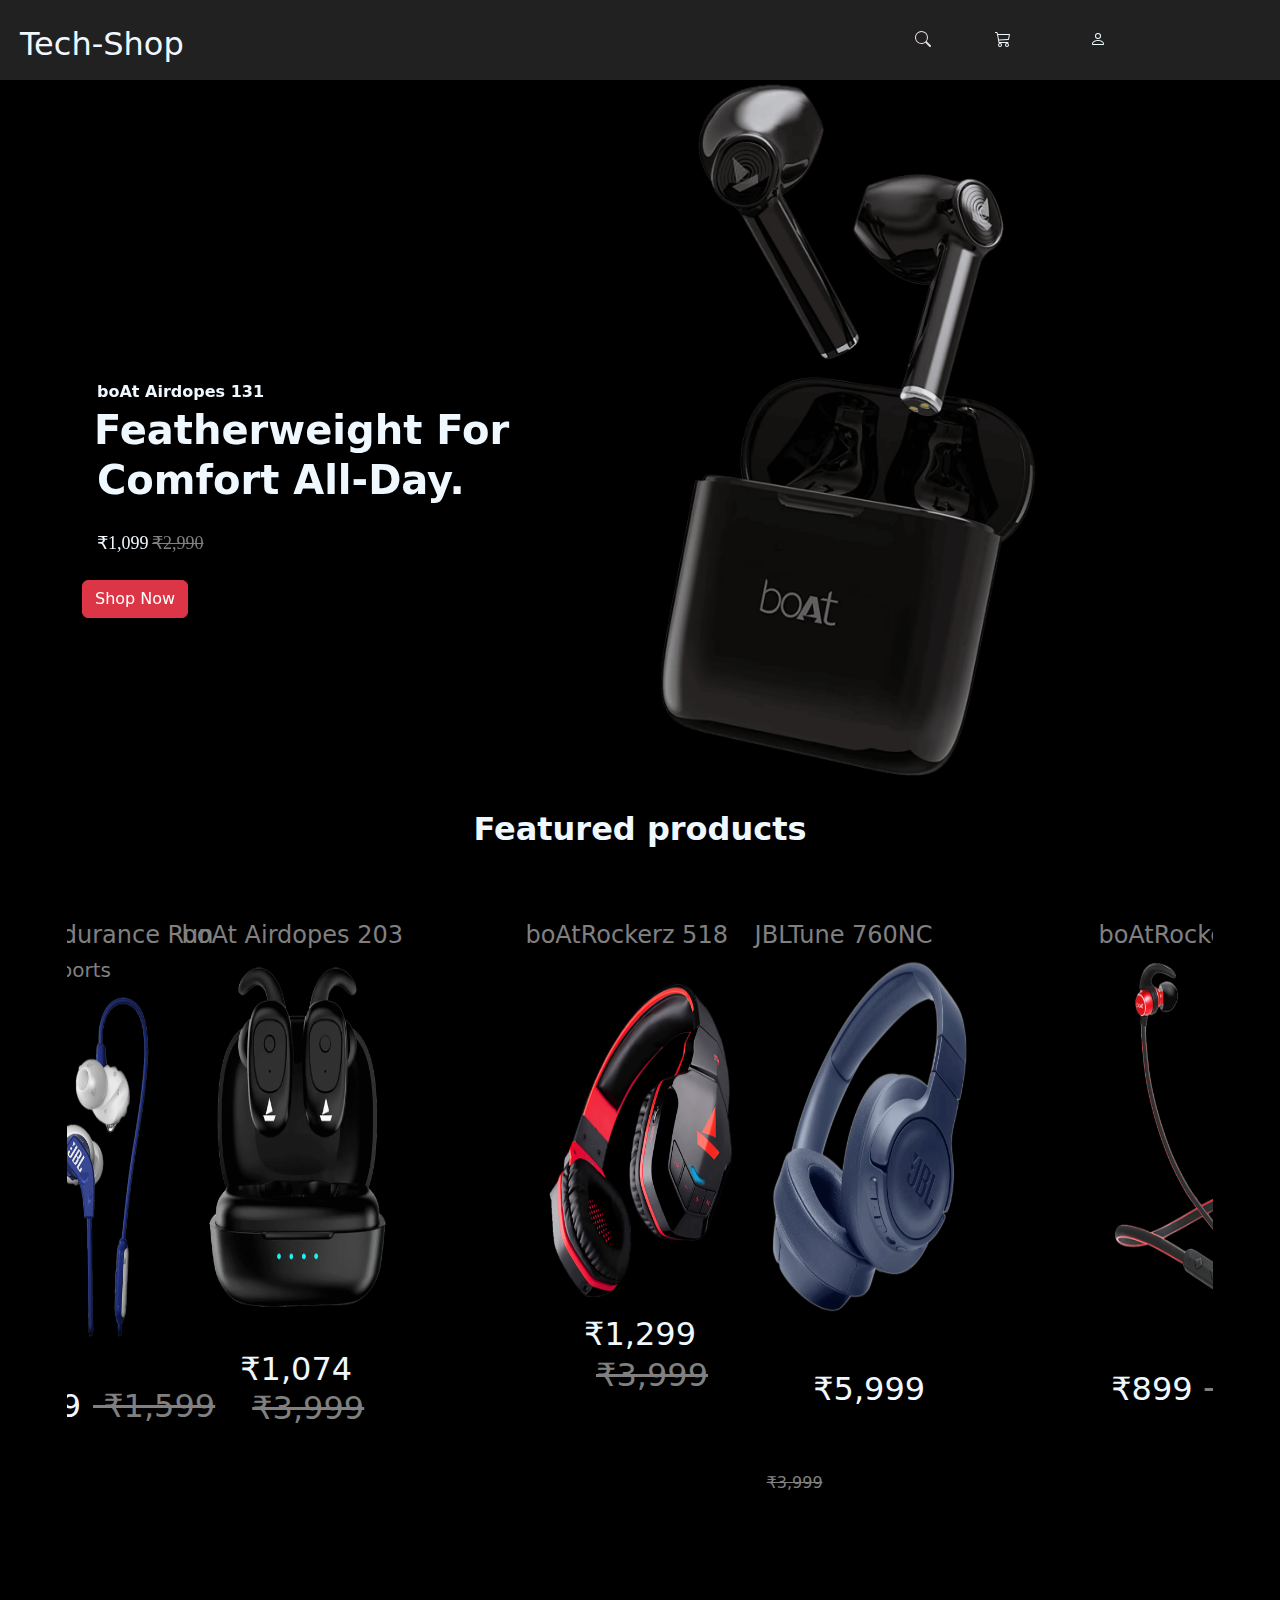
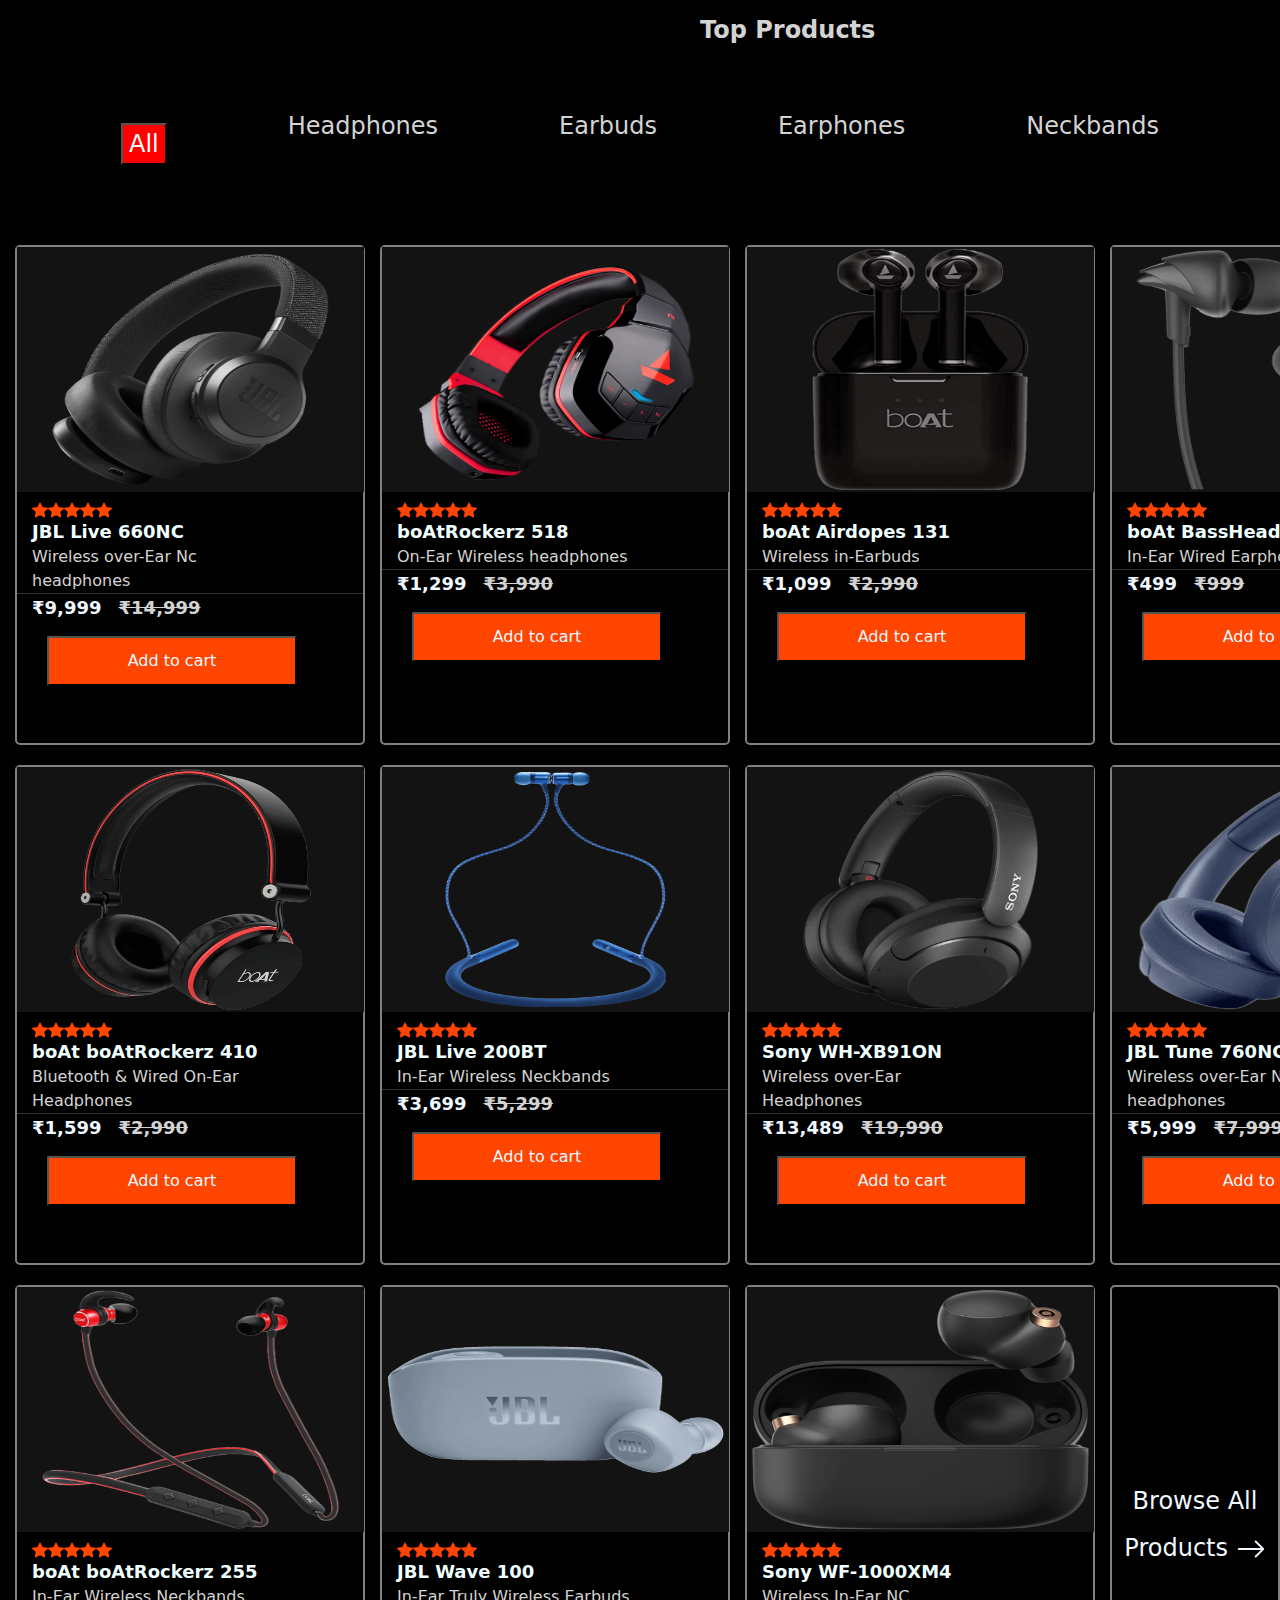
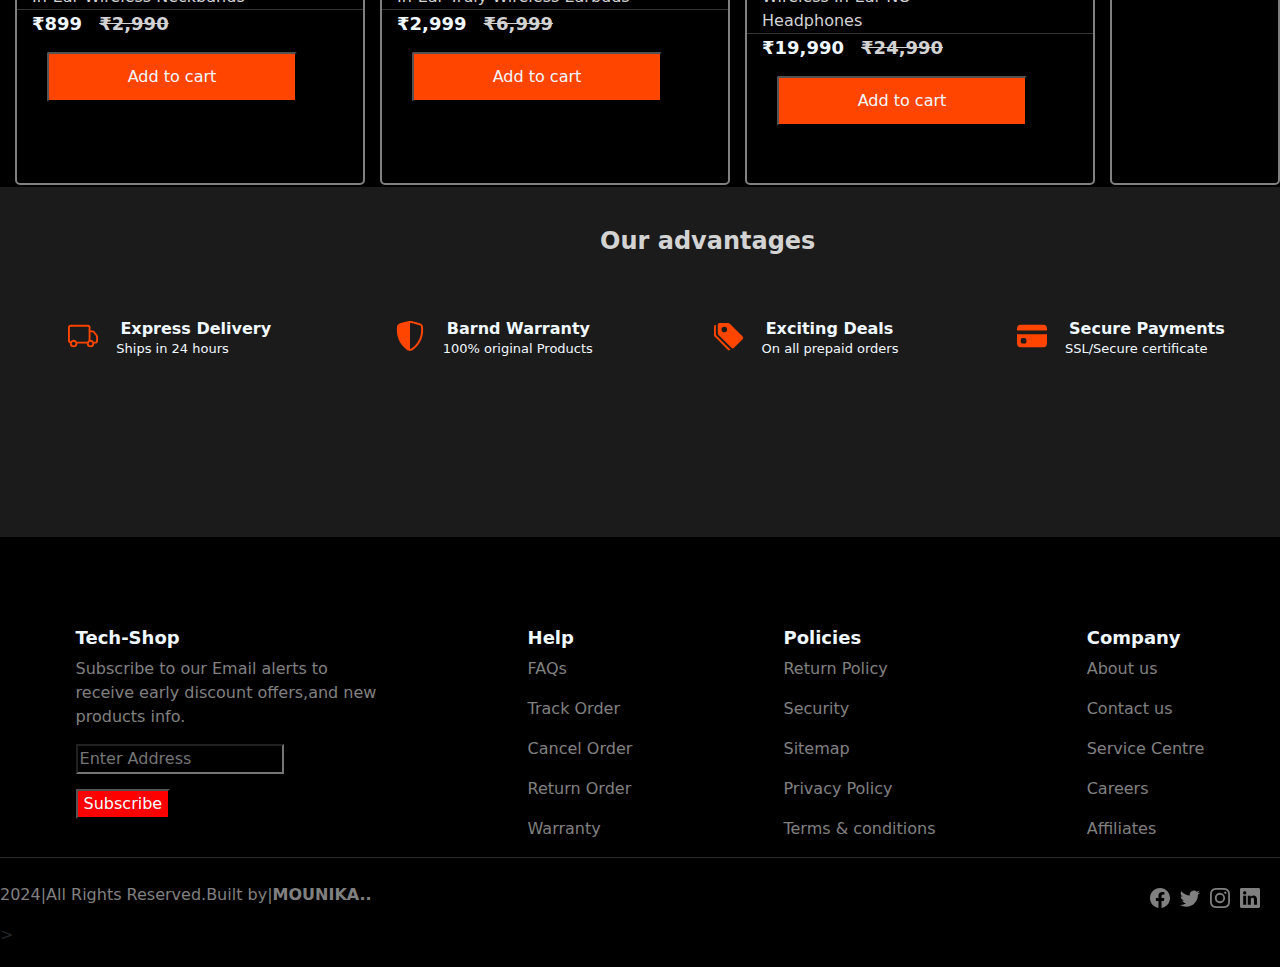
<file: Index.html>
<!DOCTYPE html>
<html lang="en">
<head>
    <meta charset="UTF-8">
    <meta name="viewport" content="width=device-width, initial-scale=1.0">
    <title>Html css project</title>
    
    <link href="https://cdn.jsdelivr.net/npm/bootstrap@5.3.3/dist/css/bootstrap.min.css" rel="stylesheet" integrity="sha384-QWTKZyjpPEjISv5WaRU9OFeRpok6YctnYmDr5pNlyT2bRjXh0JMhjY6hW+ALEwIH" crossorigin="anonymous">
    
    <link rel="stylesheet" href="https://cdnjs.cloudflare.com/ajax/libs/font-awesome/6.6.0/css/all.min.css" integrity="sha512-Kc323vGBEqzTmouAECnVceyQqyqdsSiqLQISBL29aUW4U/M7pSPA/gEUZQqv1cwx4OnYxTxve5UMg5GT6L4JJg==" crossorigin="anonymous" referrerpolicy="no-referrer" />
    <link rel="stylesheet" href="index.css">
    <link rel="stylesheet" href="style.css">
   
</head>
<body>
 <!-- headerpart -->
  <header>
  <div class="head">
    <h2 class="header">Tech-Shop</h2>
    </div>
    <div class="flex">
     <div class="search">
        <svg xmlns="http://www.w3.org/2000/svg" width="16" height="16" fill="currentColor" class="bi bi-search" viewBox="0 0 16 16">
          <path d="M11.742 10.344a6.5 6.5 0 1 0-1.397 1.398h-.001q.044.06.098.115l3.85 3.85a1 1 0 0 0 1.415-1.414l-3.85-3.85a1 1 0 0 0-.115-.1zM12 6.5a5.5 5.5 0 1 1-11 0 5.5 5.5 0 0 1 11 0"/>
        </svg><br>
        <label id="search">search</label>
      </div>
      <div class="cart">
       <a href="../Project/cart.html"> <svg xmlns="http://www.w3.org/2000/svg" width="16" height="16" fill="currentColor" class="bi bi-cart3" viewBox="0 0 16 16" style="color: aliceblue;">
         <path d="M0 1.5A.5.5 0 0 1 .5 1H2a.5.5 0 0 1 .485.379L2.89 3H14.5a.5.5 0 0 1 .49.598l-1 5a.5.5 0 0 1-.465.401l-9.397.472L4.415 11H13a.5.5 0 0 1 0 1H4a.5.5 0 0 1-.491-.408L2.01 3.607 1.61 2H.5a.5.5 0 0 1-.5-.5M3.102 4l.84 4.479 9.144-.459L13.89 4zM5 12a2 2 0 1 0 0 4 2 2 0 0 0 0-4m7 0a2 2 0 1 0 0 4 2 2 0 0 0 0-4m-7 1a1 1 0 1 1 0 2 1 1 0 0 1 0-2m7 0a1 1 0 1 1 0 2 1 1 0 0 1 0-2"/>
        </svg></a><br>
        <label class="carttext">cart</label>
      </div>
      <div id="tooltip">
         <svg xmlns="http://www.w3.org/2000/svg" width="16" height="16" fill="currentColor" class="bi bi-person" viewBox="0 0 16 16">
          <path d="M8 8a3 3 0 1 0 0-6 3 3 0 0 0 0 6m2-3a2 2 0 1 1-4 0 2 2 0 0 1 4 0m4 8c0 1-1 1-1 1H3s-1 0-1-1 1-4 6-4 6 3 6 4m-1-.004c-.001-.246-.154-.986-.832-1.664C11.516 10.68 10.289 10 8 10s-3.516.68-4.168 1.332c-.678.678-.83 1.418-.832 1.664z"/>
        </svg>
        <br>
        <div class="tooltext">
          <h6>HELLO</h6>
          <label style="color: aliceblue;">Access account and manage order</label><br>
        
           <a href="./Signform.html">Login/Signup</a>
          <hr style="color: white;"/>
          <label style="color: aliceblue;">Please Login</label>
        </div>
      </div>
    </div>
  
</div>
  </header>
  
<!-- sliders part -->
<div class="slider">
<div class="container"> 
  <script src="https://cdn.jsdelivr.net/npm/bootstrap@5.3.3/dist/js/bootstrap.bundle.min.js" integrity="sha384-YvpcrYf0tY3lHB60NNkmXc5s9fDVZLESaAA55NDzOxhy9GkcIdslK1eN7N6jIeHz" crossorigin="anonymous"></script> 
  <div id="carouselExampleSlidesOnly" class="carousel slide" data-bs-ride="carousel">
    <div class="carousel-inner">
      <div class="carousel-item active">
        <img src="boat131-3.png"  class="rounded float-end" alt="boat131-3" style="height: 700px; width: 600;">
      
        <span>
         <label class="one">boAt Airdopes 131</label><br>
         <label class="two">Featherweight For</label><br>
         <label class="three">Comfort All-Day.</label><br>
         <label class="four" style="font-family: fantasy; font-size: large;">₹1,099</label>
         <del class="five"  style="font-family: fantasy; font-size: large;">₹2,990</del>
         <button type="button" class="btn btn-danger">Shop Now</button>

        </span>
      </div>
      <div class="carousel-item">
        <img src="sonyXb910n-1.png"  class="rounded float-end" alt="sonyXb910n-1"style="height: 700px; width: 600px;">
        <span>
          <label class="six">Sony WH-XB91ON</label><br>
          <label class="seven">Give Your Favourite</label><br>
          <label class="eight">Music A Boost.</label><br>
          <label class="nine" style="font-family: fantasy; font-size: large;">₹13,489</label>
          <del class="ten"  style="font-family: fantasy; font-size: large;">₹19,990</del>
          <button type="button" class="btn btn-danger">Shop Now</button>
 
         </span>
      </div>
      <div class="carousel-item">
        <img src="jbl660nc-1.png"   class="rounded float-end" alt="jbl660nc-1" style="height: 700px; width: 600px;">
        <span>
          <label class="leven">JBL Live 660NC</label><br>
          <label class="tweleve">Keep The Noise Out,</label><br>
          <label class="thirteen">Or In.You Choose.</label><br>
          <label class="fourteen"style="font-family: fantasy; font-size: large;">₹1,099</label>
          <del class="fifteen"  style="font-family: fantasy; font-size: large;">₹2,990</del>
          <button type="button" class="btn btn-danger">Shop Now</button>
 
         </span>
      </div>
    </div>
  </div>
</div>
</div>
<!-- featured products -->
 
  <h1 style="font-size: xx-large; font-weight: bold; text-align: center; color: aliceblue; margin-top: 30px;">Featured products</h1>


  <div class="item" style="margin-top: 70px; border: 3px solid black; height: 600px; ">
   <div class=first>
    <h4 style="color: grey;" >JBL Endurance Run</h4>
    <h5 style="color: grey;">Sports</h5>
    <img src="jbl-endu-1.png" alt="jbl-endu-1"  >
    <h2>₹999<del style="color: grey;"> ₹1,599</del></h2> 
   </div>

   <div class="second">
    <h4 style="color: grey;" >boAt Airdopes 203</h4>
    <img src="boat203-1.png" alt="boat203-1">
    <h2>₹1,074<del style="color: grey;"> ₹3,999</del></h2>
   </div>

   <div class="third">
    <h4 style="color: grey;" >boAtRockerz 518</h4>
   <img src="boat518-1.png" alt="boat518-1">
   <h2>₹1,299<del style="color: grey;position: relative;top: 3px;"> ₹3,999</del></h2>
   </div>

   <div class="fourth">
    <h4 style="color: grey;" >JBLTune 760NC</h4>
    <img src="jbl760nc-1.png" alt="jbl760nc-1">
   <h2>₹5,999</h2>
   <del style="color: grey;"> ₹3,999</del>
   </div>

   <div class="fifth">
    <h4 style="color: grey;" >boAtRockerz 255</h4>
    <img src="boat255r-1.png" alt="boat255r-1">
    <h2>₹899<del style="color: grey;"> ₹2,990</del></h2>
   </div>
  </div><br>

   <!--Top products  -->
   <span class="span" style="text-align: center;" >Top Products</span>
   <div class="top">
    <input type="button" value="All" style="background-color: red; color: azure;">
   <label class="headphone">Headphones</label>
   <label class="Earbuds">Earbuds</label>
   <label class="Earphones">Earphones</label>
   <label class="Neckbands">Neckbands</label>
   </div> 
<!-- cards -->
<div class="jbl">
  
  <div class="box">
   <a href="../Project/product-details.html"><img  id="jblnc" src="jbl660nc-1.png" alt="jbl660nc-1"  style="height: 245px; width: 347px; background-color: rgb(19, 19, 19);"></a>
    
    <div class="star">
      <svg xmlns="http://www.w3.org/2000/svg" width="16" height="16" fill="currentColor" class="bi bi-star-fill" viewBox="0 0 16 16">
        <path d="M3.612 15.443c-.386.198-.824-.149-.746-.592l.83-4.73L.173 6.765c-.329-.314-.158-.888.283-.95l4.898-.696L7.538.792c.197-.39.73-.39.927 0l2.184 4.327 4.898.696c.441.062.612.636.282.95l-3.522 3.356.83 4.73c.078.443-.36.79-.746.592L8 13.187l-4.389 2.256z"/>
      </svg>
      <svg xmlns="http://www.w3.org/2000/svg" width="16" height="16" fill="currentColor" class="bi bi-star-fill" viewBox="0 0 16 16">
        <path d="M3.612 15.443c-.386.198-.824-.149-.746-.592l.83-4.73L.173 6.765c-.329-.314-.158-.888.283-.95l4.898-.696L7.538.792c.197-.39.73-.39.927 0l2.184 4.327 4.898.696c.441.062.612.636.282.95l-3.522 3.356.83 4.73c.078.443-.36.79-.746.592L8 13.187l-4.389 2.256z"/>
      </svg>
      <svg xmlns="http://www.w3.org/2000/svg" width="16" height="16" fill="currentColor" class="bi bi-star-fill" viewBox="0 0 16 16">
        <path d="M3.612 15.443c-.386.198-.824-.149-.746-.592l.83-4.73L.173 6.765c-.329-.314-.158-.888.283-.95l4.898-.696L7.538.792c.197-.39.73-.39.927 0l2.184 4.327 4.898.696c.441.062.612.636.282.95l-3.522 3.356.83 4.73c.078.443-.36.79-.746.592L8 13.187l-4.389 2.256z"/>
      </svg><svg xmlns="http://www.w3.org/2000/svg" width="16" height="16" fill="currentColor" class="bi bi-star-fill" viewBox="0 0 16 16">
        <path d="M3.612 15.443c-.386.198-.824-.149-.746-.592l.83-4.73L.173 6.765c-.329-.314-.158-.888.283-.95l4.898-.696L7.538.792c.197-.39.73-.39.927 0l2.184 4.327 4.898.696c.441.062.612.636.282.95l-3.522 3.356.83 4.73c.078.443-.36.79-.746.592L8 13.187l-4.389 2.256z"/>
      </svg>
      <svg xmlns="http://www.w3.org/2000/svg" width="16" height="16" fill="currentColor" class="bi bi-star-fill" viewBox="0 0 16 16">
        <path d="M3.612 15.443c-.386.198-.824-.149-.746-.592l.83-4.73L.173 6.765c-.329-.314-.158-.888.283-.95l4.898-.696L7.538.792c.197-.39.73-.39.927 0l2.184 4.327 4.898.696c.441.062.612.636.282.95l-3.522 3.356.83 4.73c.078.443-.36.79-.746.592L8 13.187l-4.389 2.256z"/>
      </svg>
      </div>
    <label style="color: azure; font-weight:bolder; font-size: large;margin-left: 15px; ">JBL Live 660NC</label><br> 
    <label style="color: lightgray;margin-left: 15px;">Wireless over-Ear Nc </label><br>
    <label style="color: lightgrey;margin-left: 15px;"> headphones</label>
    <hr style="color:lightgray;">
    <label style="color: aliceblue; font-weight: bolder; font-size: large;margin-left: 15px;">₹9,999</label>
    <del style="color: lightgray;font-weight: bold;font-size: large;">₹14,999</del><br>
    <input  type="button" value="Add to cart" style="color: aliceblue; background-color: orangered;height:50px; width: 250px; margin-left: 30px; border-radius: 2px;"> 
    </div>

    <div class="box">
      <img id="jblnc" src="boat518-1.png" alt="boat518-1" style="height: 245px; width: 347px; background-color:  rgb(19, 19, 19);">
      
      <div class="star">
        <svg xmlns="http://www.w3.org/2000/svg" width="16" height="16" fill="currentColor" class="bi bi-star-fill" viewBox="0 0 16 16">
          <path d="M3.612 15.443c-.386.198-.824-.149-.746-.592l.83-4.73L.173 6.765c-.329-.314-.158-.888.283-.95l4.898-.696L7.538.792c.197-.39.73-.39.927 0l2.184 4.327 4.898.696c.441.062.612.636.282.95l-3.522 3.356.83 4.73c.078.443-.36.79-.746.592L8 13.187l-4.389 2.256z"/>
        </svg>
        <svg xmlns="http://www.w3.org/2000/svg" width="16" height="16" fill="currentColor" class="bi bi-star-fill" viewBox="0 0 16 16">
          <path d="M3.612 15.443c-.386.198-.824-.149-.746-.592l.83-4.73L.173 6.765c-.329-.314-.158-.888.283-.95l4.898-.696L7.538.792c.197-.39.73-.39.927 0l2.184 4.327 4.898.696c.441.062.612.636.282.95l-3.522 3.356.83 4.73c.078.443-.36.79-.746.592L8 13.187l-4.389 2.256z"/>
        </svg>
        <svg xmlns="http://www.w3.org/2000/svg" width="16" height="16" fill="currentColor" class="bi bi-star-fill" viewBox="0 0 16 16">
          <path d="M3.612 15.443c-.386.198-.824-.149-.746-.592l.83-4.73L.173 6.765c-.329-.314-.158-.888.283-.95l4.898-.696L7.538.792c.197-.39.73-.39.927 0l2.184 4.327 4.898.696c.441.062.612.636.282.95l-3.522 3.356.83 4.73c.078.443-.36.79-.746.592L8 13.187l-4.389 2.256z"/>
        </svg><svg xmlns="http://www.w3.org/2000/svg" width="16" height="16" fill="currentColor" class="bi bi-star-fill" viewBox="0 0 16 16">
          <path d="M3.612 15.443c-.386.198-.824-.149-.746-.592l.83-4.73L.173 6.765c-.329-.314-.158-.888.283-.95l4.898-.696L7.538.792c.197-.39.73-.39.927 0l2.184 4.327 4.898.696c.441.062.612.636.282.95l-3.522 3.356.83 4.73c.078.443-.36.79-.746.592L8 13.187l-4.389 2.256z"/>
        </svg>
        <svg xmlns="http://www.w3.org/2000/svg" width="16" height="16" fill="currentColor" class="bi bi-star-fill" viewBox="0 0 16 16">
          <path d="M3.612 15.443c-.386.198-.824-.149-.746-.592l.83-4.73L.173 6.765c-.329-.314-.158-.888.283-.95l4.898-.696L7.538.792c.197-.39.73-.39.927 0l2.184 4.327 4.898.696c.441.062.612.636.282.95l-3.522 3.356.83 4.73c.078.443-.36.79-.746.592L8 13.187l-4.389 2.256z"/>
        </svg>
        </div>
      <label style="color: azure; font-weight:bolder; font-size: large;margin-left: 15px; ">boAtRockerz 518</label><br>
      <label style="color: lightgray;margin-left: 15px;">On-Ear Wireless headphones</label>
      <hr style="color:lightgray;">
      <label style="color: aliceblue; font-weight: bolder; font-size: large;margin-left: 15px;">₹1,299</label>
      <del style="color: lightgray;font-weight: bold;font-size: large;">₹3,990</del><br>
      <input  type="button" value="Add to cart" style="color: aliceblue; background-color: orangered;height:50px; width: 250px; margin-left: 30px; border-radius: 2px;"> 
      </div>
      <div class="box">
        <img id="jblnc" src="boat131-1.png" alt="boat131-1" style="height: 245px; width: 347px; background-color:  rgb(19, 19, 19);">
        
        <div class="star">
          <svg xmlns="http://www.w3.org/2000/svg" width="16" height="16" fill="currentColor" class="bi bi-star-fill" viewBox="0 0 16 16">
            <path d="M3.612 15.443c-.386.198-.824-.149-.746-.592l.83-4.73L.173 6.765c-.329-.314-.158-.888.283-.95l4.898-.696L7.538.792c.197-.39.73-.39.927 0l2.184 4.327 4.898.696c.441.062.612.636.282.95l-3.522 3.356.83 4.73c.078.443-.36.79-.746.592L8 13.187l-4.389 2.256z"/>
          </svg>
          <svg xmlns="http://www.w3.org/2000/svg" width="16" height="16" fill="currentColor" class="bi bi-star-fill" viewBox="0 0 16 16">
            <path d="M3.612 15.443c-.386.198-.824-.149-.746-.592l.83-4.73L.173 6.765c-.329-.314-.158-.888.283-.95l4.898-.696L7.538.792c.197-.39.73-.39.927 0l2.184 4.327 4.898.696c.441.062.612.636.282.95l-3.522 3.356.83 4.73c.078.443-.36.79-.746.592L8 13.187l-4.389 2.256z"/>
          </svg>
          <svg xmlns="http://www.w3.org/2000/svg" width="16" height="16" fill="currentColor" class="bi bi-star-fill" viewBox="0 0 16 16">
            <path d="M3.612 15.443c-.386.198-.824-.149-.746-.592l.83-4.73L.173 6.765c-.329-.314-.158-.888.283-.95l4.898-.696L7.538.792c.197-.39.73-.39.927 0l2.184 4.327 4.898.696c.441.062.612.636.282.95l-3.522 3.356.83 4.73c.078.443-.36.79-.746.592L8 13.187l-4.389 2.256z"/>
          </svg><svg xmlns="http://www.w3.org/2000/svg" width="16" height="16" fill="currentColor" class="bi bi-star-fill" viewBox="0 0 16 16">
            <path d="M3.612 15.443c-.386.198-.824-.149-.746-.592l.83-4.73L.173 6.765c-.329-.314-.158-.888.283-.95l4.898-.696L7.538.792c.197-.39.73-.39.927 0l2.184 4.327 4.898.696c.441.062.612.636.282.95l-3.522 3.356.83 4.73c.078.443-.36.79-.746.592L8 13.187l-4.389 2.256z"/>
          </svg>
          <svg xmlns="http://www.w3.org/2000/svg" width="16" height="16" fill="currentColor" class="bi bi-star-fill" viewBox="0 0 16 16">
            <path d="M3.612 15.443c-.386.198-.824-.149-.746-.592l.83-4.73L.173 6.765c-.329-.314-.158-.888.283-.95l4.898-.696L7.538.792c.197-.39.73-.39.927 0l2.184 4.327 4.898.696c.441.062.612.636.282.95l-3.522 3.356.83 4.73c.078.443-.36.79-.746.592L8 13.187l-4.389 2.256z"/>
          </svg>
          </div>
        <label style="color: azure; font-weight:bolder; font-size: large;margin-left: 15px; ">boAt Airdopes 131</label><br> 
        <label style="color: lightgray;margin-left: 15px;">Wireless in-Earbuds</label>
        <hr style="color:lightgray;">
        <label style="color: aliceblue; font-weight: bolder; font-size: large;margin-left: 15px;">₹1,099</label>
        <del style="color: lightgray;font-weight: bold;font-size: large;">₹2,990</del><br>
        <input  type="button" value="Add to cart" style="color: aliceblue; background-color: orangered;height:50px; width: 250px; margin-left: 30px; border-radius: 2px;"> 
        </div>
  <div class="box">
    <img id="jblnc" src="boat110-1 (1).png" alt="boat110-1" style="height: 245px; width: 347px; background-color:  rgb(19, 19, 19);">
    
    <div class="star">
      <svg xmlns="http://www.w3.org/2000/svg" width="16" height="16" fill="currentColor" class="bi bi-star-fill" viewBox="0 0 16 16">
        <path d="M3.612 15.443c-.386.198-.824-.149-.746-.592l.83-4.73L.173 6.765c-.329-.314-.158-.888.283-.95l4.898-.696L7.538.792c.197-.39.73-.39.927 0l2.184 4.327 4.898.696c.441.062.612.636.282.95l-3.522 3.356.83 4.73c.078.443-.36.79-.746.592L8 13.187l-4.389 2.256z"/>
      </svg>
      <svg xmlns="http://www.w3.org/2000/svg" width="16" height="16" fill="currentColor" class="bi bi-star-fill" viewBox="0 0 16 16">
        <path d="M3.612 15.443c-.386.198-.824-.149-.746-.592l.83-4.73L.173 6.765c-.329-.314-.158-.888.283-.95l4.898-.696L7.538.792c.197-.39.73-.39.927 0l2.184 4.327 4.898.696c.441.062.612.636.282.95l-3.522 3.356.83 4.73c.078.443-.36.79-.746.592L8 13.187l-4.389 2.256z"/>
      </svg>
      <svg xmlns="http://www.w3.org/2000/svg" width="16" height="16" fill="currentColor" class="bi bi-star-fill" viewBox="0 0 16 16">
        <path d="M3.612 15.443c-.386.198-.824-.149-.746-.592l.83-4.73L.173 6.765c-.329-.314-.158-.888.283-.95l4.898-.696L7.538.792c.197-.39.73-.39.927 0l2.184 4.327 4.898.696c.441.062.612.636.282.95l-3.522 3.356.83 4.73c.078.443-.36.79-.746.592L8 13.187l-4.389 2.256z"/>
      </svg><svg xmlns="http://www.w3.org/2000/svg" width="16" height="16" fill="currentColor" class="bi bi-star-fill" viewBox="0 0 16 16">
        <path d="M3.612 15.443c-.386.198-.824-.149-.746-.592l.83-4.73L.173 6.765c-.329-.314-.158-.888.283-.95l4.898-.696L7.538.792c.197-.39.73-.39.927 0l2.184 4.327 4.898.696c.441.062.612.636.282.95l-3.522 3.356.83 4.73c.078.443-.36.79-.746.592L8 13.187l-4.389 2.256z"/>
      </svg>
      <svg xmlns="http://www.w3.org/2000/svg" width="16" height="16" fill="currentColor" class="bi bi-star-fill" viewBox="0 0 16 16">
        <path d="M3.612 15.443c-.386.198-.824-.149-.746-.592l.83-4.73L.173 6.765c-.329-.314-.158-.888.283-.95l4.898-.696L7.538.792c.197-.39.73-.39.927 0l2.184 4.327 4.898.696c.441.062.612.636.282.95l-3.522 3.356.83 4.73c.078.443-.36.79-.746.592L8 13.187l-4.389 2.256z"/>
      </svg>
      </div>
    <label style="color: azure; font-weight:bolder; font-size: large;margin-left: 15px; ">boAt BassHeads 110</label> 
    <label style="color: lightgray;margin-left: 15px;">In-Ear Wired Earphones </label>
    <hr style="color:lightgray;">
    <label style="color: aliceblue; font-weight: bolder; font-size: large;margin-left: 15px;">₹499</label>
    <del style="color: lightgray;font-weight: bold;font-size: large;">₹999</del><br>
    <input  type="button" value="Add to cart" style="color: aliceblue; background-color: orangered;height:50px; width: 250px; margin-left: 30px; border-radius: 2px;"> 
    </div>
  </div>
<div class="boat">
    <div class="boxone">
      <img id="jblnc" src="boat410-1.png" alt="boat410-1" style="height: 245px; width: 347px; background-color:  rgb(19, 19, 19);">
      
      <div class="star">
        <svg xmlns="http://www.w3.org/2000/svg" width="16" height="16" fill="currentColor" class="bi bi-star-fill" viewBox="0 0 16 16">
          <path d="M3.612 15.443c-.386.198-.824-.149-.746-.592l.83-4.73L.173 6.765c-.329-.314-.158-.888.283-.95l4.898-.696L7.538.792c.197-.39.73-.39.927 0l2.184 4.327 4.898.696c.441.062.612.636.282.95l-3.522 3.356.83 4.73c.078.443-.36.79-.746.592L8 13.187l-4.389 2.256z"/>
        </svg>
        <svg xmlns="http://www.w3.org/2000/svg" width="16" height="16" fill="currentColor" class="bi bi-star-fill" viewBox="0 0 16 16">
          <path d="M3.612 15.443c-.386.198-.824-.149-.746-.592l.83-4.73L.173 6.765c-.329-.314-.158-.888.283-.95l4.898-.696L7.538.792c.197-.39.73-.39.927 0l2.184 4.327 4.898.696c.441.062.612.636.282.95l-3.522 3.356.83 4.73c.078.443-.36.79-.746.592L8 13.187l-4.389 2.256z"/>
        </svg>
        <svg xmlns="http://www.w3.org/2000/svg" width="16" height="16" fill="currentColor" class="bi bi-star-fill" viewBox="0 0 16 16">
          <path d="M3.612 15.443c-.386.198-.824-.149-.746-.592l.83-4.73L.173 6.765c-.329-.314-.158-.888.283-.95l4.898-.696L7.538.792c.197-.39.73-.39.927 0l2.184 4.327 4.898.696c.441.062.612.636.282.95l-3.522 3.356.83 4.73c.078.443-.36.79-.746.592L8 13.187l-4.389 2.256z"/>
        </svg><svg xmlns="http://www.w3.org/2000/svg" width="16" height="16" fill="currentColor" class="bi bi-star-fill" viewBox="0 0 16 16">
          <path d="M3.612 15.443c-.386.198-.824-.149-.746-.592l.83-4.73L.173 6.765c-.329-.314-.158-.888.283-.95l4.898-.696L7.538.792c.197-.39.73-.39.927 0l2.184 4.327 4.898.696c.441.062.612.636.282.95l-3.522 3.356.83 4.73c.078.443-.36.79-.746.592L8 13.187l-4.389 2.256z"/>
        </svg>
        <svg xmlns="http://www.w3.org/2000/svg" width="16" height="16" fill="currentColor" class="bi bi-star-fill" viewBox="0 0 16 16">
          <path d="M3.612 15.443c-.386.198-.824-.149-.746-.592l.83-4.73L.173 6.765c-.329-.314-.158-.888.283-.95l4.898-.696L7.538.792c.197-.39.73-.39.927 0l2.184 4.327 4.898.696c.441.062.612.636.282.95l-3.522 3.356.83 4.73c.078.443-.36.79-.746.592L8 13.187l-4.389 2.256z"/>
        </svg>
        </div>
      <label style="color: azure; font-weight:bolder; font-size: large;margin-left: 15px; ">boAt boAtRockerz 410</label><br> 
      <label style="color: lightgray;margin-left: 15px;">Bluetooth & Wired On-Ear</label><br>
      <label style="color: lightgrey;margin-left: 15px;"> Headphones</label>
      <hr style="color:lightgray;">
      <label style="color: aliceblue; font-weight: bolder; font-size: large;margin-left: 15px;">₹1,599</label>
      <del style="color: lightgray;font-weight: bold;font-size: large;">₹2,990</del><br>
      <input  type="button" value="Add to cart" style="color: aliceblue; background-color: orangered;height:50px; width: 250px; margin-left: 30px; border-radius: 2px;"> 
      </div>
      <div class="boxone">
        <img id="jblnc" src="jbl200bt-1.png" alt="jbl200bt-1" style="height: 245px; width: 347px; background-color:  rgb(19, 19, 19);">
        
        <div class="star">
          <svg xmlns="http://www.w3.org/2000/svg" width="16" height="16" fill="currentColor" class="bi bi-star-fill" viewBox="0 0 16 16">
            <path d="M3.612 15.443c-.386.198-.824-.149-.746-.592l.83-4.73L.173 6.765c-.329-.314-.158-.888.283-.95l4.898-.696L7.538.792c.197-.39.73-.39.927 0l2.184 4.327 4.898.696c.441.062.612.636.282.95l-3.522 3.356.83 4.73c.078.443-.36.79-.746.592L8 13.187l-4.389 2.256z"/>
          </svg>
          <svg xmlns="http://www.w3.org/2000/svg" width="16" height="16" fill="currentColor" class="bi bi-star-fill" viewBox="0 0 16 16">
            <path d="M3.612 15.443c-.386.198-.824-.149-.746-.592l.83-4.73L.173 6.765c-.329-.314-.158-.888.283-.95l4.898-.696L7.538.792c.197-.39.73-.39.927 0l2.184 4.327 4.898.696c.441.062.612.636.282.95l-3.522 3.356.83 4.73c.078.443-.36.79-.746.592L8 13.187l-4.389 2.256z"/>
          </svg>
          <svg xmlns="http://www.w3.org/2000/svg" width="16" height="16" fill="currentColor" class="bi bi-star-fill" viewBox="0 0 16 16">
            <path d="M3.612 15.443c-.386.198-.824-.149-.746-.592l.83-4.73L.173 6.765c-.329-.314-.158-.888.283-.95l4.898-.696L7.538.792c.197-.39.73-.39.927 0l2.184 4.327 4.898.696c.441.062.612.636.282.95l-3.522 3.356.83 4.73c.078.443-.36.79-.746.592L8 13.187l-4.389 2.256z"/>
          </svg><svg xmlns="http://www.w3.org/2000/svg" width="16" height="16" fill="currentColor" class="bi bi-star-fill" viewBox="0 0 16 16">
            <path d="M3.612 15.443c-.386.198-.824-.149-.746-.592l.83-4.73L.173 6.765c-.329-.314-.158-.888.283-.95l4.898-.696L7.538.792c.197-.39.73-.39.927 0l2.184 4.327 4.898.696c.441.062.612.636.282.95l-3.522 3.356.83 4.73c.078.443-.36.79-.746.592L8 13.187l-4.389 2.256z"/>
          </svg>
          <svg xmlns="http://www.w3.org/2000/svg" width="16" height="16" fill="currentColor" class="bi bi-star-fill" viewBox="0 0 16 16">
            <path d="M3.612 15.443c-.386.198-.824-.149-.746-.592l.83-4.73L.173 6.765c-.329-.314-.158-.888.283-.95l4.898-.696L7.538.792c.197-.39.73-.39.927 0l2.184 4.327 4.898.696c.441.062.612.636.282.95l-3.522 3.356.83 4.73c.078.443-.36.79-.746.592L8 13.187l-4.389 2.256z"/>
          </svg>
          </div>
        <label style="color: azure; font-weight:bolder; font-size: large;margin-left: 15px; ">JBL Live 200BT</label><br> 
        <label style="color: lightgray;margin-left: 15px;">In-Ear Wireless Neckbands </label>
        <hr style="color:lightgray;">
        <label style="color: aliceblue; font-weight: bolder; font-size: large;margin-left: 15px;">₹3,699</label>
        <del style="color: lightgray;font-weight: bold;font-size: large;">₹5,299</del><br>
        <input  type="button" value="Add to cart" style="color: aliceblue; background-color: orangered;height:50px; width: 250px; margin-left: 30px; border-radius: 2px;"> 
        </div>
        <div class="boxone">
          <img id="jblnc" src="sonyXb910n-1.png" alt="sonyXb910n-1" style="height: 245px; width: 347px; background-color:  rgb(19, 19, 19);">
          
          <div class="star">
            <svg xmlns="http://www.w3.org/2000/svg" width="16" height="16" fill="currentColor" class="bi bi-star-fill" viewBox="0 0 16 16">
              <path d="M3.612 15.443c-.386.198-.824-.149-.746-.592l.83-4.73L.173 6.765c-.329-.314-.158-.888.283-.95l4.898-.696L7.538.792c.197-.39.73-.39.927 0l2.184 4.327 4.898.696c.441.062.612.636.282.95l-3.522 3.356.83 4.73c.078.443-.36.79-.746.592L8 13.187l-4.389 2.256z"/>
            </svg>
            <svg xmlns="http://www.w3.org/2000/svg" width="16" height="16" fill="currentColor" class="bi bi-star-fill" viewBox="0 0 16 16">
              <path d="M3.612 15.443c-.386.198-.824-.149-.746-.592l.83-4.73L.173 6.765c-.329-.314-.158-.888.283-.95l4.898-.696L7.538.792c.197-.39.73-.39.927 0l2.184 4.327 4.898.696c.441.062.612.636.282.95l-3.522 3.356.83 4.73c.078.443-.36.79-.746.592L8 13.187l-4.389 2.256z"/>
            </svg>
            <svg xmlns="http://www.w3.org/2000/svg" width="16" height="16" fill="currentColor" class="bi bi-star-fill" viewBox="0 0 16 16">
              <path d="M3.612 15.443c-.386.198-.824-.149-.746-.592l.83-4.73L.173 6.765c-.329-.314-.158-.888.283-.95l4.898-.696L7.538.792c.197-.39.73-.39.927 0l2.184 4.327 4.898.696c.441.062.612.636.282.95l-3.522 3.356.83 4.73c.078.443-.36.79-.746.592L8 13.187l-4.389 2.256z"/>
            </svg><svg xmlns="http://www.w3.org/2000/svg" width="16" height="16" fill="currentColor" class="bi bi-star-fill" viewBox="0 0 16 16">
              <path d="M3.612 15.443c-.386.198-.824-.149-.746-.592l.83-4.73L.173 6.765c-.329-.314-.158-.888.283-.95l4.898-.696L7.538.792c.197-.39.73-.39.927 0l2.184 4.327 4.898.696c.441.062.612.636.282.95l-3.522 3.356.83 4.73c.078.443-.36.79-.746.592L8 13.187l-4.389 2.256z"/>
            </svg>
            <svg xmlns="http://www.w3.org/2000/svg" width="16" height="16" fill="currentColor" class="bi bi-star-fill" viewBox="0 0 16 16">
              <path d="M3.612 15.443c-.386.198-.824-.149-.746-.592l.83-4.73L.173 6.765c-.329-.314-.158-.888.283-.95l4.898-.696L7.538.792c.197-.39.73-.39.927 0l2.184 4.327 4.898.696c.441.062.612.636.282.95l-3.522 3.356.83 4.73c.078.443-.36.79-.746.592L8 13.187l-4.389 2.256z"/>
            </svg>
            </div>
          <label style="color: azure; font-weight:bolder; font-size: large;margin-left: 15px; ">Sony WH-XB91ON</label><br> 
          <label style="color: lightgray;margin-left: 15px;">Wireless over-Ear </label><br>
          <label style="color: lightgrey;margin-left: 15px;"> Headphones</label>
          <hr style="color:lightgray;">
          <label style="color: aliceblue; font-weight: bolder; font-size: large;margin-left: 15px;">₹13,489</label>
          <del style="color: lightgray;font-weight: bold;font-size: large;">₹19,990</del><br>
          <input  type="button" value="Add to cart" style="color: aliceblue; background-color: orangered;height:50px; width: 250px; margin-left: 30px; border-radius: 2px;"> 
          </div>      
          <div class="boxone">
            <img id="jblnc" src="jbl760nc-1.png" alt="jbl760nc-1" style="height: 245px; width: 347px; background-color:  rgb(19, 19, 19);">
            
            <div class="star">
              <svg xmlns="http://www.w3.org/2000/svg" width="16" height="16" fill="currentColor" class="bi bi-star-fill" viewBox="0 0 16 16">
                <path d="M3.612 15.443c-.386.198-.824-.149-.746-.592l.83-4.73L.173 6.765c-.329-.314-.158-.888.283-.95l4.898-.696L7.538.792c.197-.39.73-.39.927 0l2.184 4.327 4.898.696c.441.062.612.636.282.95l-3.522 3.356.83 4.73c.078.443-.36.79-.746.592L8 13.187l-4.389 2.256z"/>
              </svg>
              <svg xmlns="http://www.w3.org/2000/svg" width="16" height="16" fill="currentColor" class="bi bi-star-fill" viewBox="0 0 16 16">
                <path d="M3.612 15.443c-.386.198-.824-.149-.746-.592l.83-4.73L.173 6.765c-.329-.314-.158-.888.283-.95l4.898-.696L7.538.792c.197-.39.73-.39.927 0l2.184 4.327 4.898.696c.441.062.612.636.282.95l-3.522 3.356.83 4.73c.078.443-.36.79-.746.592L8 13.187l-4.389 2.256z"/>
              </svg>
              <svg xmlns="http://www.w3.org/2000/svg" width="16" height="16" fill="currentColor" class="bi bi-star-fill" viewBox="0 0 16 16">
                <path d="M3.612 15.443c-.386.198-.824-.149-.746-.592l.83-4.73L.173 6.765c-.329-.314-.158-.888.283-.95l4.898-.696L7.538.792c.197-.39.73-.39.927 0l2.184 4.327 4.898.696c.441.062.612.636.282.95l-3.522 3.356.83 4.73c.078.443-.36.79-.746.592L8 13.187l-4.389 2.256z"/>
              </svg><svg xmlns="http://www.w3.org/2000/svg" width="16" height="16" fill="currentColor" class="bi bi-star-fill" viewBox="0 0 16 16">
                <path d="M3.612 15.443c-.386.198-.824-.149-.746-.592l.83-4.73L.173 6.765c-.329-.314-.158-.888.283-.95l4.898-.696L7.538.792c.197-.39.73-.39.927 0l2.184 4.327 4.898.696c.441.062.612.636.282.95l-3.522 3.356.83 4.73c.078.443-.36.79-.746.592L8 13.187l-4.389 2.256z"/>
              </svg>
              <svg xmlns="http://www.w3.org/2000/svg" width="16" height="16" fill="currentColor" class="bi bi-star-fill" viewBox="0 0 16 16">
                <path d="M3.612 15.443c-.386.198-.824-.149-.746-.592l.83-4.73L.173 6.765c-.329-.314-.158-.888.283-.95l4.898-.696L7.538.792c.197-.39.73-.39.927 0l2.184 4.327 4.898.696c.441.062.612.636.282.95l-3.522 3.356.83 4.73c.078.443-.36.79-.746.592L8 13.187l-4.389 2.256z"/>
              </svg>
              </div>
            <label style="color: azure; font-weight:bolder; font-size: large;margin-left: 15px; ">JBL Tune 760NC</label><br> 
            <label style="color: lightgray;margin-left: 15px;">Wireless over-Ear Nc </label><br>
            <label style="color: lightgrey;margin-left: 15px;"> headphones</label>
            <hr style="color:lightgray;">
            <label style="color: aliceblue; font-weight: bolder; font-size: large;margin-left: 15px;">₹5,999</label>
            <del style="color: lightgray;font-weight: bold;font-size: large;">₹7,999</del><br>
            <input  type="button" value="Add to cart" style="color: aliceblue; background-color: orangered;height:50px; width: 250px; margin-left: 30px; border-radius: 2px;"> 
            </div>
</div>
<div class="roc">
  <div class="boxtwo">
   <img id="jblnc" src="boat255r-1.png" alt="boat255r-1" style="height: 245px; width: 347px; background-color:  rgb(19, 19, 19);">
  
  <div class="star">
    <svg xmlns="http://www.w3.org/2000/svg" width="16" height="16" fill="currentColor" class="bi bi-star-fill" viewBox="0 0 16 16">
      <path d="M3.612 15.443c-.386.198-.824-.149-.746-.592l.83-4.73L.173 6.765c-.329-.314-.158-.888.283-.95l4.898-.696L7.538.792c.197-.39.73-.39.927 0l2.184 4.327 4.898.696c.441.062.612.636.282.95l-3.522 3.356.83 4.73c.078.443-.36.79-.746.592L8 13.187l-4.389 2.256z"/>
    </svg>
    <svg xmlns="http://www.w3.org/2000/svg" width="16" height="16" fill="currentColor" class="bi bi-star-fill" viewBox="0 0 16 16">
      <path d="M3.612 15.443c-.386.198-.824-.149-.746-.592l.83-4.73L.173 6.765c-.329-.314-.158-.888.283-.95l4.898-.696L7.538.792c.197-.39.73-.39.927 0l2.184 4.327 4.898.696c.441.062.612.636.282.95l-3.522 3.356.83 4.73c.078.443-.36.79-.746.592L8 13.187l-4.389 2.256z"/>
    </svg>
    <svg xmlns="http://www.w3.org/2000/svg" width="16" height="16" fill="currentColor" class="bi bi-star-fill" viewBox="0 0 16 16">
      <path d="M3.612 15.443c-.386.198-.824-.149-.746-.592l.83-4.73L.173 6.765c-.329-.314-.158-.888.283-.95l4.898-.696L7.538.792c.197-.39.73-.39.927 0l2.184 4.327 4.898.696c.441.062.612.636.282.95l-3.522 3.356.83 4.73c.078.443-.36.79-.746.592L8 13.187l-4.389 2.256z"/>
    </svg><svg xmlns="http://www.w3.org/2000/svg" width="16" height="16" fill="currentColor" class="bi bi-star-fill" viewBox="0 0 16 16">
      <path d="M3.612 15.443c-.386.198-.824-.149-.746-.592l.83-4.73L.173 6.765c-.329-.314-.158-.888.283-.95l4.898-.696L7.538.792c.197-.39.73-.39.927 0l2.184 4.327 4.898.696c.441.062.612.636.282.95l-3.522 3.356.83 4.73c.078.443-.36.79-.746.592L8 13.187l-4.389 2.256z"/>
    </svg>
    <svg xmlns="http://www.w3.org/2000/svg" width="16" height="16" fill="currentColor" class="bi bi-star-fill" viewBox="0 0 16 16">
      <path d="M3.612 15.443c-.386.198-.824-.149-.746-.592l.83-4.73L.173 6.765c-.329-.314-.158-.888.283-.95l4.898-.696L7.538.792c.197-.39.73-.39.927 0l2.184 4.327 4.898.696c.441.062.612.636.282.95l-3.522 3.356.83 4.73c.078.443-.36.79-.746.592L8 13.187l-4.389 2.256z"/>
    </svg>
    </div>
  <label style="color: azure; font-weight:bolder; font-size: large;margin-left: 15px; ">boAt boAtRockerz 255</label><br> 
  <label style="color: lightgray;margin-left: 15px;">In-Ear Wireless Neckbands </label>
  <hr style="color:lightgray;">
  <label style="color: aliceblue; font-weight: bolder; font-size: large;margin-left: 15px;">₹899</label>
  <del style="color: lightgray;font-weight: bold;font-size: large;">₹2,990</del><br>
  <input  type="button" value="Add to cart" style="color: aliceblue; background-color: orangered;height:50px; width: 250px; margin-left: 30px; border-radius: 2px;"> 
  </div>
  <div class="boxtwo">
    <img id="jblnc" src="jbl100-1.png" alt="jbl100-1" style="height: 245px; width: 347px; background-color:  rgb(19, 19, 19);">
    
    <div class="star">
      <svg xmlns="http://www.w3.org/2000/svg" width="16" height="16" fill="currentColor" class="bi bi-star-fill" viewBox="0 0 16 16">
        <path d="M3.612 15.443c-.386.198-.824-.149-.746-.592l.83-4.73L.173 6.765c-.329-.314-.158-.888.283-.95l4.898-.696L7.538.792c.197-.39.73-.39.927 0l2.184 4.327 4.898.696c.441.062.612.636.282.95l-3.522 3.356.83 4.73c.078.443-.36.79-.746.592L8 13.187l-4.389 2.256z"/>
      </svg>
      <svg xmlns="http://www.w3.org/2000/svg" width="16" height="16" fill="currentColor" class="bi bi-star-fill" viewBox="0 0 16 16">
        <path d="M3.612 15.443c-.386.198-.824-.149-.746-.592l.83-4.73L.173 6.765c-.329-.314-.158-.888.283-.95l4.898-.696L7.538.792c.197-.39.73-.39.927 0l2.184 4.327 4.898.696c.441.062.612.636.282.95l-3.522 3.356.83 4.73c.078.443-.36.79-.746.592L8 13.187l-4.389 2.256z"/>
      </svg>
      <svg xmlns="http://www.w3.org/2000/svg" width="16" height="16" fill="currentColor" class="bi bi-star-fill" viewBox="0 0 16 16">
        <path d="M3.612 15.443c-.386.198-.824-.149-.746-.592l.83-4.73L.173 6.765c-.329-.314-.158-.888.283-.95l4.898-.696L7.538.792c.197-.39.73-.39.927 0l2.184 4.327 4.898.696c.441.062.612.636.282.95l-3.522 3.356.83 4.73c.078.443-.36.79-.746.592L8 13.187l-4.389 2.256z"/>
      </svg><svg xmlns="http://www.w3.org/2000/svg" width="16" height="16" fill="currentColor" class="bi bi-star-fill" viewBox="0 0 16 16">
        <path d="M3.612 15.443c-.386.198-.824-.149-.746-.592l.83-4.73L.173 6.765c-.329-.314-.158-.888.283-.95l4.898-.696L7.538.792c.197-.39.73-.39.927 0l2.184 4.327 4.898.696c.441.062.612.636.282.95l-3.522 3.356.83 4.73c.078.443-.36.79-.746.592L8 13.187l-4.389 2.256z"/>
      </svg>
      <svg xmlns="http://www.w3.org/2000/svg" width="16" height="16" fill="currentColor" class="bi bi-star-fill" viewBox="0 0 16 16">
        <path d="M3.612 15.443c-.386.198-.824-.149-.746-.592l.83-4.73L.173 6.765c-.329-.314-.158-.888.283-.95l4.898-.696L7.538.792c.197-.39.73-.39.927 0l2.184 4.327 4.898.696c.441.062.612.636.282.95l-3.522 3.356.83 4.73c.078.443-.36.79-.746.592L8 13.187l-4.389 2.256z"/>
      </svg>
      </div>
    <label style="color: azure; font-weight:bolder; font-size: large;margin-left: 15px; ">JBL Wave 100</label><br>
    <label style="color: lightgray;margin-left: 15px;">In-Ear Truly Wireless Earbuds </label>
    <hr style="color:lightgray;">
    <label style="color: aliceblue; font-weight: bolder; font-size: large;margin-left: 15px;">₹2,999</label>
    <del style="color: lightgray;font-weight: bold;font-size: large;">₹6,999</del><br>
    <input  type="button" value="Add to cart" style="color: aliceblue; background-color: orangered;height:50px; width: 250px; margin-left: 30px; border-radius: 2px;"> 
    </div>
    <div class="boxtwo">
      <img id="jblnc" src="sony1000xm4-1.png" alt="sony1000xm4-1" style="height: 245px; width: 347px; background-color:  rgb(19, 19, 19);">
      
      <div class="star">
        <svg xmlns="http://www.w3.org/2000/svg" width="16" height="16" fill="currentColor" class="bi bi-star-fill" viewBox="0 0 16 16">
          <path d="M3.612 15.443c-.386.198-.824-.149-.746-.592l.83-4.73L.173 6.765c-.329-.314-.158-.888.283-.95l4.898-.696L7.538.792c.197-.39.73-.39.927 0l2.184 4.327 4.898.696c.441.062.612.636.282.95l-3.522 3.356.83 4.73c.078.443-.36.79-.746.592L8 13.187l-4.389 2.256z"/>
        </svg>
        <svg xmlns="http://www.w3.org/2000/svg" width="16" height="16" fill="currentColor" class="bi bi-star-fill" viewBox="0 0 16 16">
          <path d="M3.612 15.443c-.386.198-.824-.149-.746-.592l.83-4.73L.173 6.765c-.329-.314-.158-.888.283-.95l4.898-.696L7.538.792c.197-.39.73-.39.927 0l2.184 4.327 4.898.696c.441.062.612.636.282.95l-3.522 3.356.83 4.73c.078.443-.36.79-.746.592L8 13.187l-4.389 2.256z"/>
        </svg>
        <svg xmlns="http://www.w3.org/2000/svg" width="16" height="16" fill="currentColor" class="bi bi-star-fill" viewBox="0 0 16 16">
          <path d="M3.612 15.443c-.386.198-.824-.149-.746-.592l.83-4.73L.173 6.765c-.329-.314-.158-.888.283-.95l4.898-.696L7.538.792c.197-.39.73-.39.927 0l2.184 4.327 4.898.696c.441.062.612.636.282.95l-3.522 3.356.83 4.73c.078.443-.36.79-.746.592L8 13.187l-4.389 2.256z"/>
        </svg><svg xmlns="http://www.w3.org/2000/svg" width="16" height="16" fill="currentColor" class="bi bi-star-fill" viewBox="0 0 16 16">
          <path d="M3.612 15.443c-.386.198-.824-.149-.746-.592l.83-4.73L.173 6.765c-.329-.314-.158-.888.283-.95l4.898-.696L7.538.792c.197-.39.73-.39.927 0l2.184 4.327 4.898.696c.441.062.612.636.282.95l-3.522 3.356.83 4.73c.078.443-.36.79-.746.592L8 13.187l-4.389 2.256z"/>
        </svg>
        <svg xmlns="http://www.w3.org/2000/svg" width="16" height="16" fill="currentColor" class="bi bi-star-fill" viewBox="0 0 16 16">
          <path d="M3.612 15.443c-.386.198-.824-.149-.746-.592l.83-4.73L.173 6.765c-.329-.314-.158-.888.283-.95l4.898-.696L7.538.792c.197-.39.73-.39.927 0l2.184 4.327 4.898.696c.441.062.612.636.282.95l-3.522 3.356.83 4.73c.078.443-.36.79-.746.592L8 13.187l-4.389 2.256z"/>
        </svg>
        </div>
      <label style="color: azure; font-weight:bolder; font-size: large;margin-left: 15px; ">Sony WF-1000XM4</label> 
      <label style="color: lightgray;margin-left: 15px;">Wireless In-Ear NC </label><br>
      <label style="color: lightgrey;margin-left: 15px;"> Headphones</label>
      <hr style="color:lightgray;">
      <label style="color: aliceblue; font-weight: bolder; font-size: large;margin-left: 15px;">₹19,990</label>
      <del style="color: lightgray;font-weight: bold;font-size: large;">₹24,990</del><br>
      <input  type="button" value="Add to cart" style="color: aliceblue; background-color: orangered;height:50px; width: 250px; margin-left: 30px; border-radius: 2px;"> 
      </div>

      <div class="boxtwo">
        <h4 class="boxthree">Browse All</h4>
        <h4 class="boxthree">Products <span><svg xmlns="http://www.w3.org/2000/svg" width="16" height="16" fill="currentColor" class="bi bi-arrow-right" viewBox="0 0 16 16" style="height: 50px;width:30px">
          <path fill-rule="evenodd" d="M1 8a.5.5 0 0 1 .5-.5h11.793l-3.147-3.146a.5.5 0 0 1 .708-.708l4 4a.5.5 0 0 1 0 .708l-4 4a.5.5 0 0 1-.708-.708L13.293 8.5H1.5A.5.5 0 0 1 1 8"/>
        </svg></span></h4>
        </div>
      
</div>        
<!-- advantages -->
<div class="and">
<h3>Our advantages</h3>
<div class="adva" >
  <div style="margin: 50px;">
   
   <svg xmlns="http://www.w3.org/2000/svg" width="16" height="16" fill="currentColor" class="bi bi-truck" viewBox="0 0 16 16" style="color: orangered; height:30px;width:30px;position:relative;right:2px;top: 15px;">
   <path d="M0 3.5A1.5 1.5 0 0 1 1.5 2h9A1.5 1.5 0 0 1 12 3.5V5h1.02a1.5 1.5 0 0 1 1.17.563l1.481 1.85a1.5 1.5 0 0 1 .329.938V10.5a1.5 1.5 0 0 1-1.5 1.5H14a2 2 0 1 1-4 0H5a2 2 0 1 1-3.998-.085A1.5 1.5 0 0 1 0 10.5zm1.294 7.456A2 2 0 0 1 4.732 11h5.536a2 2 0 0 1 .732-.732V3.5a.5.5 0 0 0-.5-.5h-9a.5.5 0 0 0-.5.5v7a.5.5 0 0 0 .294.456M12 10a2 2 0 0 1 1.732 1h.768a.5.5 0 0 0 .5-.5V8.35a.5.5 0 0 0-.11-.312l-1.48-1.85A.5.5 0 0 0 13.02 6H12zm-9 1a1 1 0 1 0 0 2 1 1 0 0 0 0-2m9 0a1 1 0 1 0 0 2 1 1 0 0 0 0-2"/>
  </svg>
  <label class="iconone" style="color: aliceblue;font-size: medium;font-weight: bold; position: relative;left: 15px;top: 8px;">Express Delivery</label><br>
  <label class="icontwo"style="color:aliceblue;font-size: small;position: relative; left: 46px;">Ships in 24 hours</label>
  </div>
  <div style="margin: 50px;">
    <svg xmlns="http://www.w3.org/2000/svg" width="16" height="16" fill="currentColor" class="bi bi-shield-shaded" viewBox="0 0 16 16" style="color: orangered; height:30px;width:30px;position:relative;right:2px;top: 15px;">
      <path fill-rule="evenodd" d="M8 14.933a1 1 0 0 0 .1-.025q.114-.034.294-.118c.24-.113.547-.29.893-.533a10.7 10.7 0 0 0 2.287-2.233c1.527-1.997 2.807-5.031 2.253-9.188a.48.48 0 0 0-.328-.39c-.651-.213-1.75-.56-2.837-.855C9.552 1.29 8.531 1.067 8 1.067zM5.072.56C6.157.265 7.31 0 8 0s1.843.265 2.928.56c1.11.3 2.229.655 2.887.87a1.54 1.54 0 0 1 1.044 1.262c.596 4.477-.787 7.795-2.465 9.99a11.8 11.8 0 0 1-2.517 2.453 7 7 0 0 1-1.048.625c-.28.132-.581.24-.829.24s-.548-.108-.829-.24a7 7 0 0 1-1.048-.625 11.8 11.8 0 0 1-2.517-2.453C1.928 10.487.545 7.169 1.141 2.692A1.54 1.54 0 0 1 2.185 1.43 63 63 0 0 1 5.072.56"/>
    </svg>
    <label class="iconthree" style="color: aliceblue;font-size: medium;font-weight: bold; position: relative;left: 15px;top: 8px;">Barnd Warranty</label><br>
    <label class="iconfour" style="color:aliceblue;font-size: small;position: relative; left: 46px;">100% original Products</label>
  </div>
  <div style="margin: 50px;">
    <svg xmlns="http://www.w3.org/2000/svg" width="16" height="16" fill="currentColor" class="bi bi-tags-fill" viewBox="0 0 16 16" style="color: orangered; height:30px;width:30px;position:relative;right:2px;top: 15px;">
      <path d="M2 2a1 1 0 0 1 1-1h4.586a1 1 0 0 1 .707.293l7 7a1 1 0 0 1 0 1.414l-4.586 4.586a1 1 0 0 1-1.414 0l-7-7A1 1 0 0 1 2 6.586zm3.5 4a1.5 1.5 0 1 0 0-3 1.5 1.5 0 0 0 0 3"/>
      <path d="M1.293 7.793A1 1 0 0 1 1 7.086V2a1 1 0 0 0-1 1v4.586a1 1 0 0 0 .293.707l7 7a1 1 0 0 0 1.414 0l.043-.043z"/>
    </svg>
    <label class="iconfive" style="color: aliceblue;font-size: medium;font-weight: bold; position: relative;left: 15px;top: 8px;" >Exciting Deals</label><br>
    <label class="iconsix"style="color:aliceblue;font-size: small;position: relative; left: 46px;">On all prepaid orders</label>
  </div>
  <div style="margin: 50px;">
    <svg xmlns="http://www.w3.org/2000/svg" width="16" height="16" fill="currentColor" class="bi bi-credit-card-fill" viewBox="0 0 16 16" style="color: orangered; height:30px;width:30px;position:relative;right:2px;top: 15px;">
      <path d="M0 4a2 2 0 0 1 2-2h12a2 2 0 0 1 2 2v1H0zm0 3v5a2 2 0 0 0 2 2h12a2 2 0 0 0 2-2V7zm3 2h1a1 1 0 0 1 1 1v1a1 1 0 0 1-1 1H3a1 1 0 0 1-1-1v-1a1 1 0 0 1 1-1"/>
    </svg>
    <label class="iconseven" style="color: aliceblue;font-size: medium;font-weight: bold; position: relative;left: 15px;top: 8px;">Secure Payments</label><br>
    <label class="iconeight" style="color:aliceblue;font-size: small;position: relative; left: 46px;">SSL/Secure certificate</label>
  </div>
</div> 
</div>
<!-- footer -->
 <footer>
  <div>
    <h6>Tech-Shop</h6>
    <span style="color: grey;">Subscribe to our Email alerts to</span><br>
    <span style="color: grey;">receive early discount offers,and new </span><br>
    <span style="color: grey;">products info.</span><br>
    <input type="text" placeholder="Enter Address" name="username" style=" background-color: black;"><br>
    <input type="button" value="Subscribe" style="color: azure;background-color: red;">
    
  </div>
  <div>
    <h6> Help</h6>
    <p>FAQs</p>
    <p>Track Order</p>
    <p>Cancel Order</p>
    <p>Return Order</p>
    <p>Warranty</p>
  </div>
  <div>
    <h6>Policies</h6>
    <p>Return Policy</p>
    <p>Security</p>
    <p>Sitemap</p>
    <p>Privacy Policy</p>
    <p>Terms & conditions</p>
  </div>
  <div>
    <h6>Company</h6>
    <p>About us</p>
    <p>Contact us</p>
    <p>Service Centre</p>
    <p>Careers</p>
    <p>Affiliates</p>
  </div>
 </footer>
 
  <hr style="color: darkgray; size: 25%;"/>
  <div class="bottom">
  <label id="six" style="color: grey; position: relative;">2024|All Rights Reserved.Built by|<span style="color: grey;font-weight: bold; font-size: medium;">MOUNIKA..</span></p>
  </div>>
  <div id="seven">
  <svg id="eight" xmlns="http://www.w3.org/2000/svg" width="16" height="16" fill="currentColor" class="bi bi-facebook" viewBox="0 0 16 16" style="color: grey; height:20px;width:20px;">
    <path d="M16 8.049c0-4.446-3.582-8.05-8-8.05C3.58 0-.002 3.603-.002 8.05c0 4.017 2.926 7.347 6.75 7.951v-5.625h-2.03V8.05H6.75V6.275c0-2.017 1.195-3.131 3.022-3.131.876 0 1.791.157 1.791.157v1.98h-1.009c-.993 0-1.303.621-1.303 1.258v1.51h2.218l-.354 2.326H9.25V16c3.824-.604 6.75-3.934 6.75-7.951"/>
  </svg>
  <svg id="nine" xmlns="http://www.w3.org/2000/svg" width="16" height="16" fill="currentColor" class="bi bi-twitter" viewBox="0 0 16 16"style="color: grey; height:20px;width:20px">
    <path d="M5.026 15c6.038 0 9.341-5.003 9.341-9.334q.002-.211-.006-.422A6.7 6.7 0 0 0 16 3.542a6.7 6.7 0 0 1-1.889.518 3.3 3.3 0 0 0 1.447-1.817 6.5 6.5 0 0 1-2.087.793A3.286 3.286 0 0 0 7.875 6.03a9.32 9.32 0 0 1-6.767-3.429 3.29 3.29 0 0 0 1.018 4.382A3.3 3.3 0 0 1 .64 6.575v.045a3.29 3.29 0 0 0 2.632 3.218 3.2 3.2 0 0 1-.865.115 3 3 0 0 1-.614-.057 3.28 3.28 0 0 0 3.067 2.277A6.6 6.6 0 0 1 .78 13.58a6 6 0 0 1-.78-.045A9.34 9.34 0 0 0 5.026 15"/>
  </svg>
  <svg id="ten" xmlns="http://www.w3.org/2000/svg" width="16" height="16" fill="currentColor" class="bi bi-instagram" viewBox="0 0 16 16" style="color: grey; height:20px;width:20px;">
    <path d="M8 0C5.829 0 5.556.01 4.703.048 3.85.088 3.269.222 2.76.42a3.9 3.9 0 0 0-1.417.923A3.9 3.9 0 0 0 .42 2.76C.222 3.268.087 3.85.048 4.7.01 5.555 0 5.827 0 8.001c0 2.172.01 2.444.048 3.297.04.852.174 1.433.372 1.942.205.526.478.972.923 1.417.444.445.89.719 1.416.923.51.198 1.09.333 1.942.372C5.555 15.99 5.827 16 8 16s2.444-.01 3.298-.048c.851-.04 1.434-.174 1.943-.372a3.9 3.9 0 0 0 1.416-.923c.445-.445.718-.891.923-1.417.197-.509.332-1.09.372-1.942C15.99 10.445 16 10.173 16 8s-.01-2.445-.048-3.299c-.04-.851-.175-1.433-.372-1.941a3.9 3.9 0 0 0-.923-1.417A3.9 3.9 0 0 0 13.24.42c-.51-.198-1.092-.333-1.943-.372C10.443.01 10.172 0 7.998 0zm-.717 1.442h.718c2.136 0 2.389.007 3.232.046.78.035 1.204.166 1.486.275.373.145.64.319.92.599s.453.546.598.92c.11.281.24.705.275 1.485.039.843.047 1.096.047 3.231s-.008 2.389-.047 3.232c-.035.78-.166 1.203-.275 1.485a2.5 2.5 0 0 1-.599.919c-.28.28-.546.453-.92.598-.28.11-.704.24-1.485.276-.843.038-1.096.047-3.232.047s-2.39-.009-3.233-.047c-.78-.036-1.203-.166-1.485-.276a2.5 2.5 0 0 1-.92-.598 2.5 2.5 0 0 1-.6-.92c-.109-.281-.24-.705-.275-1.485-.038-.843-.046-1.096-.046-3.233s.008-2.388.046-3.231c.036-.78.166-1.204.276-1.486.145-.373.319-.64.599-.92s.546-.453.92-.598c.282-.11.705-.24 1.485-.276.738-.034 1.024-.044 2.515-.045zm4.988 1.328a.96.96 0 1 0 0 1.92.96.96 0 0 0 0-1.92m-4.27 1.122a4.109 4.109 0 1 0 0 8.217 4.109 4.109 0 0 0 0-8.217m0 1.441a2.667 2.667 0 1 1 0 5.334 2.667 2.667 0 0 1 0-5.334"/>
  </svg>
  <svg id="leven" xmlns="http://www.w3.org/2000/svg" width="16" height="16" fill="currentColor" class="bi bi-linkedin" viewBox="0 0 16 16" style="color: grey;height:20px;width:20px;">
    <path d="M0 1.146C0 .513.526 0 1.175 0h13.65C15.474 0 16 .513 16 1.146v13.708c0 .633-.526 1.146-1.175 1.146H1.175C.526 16 0 15.487 0 14.854zm4.943 12.248V6.169H2.542v7.225zm-1.2-8.212c.837 0 1.358-.554 1.358-1.248-.015-.709-.52-1.248-1.342-1.248S2.4 3.226 2.4 3.934c0 .694.521 1.248 1.327 1.248zm4.908 8.212V9.359c0-.216.016-.432.08-.586.173-.431.568-.878 1.232-.878.869 0 1.216.662 1.216 1.634v3.865h2.401V9.25c0-2.22-1.184-3.252-2.764-3.252-1.274 0-1.845.7-2.165 1.193v.025h-.016l.016-.025V6.169h-2.4c.03.678 0 7.225 0 7.225z"/>
  </svg>
 </div>
</body>
</html>
</file>
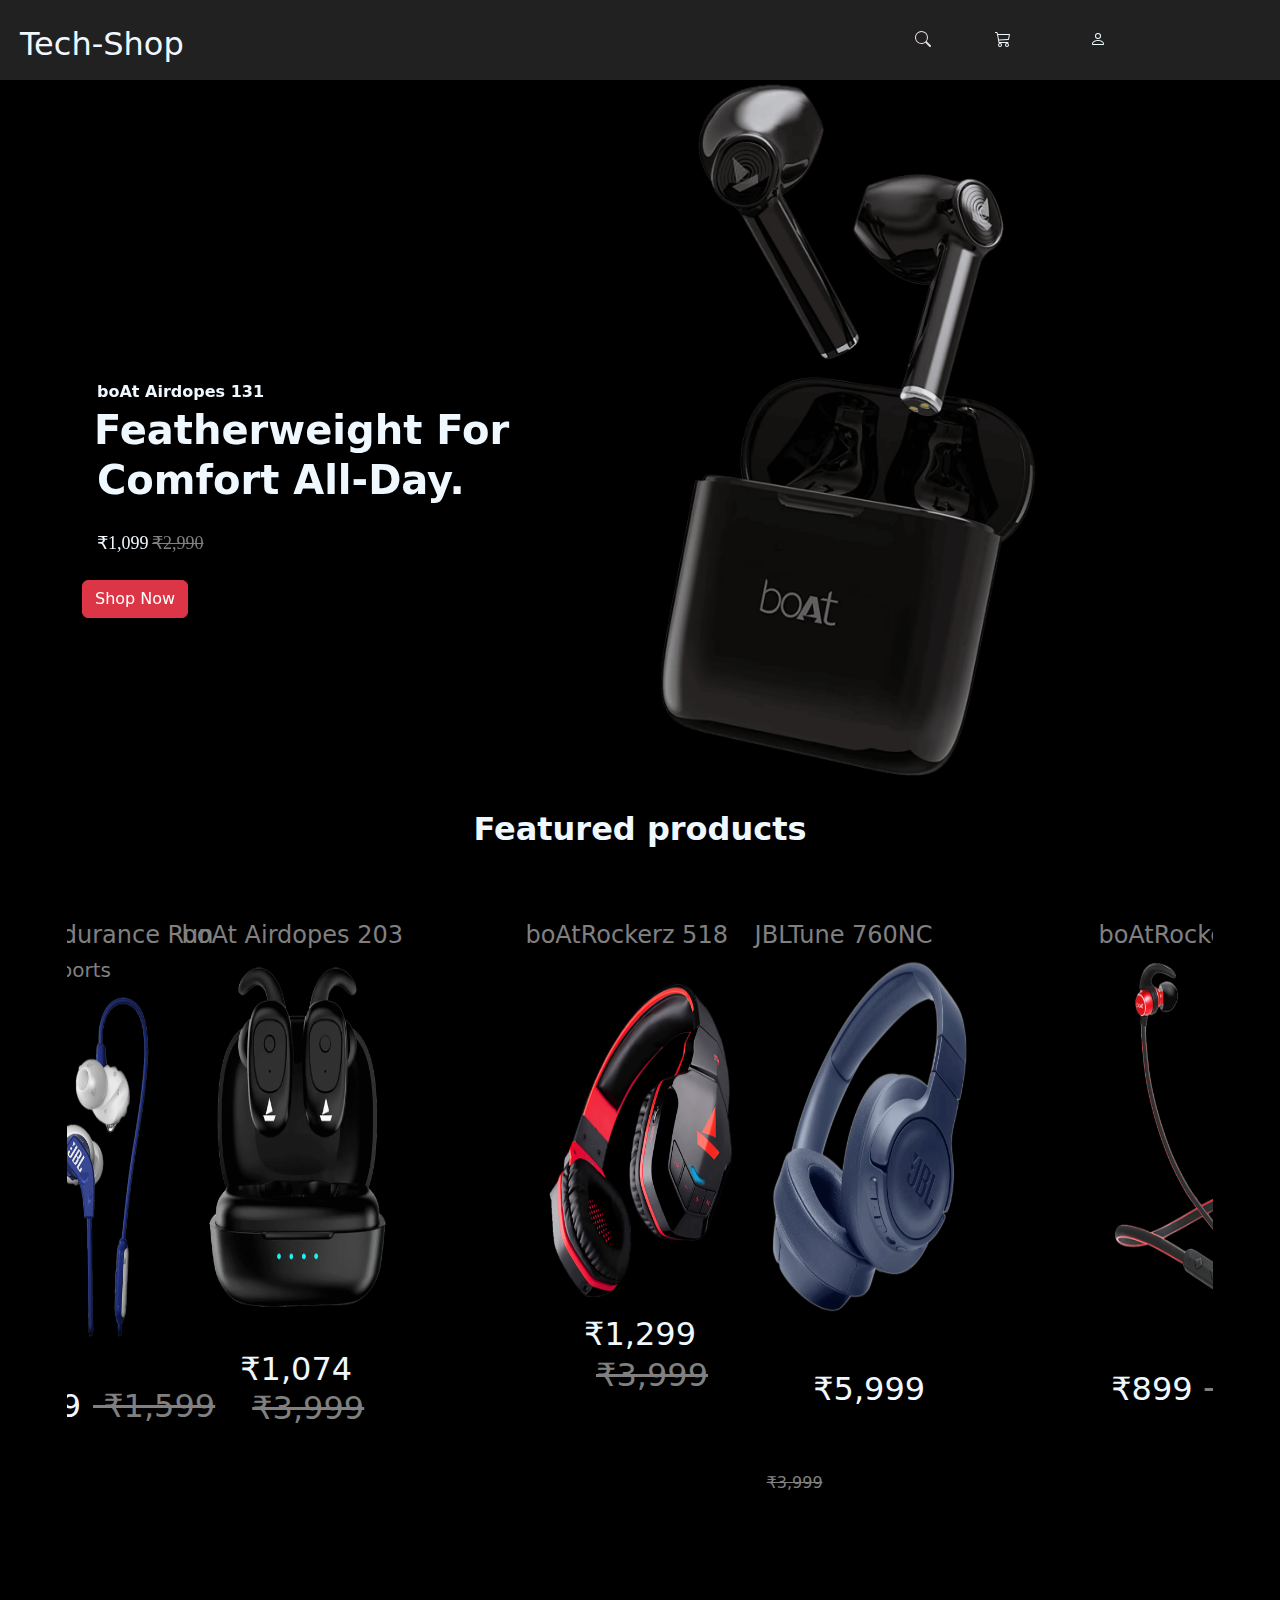
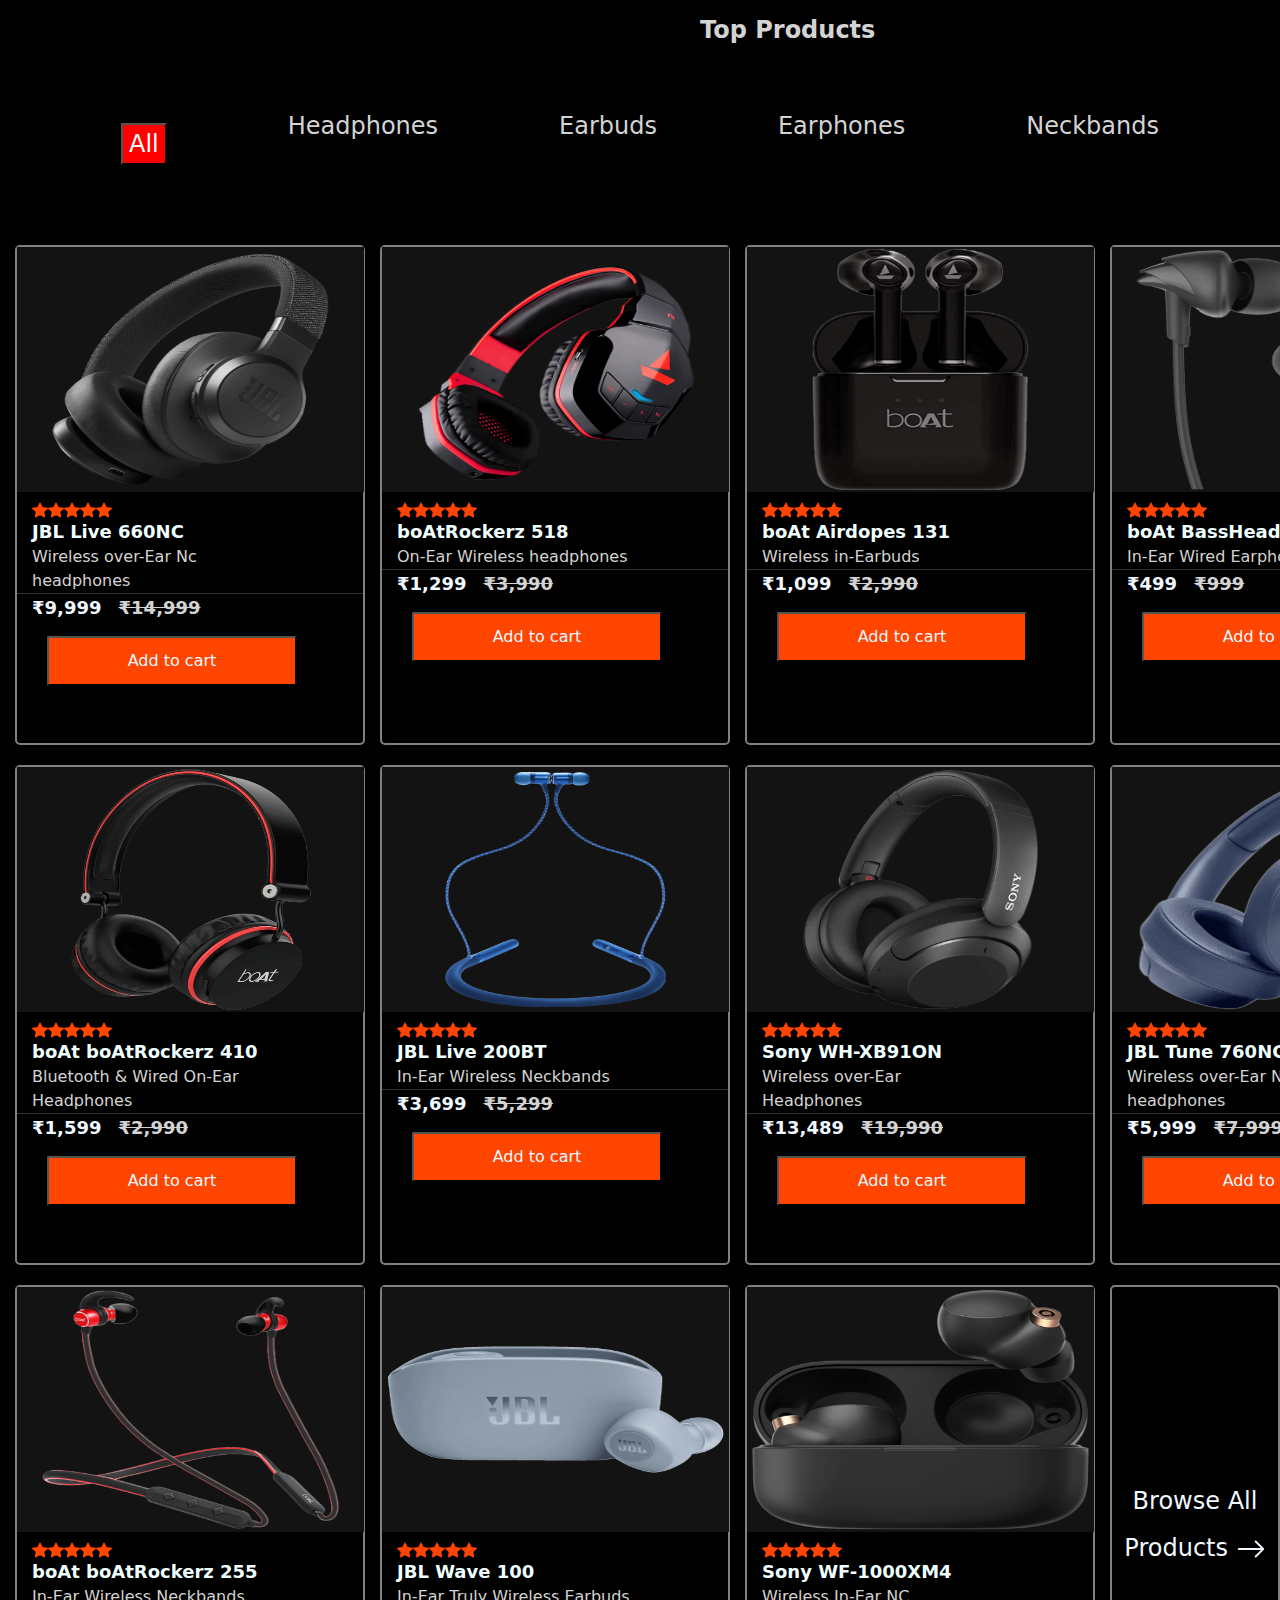
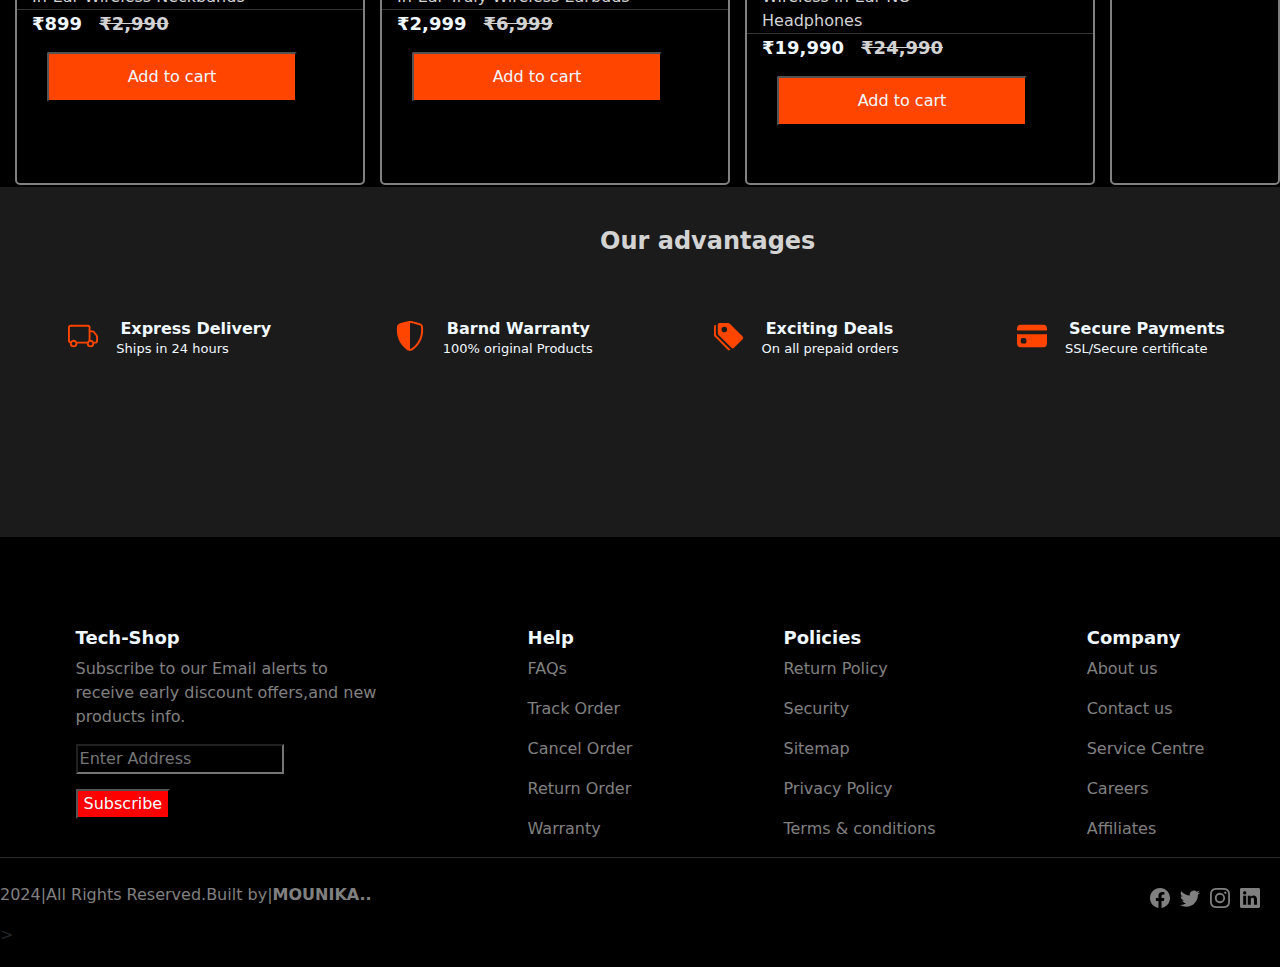
<file: index.html>
<!DOCTYPE html>
<html lang="en">
<head>
    <meta charset="UTF-8">
    <meta name="viewport" content="width=device-width, initial-scale=1.0">
    <title>Html css project</title>
    
    <link href="https://cdn.jsdelivr.net/npm/bootstrap@5.3.3/dist/css/bootstrap.min.css" rel="stylesheet" integrity="sha384-QWTKZyjpPEjISv5WaRU9OFeRpok6YctnYmDr5pNlyT2bRjXh0JMhjY6hW+ALEwIH" crossorigin="anonymous">
    
    <link rel="stylesheet" href="https://cdnjs.cloudflare.com/ajax/libs/font-awesome/6.6.0/css/all.min.css" integrity="sha512-Kc323vGBEqzTmouAECnVceyQqyqdsSiqLQISBL29aUW4U/M7pSPA/gEUZQqv1cwx4OnYxTxve5UMg5GT6L4JJg==" crossorigin="anonymous" referrerpolicy="no-referrer" />
    <link rel="stylesheet" href="index.css">
    <link rel="stylesheet" href="style.css">
   
</head>
<body>
 <!-- headerpart -->
  <header>
  <div class="head">
    <h2 class="header">Tech-Shop</h2>
    </div>
    <div class="flex">
     <div class="search">
        <svg xmlns="http://www.w3.org/2000/svg" width="16" height="16" fill="currentColor" class="bi bi-search" viewBox="0 0 16 16">
          <path d="M11.742 10.344a6.5 6.5 0 1 0-1.397 1.398h-.001q.044.06.098.115l3.85 3.85a1 1 0 0 0 1.415-1.414l-3.85-3.85a1 1 0 0 0-.115-.1zM12 6.5a5.5 5.5 0 1 1-11 0 5.5 5.5 0 0 1 11 0"/>
        </svg><br>
        <label id="search">search</label>
      </div>
      <div class="cart">
       <a href="../Project/cart.html"> <svg xmlns="http://www.w3.org/2000/svg" width="16" height="16" fill="currentColor" class="bi bi-cart3" viewBox="0 0 16 16" style="color: aliceblue;">
         <path d="M0 1.5A.5.5 0 0 1 .5 1H2a.5.5 0 0 1 .485.379L2.89 3H14.5a.5.5 0 0 1 .49.598l-1 5a.5.5 0 0 1-.465.401l-9.397.472L4.415 11H13a.5.5 0 0 1 0 1H4a.5.5 0 0 1-.491-.408L2.01 3.607 1.61 2H.5a.5.5 0 0 1-.5-.5M3.102 4l.84 4.479 9.144-.459L13.89 4zM5 12a2 2 0 1 0 0 4 2 2 0 0 0 0-4m7 0a2 2 0 1 0 0 4 2 2 0 0 0 0-4m-7 1a1 1 0 1 1 0 2 1 1 0 0 1 0-2m7 0a1 1 0 1 1 0 2 1 1 0 0 1 0-2"/>
        </svg></a><br>
        <label class="carttext">cart</label>
      </div>
      <div id="tooltip">
         <svg xmlns="http://www.w3.org/2000/svg" width="16" height="16" fill="currentColor" class="bi bi-person" viewBox="0 0 16 16">
          <path d="M8 8a3 3 0 1 0 0-6 3 3 0 0 0 0 6m2-3a2 2 0 1 1-4 0 2 2 0 0 1 4 0m4 8c0 1-1 1-1 1H3s-1 0-1-1 1-4 6-4 6 3 6 4m-1-.004c-.001-.246-.154-.986-.832-1.664C11.516 10.68 10.289 10 8 10s-3.516.68-4.168 1.332c-.678.678-.83 1.418-.832 1.664z"/>
        </svg>
        <br>
        <div class="tooltext">
          <h6>HELLO</h6>
          <label style="color: aliceblue;">Access account and manage order</label><br>
        
           <a href="./Signform.html">Login/Signup</a>
          <hr style="color: white;"/>
          <label style="color: aliceblue;">Please Login</label>
        </div>
      </div>
    </div>
  
</div>
  </header>
  
<!-- sliders part -->
<div class="slider">
<div class="container"> 
  <script src="https://cdn.jsdelivr.net/npm/bootstrap@5.3.3/dist/js/bootstrap.bundle.min.js" integrity="sha384-YvpcrYf0tY3lHB60NNkmXc5s9fDVZLESaAA55NDzOxhy9GkcIdslK1eN7N6jIeHz" crossorigin="anonymous"></script> 
  <div id="carouselExampleSlidesOnly" class="carousel slide" data-bs-ride="carousel">
    <div class="carousel-inner">
      <div class="carousel-item active">
        <img src="boat131-3.png"  class="rounded float-end" alt="boat131-3" style="height: 700px; width: 600;">
      
        <span>
         <label class="one">boAt Airdopes 131</label><br>
         <label class="two">Featherweight For</label><br>
         <label class="three">Comfort All-Day.</label><br>
         <label class="four" style="font-family: fantasy; font-size: large;">₹1,099</label>
         <del class="five"  style="font-family: fantasy; font-size: large;">₹2,990</del>
         <button type="button" class="btn btn-danger">Shop Now</button>

        </span>
      </div>
      <div class="carousel-item">
        <img src="sonyXb910n-1.png"  class="rounded float-end" alt="sonyXb910n-1"style="height: 700px; width: 600px;">
        <span>
          <label class="six">Sony WH-XB91ON</label><br>
          <label class="seven">Give Your Favourite</label><br>
          <label class="eight">Music A Boost.</label><br>
          <label class="nine" style="font-family: fantasy; font-size: large;">₹13,489</label>
          <del class="ten"  style="font-family: fantasy; font-size: large;">₹19,990</del>
          <button type="button" class="btn btn-danger">Shop Now</button>
 
         </span>
      </div>
      <div class="carousel-item">
        <img src="jbl660nc-1.png"   class="rounded float-end" alt="jbl660nc-1" style="height: 700px; width: 600px;">
        <span>
          <label class="leven">JBL Live 660NC</label><br>
          <label class="tweleve">Keep The Noise Out,</label><br>
          <label class="thirteen">Or In.You Choose.</label><br>
          <label class="fourteen"style="font-family: fantasy; font-size: large;">₹1,099</label>
          <del class="fifteen"  style="font-family: fantasy; font-size: large;">₹2,990</del>
          <button type="button" class="btn btn-danger">Shop Now</button>
 
         </span>
      </div>
    </div>
  </div>
</div>
</div>
<!-- featured products -->
 
  <h1 style="font-size: xx-large; font-weight: bold; text-align: center; color: aliceblue; margin-top: 30px;">Featured products</h1>


  <div class="item" style="margin-top: 70px; border: 3px solid black; height: 600px; ">
   <div class=first>
    <h4 style="color: grey;" >JBL Endurance Run</h4>
    <h5 style="color: grey;">Sports</h5>
    <img src="jbl-endu-1.png" alt="jbl-endu-1"  >
    <h2>₹999<del style="color: grey;"> ₹1,599</del></h2> 
   </div>

   <div class="second">
    <h4 style="color: grey;" >boAt Airdopes 203</h4>
    <img src="boat203-1.png" alt="boat203-1">
    <h2>₹1,074<del style="color: grey;"> ₹3,999</del></h2>
   </div>

   <div class="third">
    <h4 style="color: grey;" >boAtRockerz 518</h4>
   <img src="boat518-1.png" alt="boat518-1">
   <h2>₹1,299<del style="color: grey;position: relative;top: 3px;"> ₹3,999</del></h2>
   </div>

   <div class="fourth">
    <h4 style="color: grey;" >JBLTune 760NC</h4>
    <img src="jbl760nc-1.png" alt="jbl760nc-1">
   <h2>₹5,999</h2>
   <del style="color: grey;"> ₹3,999</del>
   </div>

   <div class="fifth">
    <h4 style="color: grey;" >boAtRockerz 255</h4>
    <img src="boat255r-1.png" alt="boat255r-1">
    <h2>₹899<del style="color: grey;"> ₹2,990</del></h2>
   </div>
  </div><br>

   <!--Top products  -->
   <span class="span" style="text-align: center;" >Top Products</span>
   <div class="top">
    <input type="button" value="All" style="background-color: red; color: azure;">
   <label class="headphone">Headphones</label>
   <label class="Earbuds">Earbuds</label>
   <label class="Earphones">Earphones</label>
   <label class="Neckbands">Neckbands</label>
   </div> 
<!-- cards -->
<div class="jbl">
  
  <div class="box">
   <a href="../Project/product-details.html"><img  id="jblnc" src="jbl660nc-1.png" alt="jbl660nc-1"  style="height: 245px; width: 347px; background-color: rgb(19, 19, 19);"></a>
    
    <div class="star">
      <svg xmlns="http://www.w3.org/2000/svg" width="16" height="16" fill="currentColor" class="bi bi-star-fill" viewBox="0 0 16 16">
        <path d="M3.612 15.443c-.386.198-.824-.149-.746-.592l.83-4.73L.173 6.765c-.329-.314-.158-.888.283-.95l4.898-.696L7.538.792c.197-.39.73-.39.927 0l2.184 4.327 4.898.696c.441.062.612.636.282.95l-3.522 3.356.83 4.73c.078.443-.36.79-.746.592L8 13.187l-4.389 2.256z"/>
      </svg>
      <svg xmlns="http://www.w3.org/2000/svg" width="16" height="16" fill="currentColor" class="bi bi-star-fill" viewBox="0 0 16 16">
        <path d="M3.612 15.443c-.386.198-.824-.149-.746-.592l.83-4.73L.173 6.765c-.329-.314-.158-.888.283-.95l4.898-.696L7.538.792c.197-.39.73-.39.927 0l2.184 4.327 4.898.696c.441.062.612.636.282.95l-3.522 3.356.83 4.73c.078.443-.36.79-.746.592L8 13.187l-4.389 2.256z"/>
      </svg>
      <svg xmlns="http://www.w3.org/2000/svg" width="16" height="16" fill="currentColor" class="bi bi-star-fill" viewBox="0 0 16 16">
        <path d="M3.612 15.443c-.386.198-.824-.149-.746-.592l.83-4.73L.173 6.765c-.329-.314-.158-.888.283-.95l4.898-.696L7.538.792c.197-.39.73-.39.927 0l2.184 4.327 4.898.696c.441.062.612.636.282.95l-3.522 3.356.83 4.73c.078.443-.36.79-.746.592L8 13.187l-4.389 2.256z"/>
      </svg><svg xmlns="http://www.w3.org/2000/svg" width="16" height="16" fill="currentColor" class="bi bi-star-fill" viewBox="0 0 16 16">
        <path d="M3.612 15.443c-.386.198-.824-.149-.746-.592l.83-4.73L.173 6.765c-.329-.314-.158-.888.283-.95l4.898-.696L7.538.792c.197-.39.73-.39.927 0l2.184 4.327 4.898.696c.441.062.612.636.282.95l-3.522 3.356.83 4.73c.078.443-.36.79-.746.592L8 13.187l-4.389 2.256z"/>
      </svg>
      <svg xmlns="http://www.w3.org/2000/svg" width="16" height="16" fill="currentColor" class="bi bi-star-fill" viewBox="0 0 16 16">
        <path d="M3.612 15.443c-.386.198-.824-.149-.746-.592l.83-4.73L.173 6.765c-.329-.314-.158-.888.283-.95l4.898-.696L7.538.792c.197-.39.73-.39.927 0l2.184 4.327 4.898.696c.441.062.612.636.282.95l-3.522 3.356.83 4.73c.078.443-.36.79-.746.592L8 13.187l-4.389 2.256z"/>
      </svg>
      </div>
    <label style="color: azure; font-weight:bolder; font-size: large;margin-left: 15px; ">JBL Live 660NC</label><br> 
    <label style="color: lightgray;margin-left: 15px;">Wireless over-Ear Nc </label><br>
    <label style="color: lightgrey;margin-left: 15px;"> headphones</label>
    <hr style="color:lightgray;">
    <label style="color: aliceblue; font-weight: bolder; font-size: large;margin-left: 15px;">₹9,999</label>
    <del style="color: lightgray;font-weight: bold;font-size: large;">₹14,999</del><br>
    <input  type="button" value="Add to cart" style="color: aliceblue; background-color: orangered;height:50px; width: 250px; margin-left: 30px; border-radius: 2px;"> 
    </div>

    <div class="box">
      <img id="jblnc" src="boat518-1.png" alt="boat518-1" style="height: 245px; width: 347px; background-color:  rgb(19, 19, 19);">
      
      <div class="star">
        <svg xmlns="http://www.w3.org/2000/svg" width="16" height="16" fill="currentColor" class="bi bi-star-fill" viewBox="0 0 16 16">
          <path d="M3.612 15.443c-.386.198-.824-.149-.746-.592l.83-4.73L.173 6.765c-.329-.314-.158-.888.283-.95l4.898-.696L7.538.792c.197-.39.73-.39.927 0l2.184 4.327 4.898.696c.441.062.612.636.282.95l-3.522 3.356.83 4.73c.078.443-.36.79-.746.592L8 13.187l-4.389 2.256z"/>
        </svg>
        <svg xmlns="http://www.w3.org/2000/svg" width="16" height="16" fill="currentColor" class="bi bi-star-fill" viewBox="0 0 16 16">
          <path d="M3.612 15.443c-.386.198-.824-.149-.746-.592l.83-4.73L.173 6.765c-.329-.314-.158-.888.283-.95l4.898-.696L7.538.792c.197-.39.73-.39.927 0l2.184 4.327 4.898.696c.441.062.612.636.282.95l-3.522 3.356.83 4.73c.078.443-.36.79-.746.592L8 13.187l-4.389 2.256z"/>
        </svg>
        <svg xmlns="http://www.w3.org/2000/svg" width="16" height="16" fill="currentColor" class="bi bi-star-fill" viewBox="0 0 16 16">
          <path d="M3.612 15.443c-.386.198-.824-.149-.746-.592l.83-4.73L.173 6.765c-.329-.314-.158-.888.283-.95l4.898-.696L7.538.792c.197-.39.73-.39.927 0l2.184 4.327 4.898.696c.441.062.612.636.282.95l-3.522 3.356.83 4.73c.078.443-.36.79-.746.592L8 13.187l-4.389 2.256z"/>
        </svg><svg xmlns="http://www.w3.org/2000/svg" width="16" height="16" fill="currentColor" class="bi bi-star-fill" viewBox="0 0 16 16">
          <path d="M3.612 15.443c-.386.198-.824-.149-.746-.592l.83-4.73L.173 6.765c-.329-.314-.158-.888.283-.95l4.898-.696L7.538.792c.197-.39.73-.39.927 0l2.184 4.327 4.898.696c.441.062.612.636.282.95l-3.522 3.356.83 4.73c.078.443-.36.79-.746.592L8 13.187l-4.389 2.256z"/>
        </svg>
        <svg xmlns="http://www.w3.org/2000/svg" width="16" height="16" fill="currentColor" class="bi bi-star-fill" viewBox="0 0 16 16">
          <path d="M3.612 15.443c-.386.198-.824-.149-.746-.592l.83-4.73L.173 6.765c-.329-.314-.158-.888.283-.95l4.898-.696L7.538.792c.197-.39.73-.39.927 0l2.184 4.327 4.898.696c.441.062.612.636.282.95l-3.522 3.356.83 4.73c.078.443-.36.79-.746.592L8 13.187l-4.389 2.256z"/>
        </svg>
        </div>
      <label style="color: azure; font-weight:bolder; font-size: large;margin-left: 15px; ">boAtRockerz 518</label><br>
      <label style="color: lightgray;margin-left: 15px;">On-Ear Wireless headphones</label>
      <hr style="color:lightgray;">
      <label style="color: aliceblue; font-weight: bolder; font-size: large;margin-left: 15px;">₹1,299</label>
      <del style="color: lightgray;font-weight: bold;font-size: large;">₹3,990</del><br>
      <input  type="button" value="Add to cart" style="color: aliceblue; background-color: orangered;height:50px; width: 250px; margin-left: 30px; border-radius: 2px;"> 
      </div>
      <div class="box">
        <img id="jblnc" src="boat131-1.png" alt="boat131-1" style="height: 245px; width: 347px; background-color:  rgb(19, 19, 19);">
        
        <div class="star">
          <svg xmlns="http://www.w3.org/2000/svg" width="16" height="16" fill="currentColor" class="bi bi-star-fill" viewBox="0 0 16 16">
            <path d="M3.612 15.443c-.386.198-.824-.149-.746-.592l.83-4.73L.173 6.765c-.329-.314-.158-.888.283-.95l4.898-.696L7.538.792c.197-.39.73-.39.927 0l2.184 4.327 4.898.696c.441.062.612.636.282.95l-3.522 3.356.83 4.73c.078.443-.36.79-.746.592L8 13.187l-4.389 2.256z"/>
          </svg>
          <svg xmlns="http://www.w3.org/2000/svg" width="16" height="16" fill="currentColor" class="bi bi-star-fill" viewBox="0 0 16 16">
            <path d="M3.612 15.443c-.386.198-.824-.149-.746-.592l.83-4.73L.173 6.765c-.329-.314-.158-.888.283-.95l4.898-.696L7.538.792c.197-.39.73-.39.927 0l2.184 4.327 4.898.696c.441.062.612.636.282.95l-3.522 3.356.83 4.73c.078.443-.36.79-.746.592L8 13.187l-4.389 2.256z"/>
          </svg>
          <svg xmlns="http://www.w3.org/2000/svg" width="16" height="16" fill="currentColor" class="bi bi-star-fill" viewBox="0 0 16 16">
            <path d="M3.612 15.443c-.386.198-.824-.149-.746-.592l.83-4.73L.173 6.765c-.329-.314-.158-.888.283-.95l4.898-.696L7.538.792c.197-.39.73-.39.927 0l2.184 4.327 4.898.696c.441.062.612.636.282.95l-3.522 3.356.83 4.73c.078.443-.36.79-.746.592L8 13.187l-4.389 2.256z"/>
          </svg><svg xmlns="http://www.w3.org/2000/svg" width="16" height="16" fill="currentColor" class="bi bi-star-fill" viewBox="0 0 16 16">
            <path d="M3.612 15.443c-.386.198-.824-.149-.746-.592l.83-4.73L.173 6.765c-.329-.314-.158-.888.283-.95l4.898-.696L7.538.792c.197-.39.73-.39.927 0l2.184 4.327 4.898.696c.441.062.612.636.282.95l-3.522 3.356.83 4.73c.078.443-.36.79-.746.592L8 13.187l-4.389 2.256z"/>
          </svg>
          <svg xmlns="http://www.w3.org/2000/svg" width="16" height="16" fill="currentColor" class="bi bi-star-fill" viewBox="0 0 16 16">
            <path d="M3.612 15.443c-.386.198-.824-.149-.746-.592l.83-4.73L.173 6.765c-.329-.314-.158-.888.283-.95l4.898-.696L7.538.792c.197-.39.73-.39.927 0l2.184 4.327 4.898.696c.441.062.612.636.282.95l-3.522 3.356.83 4.73c.078.443-.36.79-.746.592L8 13.187l-4.389 2.256z"/>
          </svg>
          </div>
        <label style="color: azure; font-weight:bolder; font-size: large;margin-left: 15px; ">boAt Airdopes 131</label><br> 
        <label style="color: lightgray;margin-left: 15px;">Wireless in-Earbuds</label>
        <hr style="color:lightgray;">
        <label style="color: aliceblue; font-weight: bolder; font-size: large;margin-left: 15px;">₹1,099</label>
        <del style="color: lightgray;font-weight: bold;font-size: large;">₹2,990</del><br>
        <input  type="button" value="Add to cart" style="color: aliceblue; background-color: orangered;height:50px; width: 250px; margin-left: 30px; border-radius: 2px;"> 
        </div>
  <div class="box">
    <img id="jblnc" src="boat110-1 (1).png" alt="boat110-1" style="height: 245px; width: 347px; background-color:  rgb(19, 19, 19);">
    
    <div class="star">
      <svg xmlns="http://www.w3.org/2000/svg" width="16" height="16" fill="currentColor" class="bi bi-star-fill" viewBox="0 0 16 16">
        <path d="M3.612 15.443c-.386.198-.824-.149-.746-.592l.83-4.73L.173 6.765c-.329-.314-.158-.888.283-.95l4.898-.696L7.538.792c.197-.39.73-.39.927 0l2.184 4.327 4.898.696c.441.062.612.636.282.95l-3.522 3.356.83 4.73c.078.443-.36.79-.746.592L8 13.187l-4.389 2.256z"/>
      </svg>
      <svg xmlns="http://www.w3.org/2000/svg" width="16" height="16" fill="currentColor" class="bi bi-star-fill" viewBox="0 0 16 16">
        <path d="M3.612 15.443c-.386.198-.824-.149-.746-.592l.83-4.73L.173 6.765c-.329-.314-.158-.888.283-.95l4.898-.696L7.538.792c.197-.39.73-.39.927 0l2.184 4.327 4.898.696c.441.062.612.636.282.95l-3.522 3.356.83 4.73c.078.443-.36.79-.746.592L8 13.187l-4.389 2.256z"/>
      </svg>
      <svg xmlns="http://www.w3.org/2000/svg" width="16" height="16" fill="currentColor" class="bi bi-star-fill" viewBox="0 0 16 16">
        <path d="M3.612 15.443c-.386.198-.824-.149-.746-.592l.83-4.73L.173 6.765c-.329-.314-.158-.888.283-.95l4.898-.696L7.538.792c.197-.39.73-.39.927 0l2.184 4.327 4.898.696c.441.062.612.636.282.95l-3.522 3.356.83 4.73c.078.443-.36.79-.746.592L8 13.187l-4.389 2.256z"/>
      </svg><svg xmlns="http://www.w3.org/2000/svg" width="16" height="16" fill="currentColor" class="bi bi-star-fill" viewBox="0 0 16 16">
        <path d="M3.612 15.443c-.386.198-.824-.149-.746-.592l.83-4.73L.173 6.765c-.329-.314-.158-.888.283-.95l4.898-.696L7.538.792c.197-.39.73-.39.927 0l2.184 4.327 4.898.696c.441.062.612.636.282.95l-3.522 3.356.83 4.73c.078.443-.36.79-.746.592L8 13.187l-4.389 2.256z"/>
      </svg>
      <svg xmlns="http://www.w3.org/2000/svg" width="16" height="16" fill="currentColor" class="bi bi-star-fill" viewBox="0 0 16 16">
        <path d="M3.612 15.443c-.386.198-.824-.149-.746-.592l.83-4.73L.173 6.765c-.329-.314-.158-.888.283-.95l4.898-.696L7.538.792c.197-.39.73-.39.927 0l2.184 4.327 4.898.696c.441.062.612.636.282.95l-3.522 3.356.83 4.73c.078.443-.36.79-.746.592L8 13.187l-4.389 2.256z"/>
      </svg>
      </div>
    <label style="color: azure; font-weight:bolder; font-size: large;margin-left: 15px; ">boAt BassHeads 110</label> 
    <label style="color: lightgray;margin-left: 15px;">In-Ear Wired Earphones </label>
    <hr style="color:lightgray;">
    <label style="color: aliceblue; font-weight: bolder; font-size: large;margin-left: 15px;">₹499</label>
    <del style="color: lightgray;font-weight: bold;font-size: large;">₹999</del><br>
    <input  type="button" value="Add to cart" style="color: aliceblue; background-color: orangered;height:50px; width: 250px; margin-left: 30px; border-radius: 2px;"> 
    </div>
  </div>
<div class="boat">
    <div class="boxone">
      <img id="jblnc" src="boat410-1.png" alt="boat410-1" style="height: 245px; width: 347px; background-color:  rgb(19, 19, 19);">
      
      <div class="star">
        <svg xmlns="http://www.w3.org/2000/svg" width="16" height="16" fill="currentColor" class="bi bi-star-fill" viewBox="0 0 16 16">
          <path d="M3.612 15.443c-.386.198-.824-.149-.746-.592l.83-4.73L.173 6.765c-.329-.314-.158-.888.283-.95l4.898-.696L7.538.792c.197-.39.73-.39.927 0l2.184 4.327 4.898.696c.441.062.612.636.282.95l-3.522 3.356.83 4.73c.078.443-.36.79-.746.592L8 13.187l-4.389 2.256z"/>
        </svg>
        <svg xmlns="http://www.w3.org/2000/svg" width="16" height="16" fill="currentColor" class="bi bi-star-fill" viewBox="0 0 16 16">
          <path d="M3.612 15.443c-.386.198-.824-.149-.746-.592l.83-4.73L.173 6.765c-.329-.314-.158-.888.283-.95l4.898-.696L7.538.792c.197-.39.73-.39.927 0l2.184 4.327 4.898.696c.441.062.612.636.282.95l-3.522 3.356.83 4.73c.078.443-.36.79-.746.592L8 13.187l-4.389 2.256z"/>
        </svg>
        <svg xmlns="http://www.w3.org/2000/svg" width="16" height="16" fill="currentColor" class="bi bi-star-fill" viewBox="0 0 16 16">
          <path d="M3.612 15.443c-.386.198-.824-.149-.746-.592l.83-4.73L.173 6.765c-.329-.314-.158-.888.283-.95l4.898-.696L7.538.792c.197-.39.73-.39.927 0l2.184 4.327 4.898.696c.441.062.612.636.282.95l-3.522 3.356.83 4.73c.078.443-.36.79-.746.592L8 13.187l-4.389 2.256z"/>
        </svg><svg xmlns="http://www.w3.org/2000/svg" width="16" height="16" fill="currentColor" class="bi bi-star-fill" viewBox="0 0 16 16">
          <path d="M3.612 15.443c-.386.198-.824-.149-.746-.592l.83-4.73L.173 6.765c-.329-.314-.158-.888.283-.95l4.898-.696L7.538.792c.197-.39.73-.39.927 0l2.184 4.327 4.898.696c.441.062.612.636.282.95l-3.522 3.356.83 4.73c.078.443-.36.79-.746.592L8 13.187l-4.389 2.256z"/>
        </svg>
        <svg xmlns="http://www.w3.org/2000/svg" width="16" height="16" fill="currentColor" class="bi bi-star-fill" viewBox="0 0 16 16">
          <path d="M3.612 15.443c-.386.198-.824-.149-.746-.592l.83-4.73L.173 6.765c-.329-.314-.158-.888.283-.95l4.898-.696L7.538.792c.197-.39.73-.39.927 0l2.184 4.327 4.898.696c.441.062.612.636.282.95l-3.522 3.356.83 4.73c.078.443-.36.79-.746.592L8 13.187l-4.389 2.256z"/>
        </svg>
        </div>
      <label style="color: azure; font-weight:bolder; font-size: large;margin-left: 15px; ">boAt boAtRockerz 410</label><br> 
      <label style="color: lightgray;margin-left: 15px;">Bluetooth & Wired On-Ear</label><br>
      <label style="color: lightgrey;margin-left: 15px;"> Headphones</label>
      <hr style="color:lightgray;">
      <label style="color: aliceblue; font-weight: bolder; font-size: large;margin-left: 15px;">₹1,599</label>
      <del style="color: lightgray;font-weight: bold;font-size: large;">₹2,990</del><br>
      <input  type="button" value="Add to cart" style="color: aliceblue; background-color: orangered;height:50px; width: 250px; margin-left: 30px; border-radius: 2px;"> 
      </div>
      <div class="boxone">
        <img id="jblnc" src="jbl200bt-1.png" alt="jbl200bt-1" style="height: 245px; width: 347px; background-color:  rgb(19, 19, 19);">
        
        <div class="star">
          <svg xmlns="http://www.w3.org/2000/svg" width="16" height="16" fill="currentColor" class="bi bi-star-fill" viewBox="0 0 16 16">
            <path d="M3.612 15.443c-.386.198-.824-.149-.746-.592l.83-4.73L.173 6.765c-.329-.314-.158-.888.283-.95l4.898-.696L7.538.792c.197-.39.73-.39.927 0l2.184 4.327 4.898.696c.441.062.612.636.282.95l-3.522 3.356.83 4.73c.078.443-.36.79-.746.592L8 13.187l-4.389 2.256z"/>
          </svg>
          <svg xmlns="http://www.w3.org/2000/svg" width="16" height="16" fill="currentColor" class="bi bi-star-fill" viewBox="0 0 16 16">
            <path d="M3.612 15.443c-.386.198-.824-.149-.746-.592l.83-4.73L.173 6.765c-.329-.314-.158-.888.283-.95l4.898-.696L7.538.792c.197-.39.73-.39.927 0l2.184 4.327 4.898.696c.441.062.612.636.282.95l-3.522 3.356.83 4.73c.078.443-.36.79-.746.592L8 13.187l-4.389 2.256z"/>
          </svg>
          <svg xmlns="http://www.w3.org/2000/svg" width="16" height="16" fill="currentColor" class="bi bi-star-fill" viewBox="0 0 16 16">
            <path d="M3.612 15.443c-.386.198-.824-.149-.746-.592l.83-4.73L.173 6.765c-.329-.314-.158-.888.283-.95l4.898-.696L7.538.792c.197-.39.73-.39.927 0l2.184 4.327 4.898.696c.441.062.612.636.282.95l-3.522 3.356.83 4.73c.078.443-.36.79-.746.592L8 13.187l-4.389 2.256z"/>
          </svg><svg xmlns="http://www.w3.org/2000/svg" width="16" height="16" fill="currentColor" class="bi bi-star-fill" viewBox="0 0 16 16">
            <path d="M3.612 15.443c-.386.198-.824-.149-.746-.592l.83-4.73L.173 6.765c-.329-.314-.158-.888.283-.95l4.898-.696L7.538.792c.197-.39.73-.39.927 0l2.184 4.327 4.898.696c.441.062.612.636.282.95l-3.522 3.356.83 4.73c.078.443-.36.79-.746.592L8 13.187l-4.389 2.256z"/>
          </svg>
          <svg xmlns="http://www.w3.org/2000/svg" width="16" height="16" fill="currentColor" class="bi bi-star-fill" viewBox="0 0 16 16">
            <path d="M3.612 15.443c-.386.198-.824-.149-.746-.592l.83-4.73L.173 6.765c-.329-.314-.158-.888.283-.95l4.898-.696L7.538.792c.197-.39.73-.39.927 0l2.184 4.327 4.898.696c.441.062.612.636.282.95l-3.522 3.356.83 4.73c.078.443-.36.79-.746.592L8 13.187l-4.389 2.256z"/>
          </svg>
          </div>
        <label style="color: azure; font-weight:bolder; font-size: large;margin-left: 15px; ">JBL Live 200BT</label><br> 
        <label style="color: lightgray;margin-left: 15px;">In-Ear Wireless Neckbands </label>
        <hr style="color:lightgray;">
        <label style="color: aliceblue; font-weight: bolder; font-size: large;margin-left: 15px;">₹3,699</label>
        <del style="color: lightgray;font-weight: bold;font-size: large;">₹5,299</del><br>
        <input  type="button" value="Add to cart" style="color: aliceblue; background-color: orangered;height:50px; width: 250px; margin-left: 30px; border-radius: 2px;"> 
        </div>
        <div class="boxone">
          <img id="jblnc" src="sonyXb910n-1.png" alt="sonyXb910n-1" style="height: 245px; width: 347px; background-color:  rgb(19, 19, 19);">
          
          <div class="star">
            <svg xmlns="http://www.w3.org/2000/svg" width="16" height="16" fill="currentColor" class="bi bi-star-fill" viewBox="0 0 16 16">
              <path d="M3.612 15.443c-.386.198-.824-.149-.746-.592l.83-4.73L.173 6.765c-.329-.314-.158-.888.283-.95l4.898-.696L7.538.792c.197-.39.73-.39.927 0l2.184 4.327 4.898.696c.441.062.612.636.282.95l-3.522 3.356.83 4.73c.078.443-.36.79-.746.592L8 13.187l-4.389 2.256z"/>
            </svg>
            <svg xmlns="http://www.w3.org/2000/svg" width="16" height="16" fill="currentColor" class="bi bi-star-fill" viewBox="0 0 16 16">
              <path d="M3.612 15.443c-.386.198-.824-.149-.746-.592l.83-4.73L.173 6.765c-.329-.314-.158-.888.283-.95l4.898-.696L7.538.792c.197-.39.73-.39.927 0l2.184 4.327 4.898.696c.441.062.612.636.282.95l-3.522 3.356.83 4.73c.078.443-.36.79-.746.592L8 13.187l-4.389 2.256z"/>
            </svg>
            <svg xmlns="http://www.w3.org/2000/svg" width="16" height="16" fill="currentColor" class="bi bi-star-fill" viewBox="0 0 16 16">
              <path d="M3.612 15.443c-.386.198-.824-.149-.746-.592l.83-4.73L.173 6.765c-.329-.314-.158-.888.283-.95l4.898-.696L7.538.792c.197-.39.73-.39.927 0l2.184 4.327 4.898.696c.441.062.612.636.282.95l-3.522 3.356.83 4.73c.078.443-.36.79-.746.592L8 13.187l-4.389 2.256z"/>
            </svg><svg xmlns="http://www.w3.org/2000/svg" width="16" height="16" fill="currentColor" class="bi bi-star-fill" viewBox="0 0 16 16">
              <path d="M3.612 15.443c-.386.198-.824-.149-.746-.592l.83-4.73L.173 6.765c-.329-.314-.158-.888.283-.95l4.898-.696L7.538.792c.197-.39.73-.39.927 0l2.184 4.327 4.898.696c.441.062.612.636.282.95l-3.522 3.356.83 4.73c.078.443-.36.79-.746.592L8 13.187l-4.389 2.256z"/>
            </svg>
            <svg xmlns="http://www.w3.org/2000/svg" width="16" height="16" fill="currentColor" class="bi bi-star-fill" viewBox="0 0 16 16">
              <path d="M3.612 15.443c-.386.198-.824-.149-.746-.592l.83-4.73L.173 6.765c-.329-.314-.158-.888.283-.95l4.898-.696L7.538.792c.197-.39.73-.39.927 0l2.184 4.327 4.898.696c.441.062.612.636.282.95l-3.522 3.356.83 4.73c.078.443-.36.79-.746.592L8 13.187l-4.389 2.256z"/>
            </svg>
            </div>
          <label style="color: azure; font-weight:bolder; font-size: large;margin-left: 15px; ">Sony WH-XB91ON</label><br> 
          <label style="color: lightgray;margin-left: 15px;">Wireless over-Ear </label><br>
          <label style="color: lightgrey;margin-left: 15px;"> Headphones</label>
          <hr style="color:lightgray;">
          <label style="color: aliceblue; font-weight: bolder; font-size: large;margin-left: 15px;">₹13,489</label>
          <del style="color: lightgray;font-weight: bold;font-size: large;">₹19,990</del><br>
          <input  type="button" value="Add to cart" style="color: aliceblue; background-color: orangered;height:50px; width: 250px; margin-left: 30px; border-radius: 2px;"> 
          </div>      
          <div class="boxone">
            <img id="jblnc" src="jbl760nc-1.png" alt="jbl760nc-1" style="height: 245px; width: 347px; background-color:  rgb(19, 19, 19);">
            
            <div class="star">
              <svg xmlns="http://www.w3.org/2000/svg" width="16" height="16" fill="currentColor" class="bi bi-star-fill" viewBox="0 0 16 16">
                <path d="M3.612 15.443c-.386.198-.824-.149-.746-.592l.83-4.73L.173 6.765c-.329-.314-.158-.888.283-.95l4.898-.696L7.538.792c.197-.39.73-.39.927 0l2.184 4.327 4.898.696c.441.062.612.636.282.95l-3.522 3.356.83 4.73c.078.443-.36.79-.746.592L8 13.187l-4.389 2.256z"/>
              </svg>
              <svg xmlns="http://www.w3.org/2000/svg" width="16" height="16" fill="currentColor" class="bi bi-star-fill" viewBox="0 0 16 16">
                <path d="M3.612 15.443c-.386.198-.824-.149-.746-.592l.83-4.73L.173 6.765c-.329-.314-.158-.888.283-.95l4.898-.696L7.538.792c.197-.39.73-.39.927 0l2.184 4.327 4.898.696c.441.062.612.636.282.95l-3.522 3.356.83 4.73c.078.443-.36.79-.746.592L8 13.187l-4.389 2.256z"/>
              </svg>
              <svg xmlns="http://www.w3.org/2000/svg" width="16" height="16" fill="currentColor" class="bi bi-star-fill" viewBox="0 0 16 16">
                <path d="M3.612 15.443c-.386.198-.824-.149-.746-.592l.83-4.73L.173 6.765c-.329-.314-.158-.888.283-.95l4.898-.696L7.538.792c.197-.39.73-.39.927 0l2.184 4.327 4.898.696c.441.062.612.636.282.95l-3.522 3.356.83 4.73c.078.443-.36.79-.746.592L8 13.187l-4.389 2.256z"/>
              </svg><svg xmlns="http://www.w3.org/2000/svg" width="16" height="16" fill="currentColor" class="bi bi-star-fill" viewBox="0 0 16 16">
                <path d="M3.612 15.443c-.386.198-.824-.149-.746-.592l.83-4.73L.173 6.765c-.329-.314-.158-.888.283-.95l4.898-.696L7.538.792c.197-.39.73-.39.927 0l2.184 4.327 4.898.696c.441.062.612.636.282.95l-3.522 3.356.83 4.73c.078.443-.36.79-.746.592L8 13.187l-4.389 2.256z"/>
              </svg>
              <svg xmlns="http://www.w3.org/2000/svg" width="16" height="16" fill="currentColor" class="bi bi-star-fill" viewBox="0 0 16 16">
                <path d="M3.612 15.443c-.386.198-.824-.149-.746-.592l.83-4.73L.173 6.765c-.329-.314-.158-.888.283-.95l4.898-.696L7.538.792c.197-.39.73-.39.927 0l2.184 4.327 4.898.696c.441.062.612.636.282.95l-3.522 3.356.83 4.73c.078.443-.36.79-.746.592L8 13.187l-4.389 2.256z"/>
              </svg>
              </div>
            <label style="color: azure; font-weight:bolder; font-size: large;margin-left: 15px; ">JBL Tune 760NC</label><br> 
            <label style="color: lightgray;margin-left: 15px;">Wireless over-Ear Nc </label><br>
            <label style="color: lightgrey;margin-left: 15px;"> headphones</label>
            <hr style="color:lightgray;">
            <label style="color: aliceblue; font-weight: bolder; font-size: large;margin-left: 15px;">₹5,999</label>
            <del style="color: lightgray;font-weight: bold;font-size: large;">₹7,999</del><br>
            <input  type="button" value="Add to cart" style="color: aliceblue; background-color: orangered;height:50px; width: 250px; margin-left: 30px; border-radius: 2px;"> 
            </div>
</div>
<div class="roc">
  <div class="boxtwo">
   <img id="jblnc" src="boat255r-1.png" alt="boat255r-1" style="height: 245px; width: 347px; background-color:  rgb(19, 19, 19);">
  
  <div class="star">
    <svg xmlns="http://www.w3.org/2000/svg" width="16" height="16" fill="currentColor" class="bi bi-star-fill" viewBox="0 0 16 16">
      <path d="M3.612 15.443c-.386.198-.824-.149-.746-.592l.83-4.73L.173 6.765c-.329-.314-.158-.888.283-.95l4.898-.696L7.538.792c.197-.39.73-.39.927 0l2.184 4.327 4.898.696c.441.062.612.636.282.95l-3.522 3.356.83 4.73c.078.443-.36.79-.746.592L8 13.187l-4.389 2.256z"/>
    </svg>
    <svg xmlns="http://www.w3.org/2000/svg" width="16" height="16" fill="currentColor" class="bi bi-star-fill" viewBox="0 0 16 16">
      <path d="M3.612 15.443c-.386.198-.824-.149-.746-.592l.83-4.73L.173 6.765c-.329-.314-.158-.888.283-.95l4.898-.696L7.538.792c.197-.39.73-.39.927 0l2.184 4.327 4.898.696c.441.062.612.636.282.95l-3.522 3.356.83 4.73c.078.443-.36.79-.746.592L8 13.187l-4.389 2.256z"/>
    </svg>
    <svg xmlns="http://www.w3.org/2000/svg" width="16" height="16" fill="currentColor" class="bi bi-star-fill" viewBox="0 0 16 16">
      <path d="M3.612 15.443c-.386.198-.824-.149-.746-.592l.83-4.73L.173 6.765c-.329-.314-.158-.888.283-.95l4.898-.696L7.538.792c.197-.39.73-.39.927 0l2.184 4.327 4.898.696c.441.062.612.636.282.95l-3.522 3.356.83 4.73c.078.443-.36.79-.746.592L8 13.187l-4.389 2.256z"/>
    </svg><svg xmlns="http://www.w3.org/2000/svg" width="16" height="16" fill="currentColor" class="bi bi-star-fill" viewBox="0 0 16 16">
      <path d="M3.612 15.443c-.386.198-.824-.149-.746-.592l.83-4.73L.173 6.765c-.329-.314-.158-.888.283-.95l4.898-.696L7.538.792c.197-.39.73-.39.927 0l2.184 4.327 4.898.696c.441.062.612.636.282.95l-3.522 3.356.83 4.73c.078.443-.36.79-.746.592L8 13.187l-4.389 2.256z"/>
    </svg>
    <svg xmlns="http://www.w3.org/2000/svg" width="16" height="16" fill="currentColor" class="bi bi-star-fill" viewBox="0 0 16 16">
      <path d="M3.612 15.443c-.386.198-.824-.149-.746-.592l.83-4.73L.173 6.765c-.329-.314-.158-.888.283-.95l4.898-.696L7.538.792c.197-.39.73-.39.927 0l2.184 4.327 4.898.696c.441.062.612.636.282.95l-3.522 3.356.83 4.73c.078.443-.36.79-.746.592L8 13.187l-4.389 2.256z"/>
    </svg>
    </div>
  <label style="color: azure; font-weight:bolder; font-size: large;margin-left: 15px; ">boAt boAtRockerz 255</label><br> 
  <label style="color: lightgray;margin-left: 15px;">In-Ear Wireless Neckbands </label>
  <hr style="color:lightgray;">
  <label style="color: aliceblue; font-weight: bolder; font-size: large;margin-left: 15px;">₹899</label>
  <del style="color: lightgray;font-weight: bold;font-size: large;">₹2,990</del><br>
  <input  type="button" value="Add to cart" style="color: aliceblue; background-color: orangered;height:50px; width: 250px; margin-left: 30px; border-radius: 2px;"> 
  </div>
  <div class="boxtwo">
    <img id="jblnc" src="jbl100-1.png" alt="jbl100-1" style="height: 245px; width: 347px; background-color:  rgb(19, 19, 19);">
    
    <div class="star">
      <svg xmlns="http://www.w3.org/2000/svg" width="16" height="16" fill="currentColor" class="bi bi-star-fill" viewBox="0 0 16 16">
        <path d="M3.612 15.443c-.386.198-.824-.149-.746-.592l.83-4.73L.173 6.765c-.329-.314-.158-.888.283-.95l4.898-.696L7.538.792c.197-.39.73-.39.927 0l2.184 4.327 4.898.696c.441.062.612.636.282.95l-3.522 3.356.83 4.73c.078.443-.36.79-.746.592L8 13.187l-4.389 2.256z"/>
      </svg>
      <svg xmlns="http://www.w3.org/2000/svg" width="16" height="16" fill="currentColor" class="bi bi-star-fill" viewBox="0 0 16 16">
        <path d="M3.612 15.443c-.386.198-.824-.149-.746-.592l.83-4.73L.173 6.765c-.329-.314-.158-.888.283-.95l4.898-.696L7.538.792c.197-.39.73-.39.927 0l2.184 4.327 4.898.696c.441.062.612.636.282.95l-3.522 3.356.83 4.73c.078.443-.36.79-.746.592L8 13.187l-4.389 2.256z"/>
      </svg>
      <svg xmlns="http://www.w3.org/2000/svg" width="16" height="16" fill="currentColor" class="bi bi-star-fill" viewBox="0 0 16 16">
        <path d="M3.612 15.443c-.386.198-.824-.149-.746-.592l.83-4.73L.173 6.765c-.329-.314-.158-.888.283-.95l4.898-.696L7.538.792c.197-.39.73-.39.927 0l2.184 4.327 4.898.696c.441.062.612.636.282.95l-3.522 3.356.83 4.73c.078.443-.36.79-.746.592L8 13.187l-4.389 2.256z"/>
      </svg><svg xmlns="http://www.w3.org/2000/svg" width="16" height="16" fill="currentColor" class="bi bi-star-fill" viewBox="0 0 16 16">
        <path d="M3.612 15.443c-.386.198-.824-.149-.746-.592l.83-4.73L.173 6.765c-.329-.314-.158-.888.283-.95l4.898-.696L7.538.792c.197-.39.73-.39.927 0l2.184 4.327 4.898.696c.441.062.612.636.282.95l-3.522 3.356.83 4.73c.078.443-.36.79-.746.592L8 13.187l-4.389 2.256z"/>
      </svg>
      <svg xmlns="http://www.w3.org/2000/svg" width="16" height="16" fill="currentColor" class="bi bi-star-fill" viewBox="0 0 16 16">
        <path d="M3.612 15.443c-.386.198-.824-.149-.746-.592l.83-4.73L.173 6.765c-.329-.314-.158-.888.283-.95l4.898-.696L7.538.792c.197-.39.73-.39.927 0l2.184 4.327 4.898.696c.441.062.612.636.282.95l-3.522 3.356.83 4.73c.078.443-.36.79-.746.592L8 13.187l-4.389 2.256z"/>
      </svg>
      </div>
    <label style="color: azure; font-weight:bolder; font-size: large;margin-left: 15px; ">JBL Wave 100</label><br>
    <label style="color: lightgray;margin-left: 15px;">In-Ear Truly Wireless Earbuds </label>
    <hr style="color:lightgray;">
    <label style="color: aliceblue; font-weight: bolder; font-size: large;margin-left: 15px;">₹2,999</label>
    <del style="color: lightgray;font-weight: bold;font-size: large;">₹6,999</del><br>
    <input  type="button" value="Add to cart" style="color: aliceblue; background-color: orangered;height:50px; width: 250px; margin-left: 30px; border-radius: 2px;"> 
    </div>
    <div class="boxtwo">
      <img id="jblnc" src="sony1000xm4-1.png" alt="sony1000xm4-1" style="height: 245px; width: 347px; background-color:  rgb(19, 19, 19);">
      
      <div class="star">
        <svg xmlns="http://www.w3.org/2000/svg" width="16" height="16" fill="currentColor" class="bi bi-star-fill" viewBox="0 0 16 16">
          <path d="M3.612 15.443c-.386.198-.824-.149-.746-.592l.83-4.73L.173 6.765c-.329-.314-.158-.888.283-.95l4.898-.696L7.538.792c.197-.39.73-.39.927 0l2.184 4.327 4.898.696c.441.062.612.636.282.95l-3.522 3.356.83 4.73c.078.443-.36.79-.746.592L8 13.187l-4.389 2.256z"/>
        </svg>
        <svg xmlns="http://www.w3.org/2000/svg" width="16" height="16" fill="currentColor" class="bi bi-star-fill" viewBox="0 0 16 16">
          <path d="M3.612 15.443c-.386.198-.824-.149-.746-.592l.83-4.73L.173 6.765c-.329-.314-.158-.888.283-.95l4.898-.696L7.538.792c.197-.39.73-.39.927 0l2.184 4.327 4.898.696c.441.062.612.636.282.95l-3.522 3.356.83 4.73c.078.443-.36.79-.746.592L8 13.187l-4.389 2.256z"/>
        </svg>
        <svg xmlns="http://www.w3.org/2000/svg" width="16" height="16" fill="currentColor" class="bi bi-star-fill" viewBox="0 0 16 16">
          <path d="M3.612 15.443c-.386.198-.824-.149-.746-.592l.83-4.73L.173 6.765c-.329-.314-.158-.888.283-.95l4.898-.696L7.538.792c.197-.39.73-.39.927 0l2.184 4.327 4.898.696c.441.062.612.636.282.95l-3.522 3.356.83 4.73c.078.443-.36.79-.746.592L8 13.187l-4.389 2.256z"/>
        </svg><svg xmlns="http://www.w3.org/2000/svg" width="16" height="16" fill="currentColor" class="bi bi-star-fill" viewBox="0 0 16 16">
          <path d="M3.612 15.443c-.386.198-.824-.149-.746-.592l.83-4.73L.173 6.765c-.329-.314-.158-.888.283-.95l4.898-.696L7.538.792c.197-.39.73-.39.927 0l2.184 4.327 4.898.696c.441.062.612.636.282.95l-3.522 3.356.83 4.73c.078.443-.36.79-.746.592L8 13.187l-4.389 2.256z"/>
        </svg>
        <svg xmlns="http://www.w3.org/2000/svg" width="16" height="16" fill="currentColor" class="bi bi-star-fill" viewBox="0 0 16 16">
          <path d="M3.612 15.443c-.386.198-.824-.149-.746-.592l.83-4.73L.173 6.765c-.329-.314-.158-.888.283-.95l4.898-.696L7.538.792c.197-.39.73-.39.927 0l2.184 4.327 4.898.696c.441.062.612.636.282.95l-3.522 3.356.83 4.73c.078.443-.36.79-.746.592L8 13.187l-4.389 2.256z"/>
        </svg>
        </div>
      <label style="color: azure; font-weight:bolder; font-size: large;margin-left: 15px; ">Sony WF-1000XM4</label> 
      <label style="color: lightgray;margin-left: 15px;">Wireless In-Ear NC </label><br>
      <label style="color: lightgrey;margin-left: 15px;"> Headphones</label>
      <hr style="color:lightgray;">
      <label style="color: aliceblue; font-weight: bolder; font-size: large;margin-left: 15px;">₹19,990</label>
      <del style="color: lightgray;font-weight: bold;font-size: large;">₹24,990</del><br>
      <input  type="button" value="Add to cart" style="color: aliceblue; background-color: orangered;height:50px; width: 250px; margin-left: 30px; border-radius: 2px;"> 
      </div>

      <div class="boxtwo">
        <h4 class="boxthree">Browse All</h4>
        <h4 class="boxthree">Products <span><svg xmlns="http://www.w3.org/2000/svg" width="16" height="16" fill="currentColor" class="bi bi-arrow-right" viewBox="0 0 16 16" style="height: 50px;width:30px">
          <path fill-rule="evenodd" d="M1 8a.5.5 0 0 1 .5-.5h11.793l-3.147-3.146a.5.5 0 0 1 .708-.708l4 4a.5.5 0 0 1 0 .708l-4 4a.5.5 0 0 1-.708-.708L13.293 8.5H1.5A.5.5 0 0 1 1 8"/>
        </svg></span></h4>
        </div>
      
</div>        
<!-- advantages -->
<div class="and">
<h3>Our advantages</h3>
<div class="adva" >
  <div style="margin: 50px;">
   
   <svg xmlns="http://www.w3.org/2000/svg" width="16" height="16" fill="currentColor" class="bi bi-truck" viewBox="0 0 16 16" style="color: orangered; height:30px;width:30px;position:relative;right:2px;top: 15px;">
   <path d="M0 3.5A1.5 1.5 0 0 1 1.5 2h9A1.5 1.5 0 0 1 12 3.5V5h1.02a1.5 1.5 0 0 1 1.17.563l1.481 1.85a1.5 1.5 0 0 1 .329.938V10.5a1.5 1.5 0 0 1-1.5 1.5H14a2 2 0 1 1-4 0H5a2 2 0 1 1-3.998-.085A1.5 1.5 0 0 1 0 10.5zm1.294 7.456A2 2 0 0 1 4.732 11h5.536a2 2 0 0 1 .732-.732V3.5a.5.5 0 0 0-.5-.5h-9a.5.5 0 0 0-.5.5v7a.5.5 0 0 0 .294.456M12 10a2 2 0 0 1 1.732 1h.768a.5.5 0 0 0 .5-.5V8.35a.5.5 0 0 0-.11-.312l-1.48-1.85A.5.5 0 0 0 13.02 6H12zm-9 1a1 1 0 1 0 0 2 1 1 0 0 0 0-2m9 0a1 1 0 1 0 0 2 1 1 0 0 0 0-2"/>
  </svg>
  <label class="iconone" style="color: aliceblue;font-size: medium;font-weight: bold; position: relative;left: 15px;top: 8px;">Express Delivery</label><br>
  <label class="icontwo"style="color:aliceblue;font-size: small;position: relative; left: 46px;">Ships in 24 hours</label>
  </div>
  <div style="margin: 50px;">
    <svg xmlns="http://www.w3.org/2000/svg" width="16" height="16" fill="currentColor" class="bi bi-shield-shaded" viewBox="0 0 16 16" style="color: orangered; height:30px;width:30px;position:relative;right:2px;top: 15px;">
      <path fill-rule="evenodd" d="M8 14.933a1 1 0 0 0 .1-.025q.114-.034.294-.118c.24-.113.547-.29.893-.533a10.7 10.7 0 0 0 2.287-2.233c1.527-1.997 2.807-5.031 2.253-9.188a.48.48 0 0 0-.328-.39c-.651-.213-1.75-.56-2.837-.855C9.552 1.29 8.531 1.067 8 1.067zM5.072.56C6.157.265 7.31 0 8 0s1.843.265 2.928.56c1.11.3 2.229.655 2.887.87a1.54 1.54 0 0 1 1.044 1.262c.596 4.477-.787 7.795-2.465 9.99a11.8 11.8 0 0 1-2.517 2.453 7 7 0 0 1-1.048.625c-.28.132-.581.24-.829.24s-.548-.108-.829-.24a7 7 0 0 1-1.048-.625 11.8 11.8 0 0 1-2.517-2.453C1.928 10.487.545 7.169 1.141 2.692A1.54 1.54 0 0 1 2.185 1.43 63 63 0 0 1 5.072.56"/>
    </svg>
    <label class="iconthree" style="color: aliceblue;font-size: medium;font-weight: bold; position: relative;left: 15px;top: 8px;">Barnd Warranty</label><br>
    <label class="iconfour" style="color:aliceblue;font-size: small;position: relative; left: 46px;">100% original Products</label>
  </div>
  <div style="margin: 50px;">
    <svg xmlns="http://www.w3.org/2000/svg" width="16" height="16" fill="currentColor" class="bi bi-tags-fill" viewBox="0 0 16 16" style="color: orangered; height:30px;width:30px;position:relative;right:2px;top: 15px;">
      <path d="M2 2a1 1 0 0 1 1-1h4.586a1 1 0 0 1 .707.293l7 7a1 1 0 0 1 0 1.414l-4.586 4.586a1 1 0 0 1-1.414 0l-7-7A1 1 0 0 1 2 6.586zm3.5 4a1.5 1.5 0 1 0 0-3 1.5 1.5 0 0 0 0 3"/>
      <path d="M1.293 7.793A1 1 0 0 1 1 7.086V2a1 1 0 0 0-1 1v4.586a1 1 0 0 0 .293.707l7 7a1 1 0 0 0 1.414 0l.043-.043z"/>
    </svg>
    <label class="iconfive" style="color: aliceblue;font-size: medium;font-weight: bold; position: relative;left: 15px;top: 8px;" >Exciting Deals</label><br>
    <label class="iconsix"style="color:aliceblue;font-size: small;position: relative; left: 46px;">On all prepaid orders</label>
  </div>
  <div style="margin: 50px;">
    <svg xmlns="http://www.w3.org/2000/svg" width="16" height="16" fill="currentColor" class="bi bi-credit-card-fill" viewBox="0 0 16 16" style="color: orangered; height:30px;width:30px;position:relative;right:2px;top: 15px;">
      <path d="M0 4a2 2 0 0 1 2-2h12a2 2 0 0 1 2 2v1H0zm0 3v5a2 2 0 0 0 2 2h12a2 2 0 0 0 2-2V7zm3 2h1a1 1 0 0 1 1 1v1a1 1 0 0 1-1 1H3a1 1 0 0 1-1-1v-1a1 1 0 0 1 1-1"/>
    </svg>
    <label class="iconseven" style="color: aliceblue;font-size: medium;font-weight: bold; position: relative;left: 15px;top: 8px;">Secure Payments</label><br>
    <label class="iconeight" style="color:aliceblue;font-size: small;position: relative; left: 46px;">SSL/Secure certificate</label>
  </div>
</div> 
</div>
<!-- footer -->
 <footer>
  <div>
    <h6>Tech-Shop</h6>
    <span style="color: grey;">Subscribe to our Email alerts to</span><br>
    <span style="color: grey;">receive early discount offers,and new </span><br>
    <span style="color: grey;">products info.</span><br>
    <input type="text" placeholder="Enter Address" name="username" style=" background-color: black;"><br>
    <input type="button" value="Subscribe" style="color: azure;background-color: red;">
    
  </div>
  <div>
    <h6> Help</h6>
    <p>FAQs</p>
    <p>Track Order</p>
    <p>Cancel Order</p>
    <p>Return Order</p>
    <p>Warranty</p>
  </div>
  <div>
    <h6>Policies</h6>
    <p>Return Policy</p>
    <p>Security</p>
    <p>Sitemap</p>
    <p>Privacy Policy</p>
    <p>Terms & conditions</p>
  </div>
  <div>
    <h6>Company</h6>
    <p>About us</p>
    <p>Contact us</p>
    <p>Service Centre</p>
    <p>Careers</p>
    <p>Affiliates</p>
  </div>
 </footer>
 
  <hr style="color: darkgray; size: 25%;"/>
  <div class="bottom">
  <label id="six" style="color: grey; position: relative;">2024|All Rights Reserved.Built by|<span style="color: grey;font-weight: bold; font-size: medium;">MOUNIKA..</span></p>
  </div>>
  <div id="seven">
  <svg id="eight" xmlns="http://www.w3.org/2000/svg" width="16" height="16" fill="currentColor" class="bi bi-facebook" viewBox="0 0 16 16" style="color: grey; height:20px;width:20px;">
    <path d="M16 8.049c0-4.446-3.582-8.05-8-8.05C3.58 0-.002 3.603-.002 8.05c0 4.017 2.926 7.347 6.75 7.951v-5.625h-2.03V8.05H6.75V6.275c0-2.017 1.195-3.131 3.022-3.131.876 0 1.791.157 1.791.157v1.98h-1.009c-.993 0-1.303.621-1.303 1.258v1.51h2.218l-.354 2.326H9.25V16c3.824-.604 6.75-3.934 6.75-7.951"/>
  </svg>
  <svg id="nine" xmlns="http://www.w3.org/2000/svg" width="16" height="16" fill="currentColor" class="bi bi-twitter" viewBox="0 0 16 16"style="color: grey; height:20px;width:20px">
    <path d="M5.026 15c6.038 0 9.341-5.003 9.341-9.334q.002-.211-.006-.422A6.7 6.7 0 0 0 16 3.542a6.7 6.7 0 0 1-1.889.518 3.3 3.3 0 0 0 1.447-1.817 6.5 6.5 0 0 1-2.087.793A3.286 3.286 0 0 0 7.875 6.03a9.32 9.32 0 0 1-6.767-3.429 3.29 3.29 0 0 0 1.018 4.382A3.3 3.3 0 0 1 .64 6.575v.045a3.29 3.29 0 0 0 2.632 3.218 3.2 3.2 0 0 1-.865.115 3 3 0 0 1-.614-.057 3.28 3.28 0 0 0 3.067 2.277A6.6 6.6 0 0 1 .78 13.58a6 6 0 0 1-.78-.045A9.34 9.34 0 0 0 5.026 15"/>
  </svg>
  <svg id="ten" xmlns="http://www.w3.org/2000/svg" width="16" height="16" fill="currentColor" class="bi bi-instagram" viewBox="0 0 16 16" style="color: grey; height:20px;width:20px;">
    <path d="M8 0C5.829 0 5.556.01 4.703.048 3.85.088 3.269.222 2.76.42a3.9 3.9 0 0 0-1.417.923A3.9 3.9 0 0 0 .42 2.76C.222 3.268.087 3.85.048 4.7.01 5.555 0 5.827 0 8.001c0 2.172.01 2.444.048 3.297.04.852.174 1.433.372 1.942.205.526.478.972.923 1.417.444.445.89.719 1.416.923.51.198 1.09.333 1.942.372C5.555 15.99 5.827 16 8 16s2.444-.01 3.298-.048c.851-.04 1.434-.174 1.943-.372a3.9 3.9 0 0 0 1.416-.923c.445-.445.718-.891.923-1.417.197-.509.332-1.09.372-1.942C15.99 10.445 16 10.173 16 8s-.01-2.445-.048-3.299c-.04-.851-.175-1.433-.372-1.941a3.9 3.9 0 0 0-.923-1.417A3.9 3.9 0 0 0 13.24.42c-.51-.198-1.092-.333-1.943-.372C10.443.01 10.172 0 7.998 0zm-.717 1.442h.718c2.136 0 2.389.007 3.232.046.78.035 1.204.166 1.486.275.373.145.64.319.92.599s.453.546.598.92c.11.281.24.705.275 1.485.039.843.047 1.096.047 3.231s-.008 2.389-.047 3.232c-.035.78-.166 1.203-.275 1.485a2.5 2.5 0 0 1-.599.919c-.28.28-.546.453-.92.598-.28.11-.704.24-1.485.276-.843.038-1.096.047-3.232.047s-2.39-.009-3.233-.047c-.78-.036-1.203-.166-1.485-.276a2.5 2.5 0 0 1-.92-.598 2.5 2.5 0 0 1-.6-.92c-.109-.281-.24-.705-.275-1.485-.038-.843-.046-1.096-.046-3.233s.008-2.388.046-3.231c.036-.78.166-1.204.276-1.486.145-.373.319-.64.599-.92s.546-.453.92-.598c.282-.11.705-.24 1.485-.276.738-.034 1.024-.044 2.515-.045zm4.988 1.328a.96.96 0 1 0 0 1.92.96.96 0 0 0 0-1.92m-4.27 1.122a4.109 4.109 0 1 0 0 8.217 4.109 4.109 0 0 0 0-8.217m0 1.441a2.667 2.667 0 1 1 0 5.334 2.667 2.667 0 0 1 0-5.334"/>
  </svg>
  <svg id="leven" xmlns="http://www.w3.org/2000/svg" width="16" height="16" fill="currentColor" class="bi bi-linkedin" viewBox="0 0 16 16" style="color: grey;height:20px;width:20px;">
    <path d="M0 1.146C0 .513.526 0 1.175 0h13.65C15.474 0 16 .513 16 1.146v13.708c0 .633-.526 1.146-1.175 1.146H1.175C.526 16 0 15.487 0 14.854zm4.943 12.248V6.169H2.542v7.225zm-1.2-8.212c.837 0 1.358-.554 1.358-1.248-.015-.709-.52-1.248-1.342-1.248S2.4 3.226 2.4 3.934c0 .694.521 1.248 1.327 1.248zm4.908 8.212V9.359c0-.216.016-.432.08-.586.173-.431.568-.878 1.232-.878.869 0 1.216.662 1.216 1.634v3.865h2.401V9.25c0-2.22-1.184-3.252-2.764-3.252-1.274 0-1.845.7-2.165 1.193v.025h-.016l.016-.025V6.169h-2.4c.03.678 0 7.225 0 7.225z"/>
  </svg>
 </div>
</body>
</html>
</file>
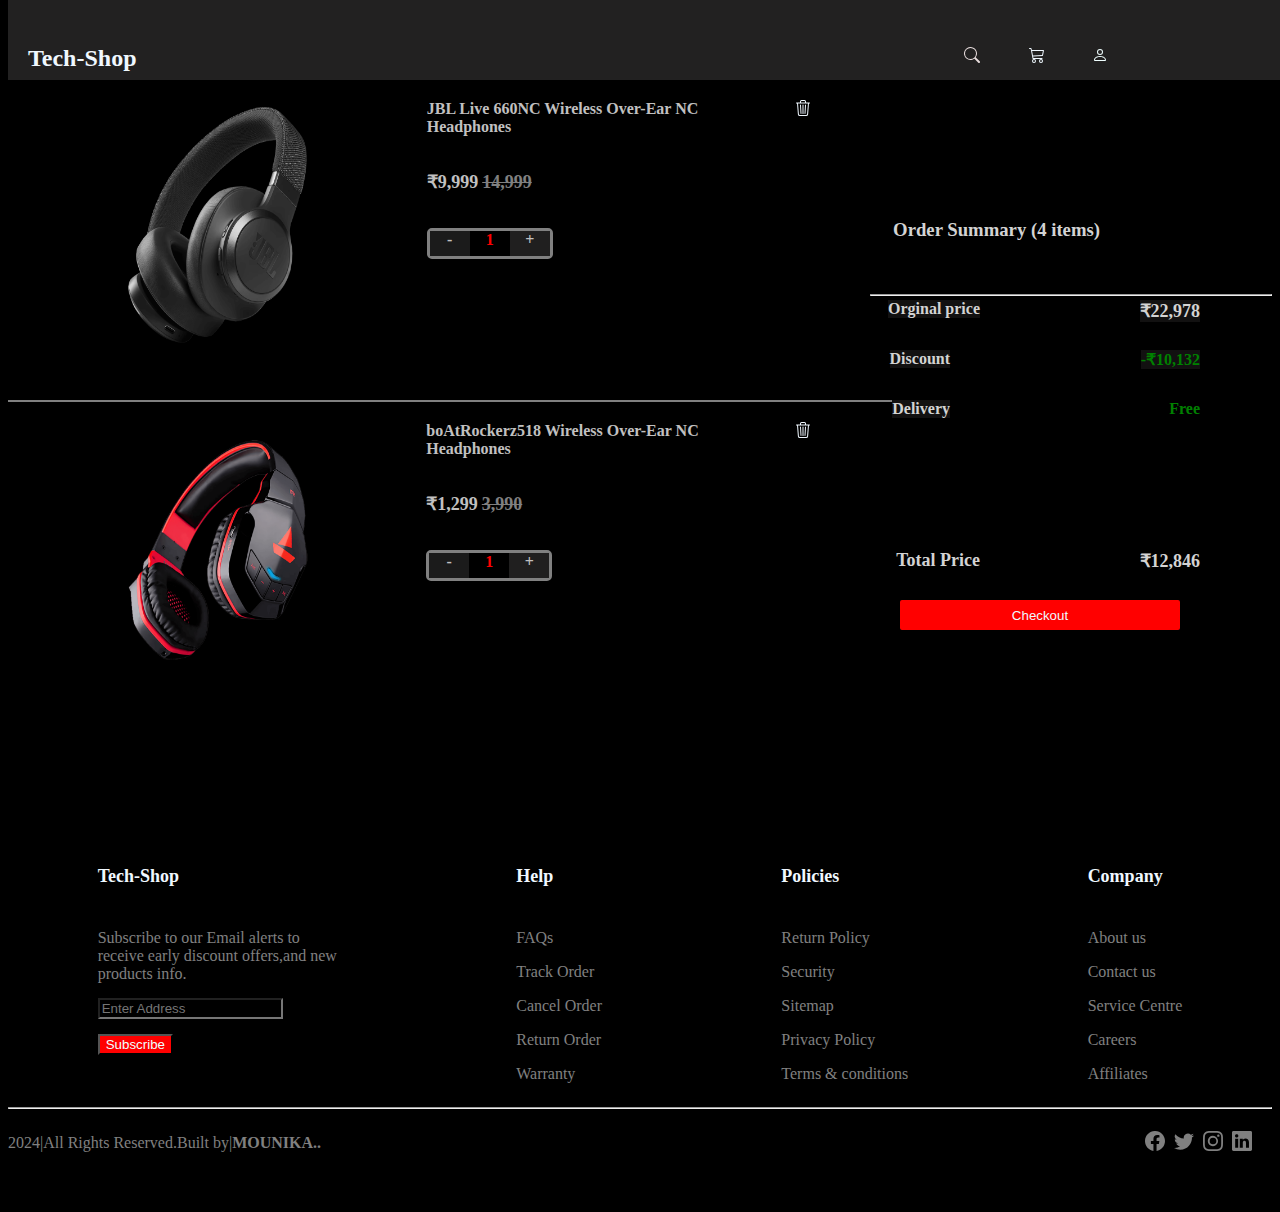
<file: cart.html>
<!DOCTYPE html>
<html lang="en">
<head>
    <meta charset="UTF-8">
    <meta name="viewport" content="width=device-width, initial-scale=1.0">
    <title>cart in html</title>
    <link rel="stylesheet" href="https://cdn.jsdelivr.net/npm/bootstrap-icons@1.11.3/font/bootstrap-icons.min.css">
    <link rel="stylesheet" href="cart.css">
    <link rel="stylesheet" href="style.css">
  
</head>
<body>
    <header>
        <div class="head">
          <a href="../Project/Index.html" style="color: aliceblue; text-decoration: none;"><h2 class="header">Tech-Shop</h2></a>
          </div>
          
          <div class="flex">
           <div class="search">
              <svg xmlns="http://www.w3.org/2000/svg" width="16" height="16" fill="currentColor" class="bi bi-search" viewBox="0 0 16 16">
                <path d="M11.742 10.344a6.5 6.5 0 1 0-1.397 1.398h-.001q.044.06.098.115l3.85 3.85a1 1 0 0 0 1.415-1.414l-3.85-3.85a1 1 0 0 0-.115-.1zM12 6.5a5.5 5.5 0 1 1-11 0 5.5 5.5 0 0 1 11 0"/>
              </svg><br>
              <label id="search">search</label>
            </div>
            <div class="cart">
              <svg xmlns="http://www.w3.org/2000/svg" width="16" height="16" fill="currentColor" class="bi bi-cart3" viewBox="0 0 16 16">
                <path d="M0 1.5A.5.5 0 0 1 .5 1H2a.5.5 0 0 1 .485.379L2.89 3H14.5a.5.5 0 0 1 .49.598l-1 5a.5.5 0 0 1-.465.401l-9.397.472L4.415 11H13a.5.5 0 0 1 0 1H4a.5.5 0 0 1-.491-.408L2.01 3.607 1.61 2H.5a.5.5 0 0 1-.5-.5M3.102 4l.84 4.479 9.144-.459L13.89 4zM5 12a2 2 0 1 0 0 4 2 2 0 0 0 0-4m7 0a2 2 0 1 0 0 4 2 2 0 0 0 0-4m-7 1a1 1 0 1 1 0 2 1 1 0 0 1 0-2m7 0a1 1 0 1 1 0 2 1 1 0 0 1 0-2"/>
              </svg><br>
              <label class="carttext">cart</label>
            </div>
            <div id="tooltip">
               <svg xmlns="http://www.w3.org/2000/svg" width="16" height="16" fill="currentColor" class="bi bi-person" viewBox="0 0 16 16">
                <path d="M8 8a3 3 0 1 0 0-6 3 3 0 0 0 0 6m2-3a2 2 0 1 1-4 0 2 2 0 0 1 4 0m4 8c0 1-1 1-1 1H3s-1 0-1-1 1-4 6-4 6 3 6 4m-1-.004c-.001-.246-.154-.986-.832-1.664C11.516 10.68 10.289 10 8 10s-3.516.68-4.168 1.332c-.678.678-.83 1.418-.832 1.664z"/>
              </svg>
              <br>
              <div class="tooltext">
                <h6>HELLO</h6>
                <label style="color: aliceblue;">Access account and manage order</label><br>
              
                 <a href="./Signform.html">Login/Signup</a>
                <hr style="color: white;"/>
                <label style="color: aliceblue;">Please Login</label>
              </div>
            </div>
          </div>
        
      </div>
        </header>
   <!--cart details  -->
<div class="cartdetail">
  <div class="totalcart"> 
    <div class="cartone">
      <img src="jbl660nc-1.png" alt="jbl660nc-1">

    </div>
    <div class="containerone">
      <label class="ear">JBL Live 660NC Wireless Over-Ear NC</label><br>
      <label class="headphone">Headphones</label><br>
      <label class="num">₹9,999</label>
      <del class="del">14,999</del><br>
      <div class="red">
      <div style="background-color: rgb(27, 27, 27); width: 40px; text-align: center;">-</div>
      <div style="color: red;background-color: black;width: 40px;text-align: center;">1</div>
      <div style="background-color: rgb(32, 31, 31); width: 40px; text-align: center;">+</div>   
      </div>
    </div>
    <div class="trash">
      <svg xmlns="http://www.w3.org/2000/svg" width="16" height="16" fill="currentColor" class="bi bi-trash3" viewBox="0 0 16 16">
      <path d="M6.5 1h3a.5.5 0 0 1 .5.5v1H6v-1a.5.5 0 0 1 .5-.5M11 2.5v-1A1.5 1.5 0 0 0 9.5 0h-3A1.5 1.5 0 0 0 5 1.5v1H1.5a.5.5 0 0 0 0 1h.538l.853 10.66A2 2 0 0 0 4.885 16h6.23a2 2 0 0 0 1.994-1.84l.853-10.66h.538a.5.5 0 0 0 0-1zm1.958 1-.846 10.58a1 1 0 0 1-.997.92h-6.23a1 1 0 0 1-.997-.92L3.042 3.5zm-7.487 1a.5.5 0 0 1 .528.47l.5 8.5a.5.5 0 0 1-.998.06L5 5.03a.5.5 0 0 1 .47-.53Zm5.058 0a.5.5 0 0 1 .47.53l-.5 8.5a.5.5 0 1 1-.998-.06l.5-8.5a.5.5 0 0 1 .528-.47M8 4.5a.5.5 0 0 1 .5.5v8.5a.5.5 0 0 1-1 0V5a.5.5 0 0 1 .5-.5"/>
      </svg>
    </div>
  </div>  
  <div class="totalcart">
    <div class="cartone">
      <img src="boat518-1 (1).png" alt="boat518-1">
  
    </div>
    <div class="containerone">
      <label class="ear">boAtRockerz518 Wireless Over-Ear NC</label><br>
      <label class="headphone">Headphones</label><br>
      <label class="num">₹1,299</label>
      <del class="del">3,990</del><br>
      <div class="red">
       <div style="background-color: rgb(27, 27, 27); width: 40px; text-align: center;">-</div>
       <div style="color: red;background-color: black;width: 40px;text-align: center;">1</div>
       <div style="background-color: rgb(32, 31, 31); width: 40px; text-align: center;">+</div>   
      </div>
    </div>
      <div class="trash">
        <svg xmlns="http://www.w3.org/2000/svg" width="16" height="16" fill="currentColor" class="bi bi-trash3" viewBox="0 0 16 16">
        <path d="M6.5 1h3a.5.5 0 0 1 .5.5v1H6v-1a.5.5 0 0 1 .5-.5M11 2.5v-1A1.5 1.5 0 0 0 9.5 0h-3A1.5 1.5 0 0 0 5 1.5v1H1.5a.5.5 0 0 0 0 1h.538l.853 10.66A2 2 0 0 0 4.885 16h6.23a2 2 0 0 0 1.994-1.84l.853-10.66h.538a.5.5 0 0 0 0-1zm1.958 1-.846 10.58a1 1 0 0 1-.997.92h-6.23a1 1 0 0 1-.997-.92L3.042 3.5zm-7.487 1a.5.5 0 0 1 .528.47l.5 8.5a.5.5 0 0 1-.998.06L5 5.03a.5.5 0 0 1 .47-.53Zm5.058 0a.5.5 0 0 1 .47.53l-.5 8.5a.5.5 0 1 1-.998-.06l.5-8.5a.5.5 0 0 1 .528-.47M8 4.5a.5.5 0 0 1 .5.5v8.5a.5.5 0 0 1-1 0V5a.5.5 0 0 1 .5-.5"/>
        </svg>
      </div>
  </div>
  <div class="totalcart">
    <div class="cartone">
      <img src="boat131-1.png" alt="boat131-1" >
    
    </div>
    <div class="containerone">
      <label class="ear">boAtRockerz131 Wireless Over-Ear NC</label><br>
      <label class="headphone">Headphones</label><br>
      <label class="num">₹1,099</label>
      <del class="del">2,990</del><br>
      <div class="red">
      <div style="background-color: rgb(27, 27, 27); width: 40px; text-align: center;">-</div>
      <div style="color: red;background-color: black;width: 40px;text-align: center;">1</div>
      <div style="background-color: rgb(32, 31, 31); width: 40px; text-align: center;">+</div>   
      </div>
    </div>
    <div class="trash">
     <svg xmlns="http://www.w3.org/2000/svg" width="16" height="16" fill="currentColor" class="bi bi-trash3" viewBox="0 0 16 16">
      <path d="M6.5 1h3a.5.5 0 0 1 .5.5v1H6v-1a.5.5 0 0 1 .5-.5M11 2.5v-1A1.5 1.5 0 0 0 9.5 0h-3A1.5 1.5 0 0 0 5 1.5v1H1.5a.5.5 0 0 0 0 1h.538l.853 10.66A2 2 0 0 0 4.885 16h6.23a2 2 0 0 0 1.994-1.84l.853-10.66h.538a.5.5 0 0 0 0-1zm1.958 1-.846 10.58a1 1 0 0 1-.997.92h-6.23a1 1 0 0 1-.997-.92L3.042 3.5zm-7.487 1a.5.5 0 0 1 .528.47l.5 8.5a.5.5 0 0 1-.998.06L5 5.03a.5.5 0 0 1 .47-.53Zm5.058 0a.5.5 0 0 1 .47.53l-.5 8.5a.5.5 0 1 1-.998-.06l.5-8.5a.5.5 0 0 1 .528-.47M8 4.5a.5.5 0 0 1 .5.5v8.5a.5.5 0 0 1-1 0V5a.5.5 0 0 1 .5-.5"/>
      </svg>
    </div>
  </div>
  <div class="totalcart">
    <div class="cartone">
      <img src="boat410-1.png" alt="boat131-1" >
    
    </div>
    <div class="containerone">
      <label class="ear">boAtRockerz131 Wireless Over-Ear NC</label><br>
      <label class="headphone">Headphones</label><br>
      <label class="num">₹1,099</label>
      <del class="del">2,990</del><br>
      <div class="red">
      <div style="background-color: rgb(27, 27, 27); width: 40px; text-align: center;">-</div>
      <div style="color: red;background-color: black;width: 40px;text-align: center;">1</div>
      <div style="background-color: rgb(32, 31, 31); width: 40px; text-align: center;">+</div>   
      </div>
    </div>
    <div class="trash">
     <svg xmlns="http://www.w3.org/2000/svg" width="16" height="16" fill="currentColor" class="bi bi-trash3" viewBox="0 0 16 16">
      <path d="M6.5 1h3a.5.5 0 0 1 .5.5v1H6v-1a.5.5 0 0 1 .5-.5M11 2.5v-1A1.5 1.5 0 0 0 9.5 0h-3A1.5 1.5 0 0 0 5 1.5v1H1.5a.5.5 0 0 0 0 1h.538l.853 10.66A2 2 0 0 0 4.885 16h6.23a2 2 0 0 0 1.994-1.84l.853-10.66h.538a.5.5 0 0 0 0-1zm1.958 1-.846 10.58a1 1 0 0 1-.997.92h-6.23a1 1 0 0 1-.997-.92L3.042 3.5zm-7.487 1a.5.5 0 0 1 .528.47l.5 8.5a.5.5 0 0 1-.998.06L5 5.03a.5.5 0 0 1 .47-.53Zm5.058 0a.5.5 0 0 1 .47.53l-.5 8.5a.5.5 0 1 1-.998-.06l.5-8.5a.5.5 0 0 1 .528-.47M8 4.5a.5.5 0 0 1 .5.5v8.5a.5.5 0 0 1-1 0V5a.5.5 0 0 1 .5-.5"/>
      </svg>
    </div>
  </div>
</div>
 
  <div class="items">
    <div class="two">
    <h3>Order Summary (4 items)</h3>
    <label class="one">Orginal price</label>
    <label class="price">₹22,978</label><br>
    <label class="discount">Discount</label>
    <label class="cost">-₹10,132</label><br>
    <label class="delivery">Delivery</label>
    <label class="free">Free</label>
    <hr class="hr">
    <label class="total">Total Price</label>
    <label class="amnt">₹12,846</label>
    <button class="check">Checkout</button>
  </div>


 </div>
  <!-- footer -->
  <footer>
    <div>
      <h6>Tech-Shop</h6>
      <span class="sub" >Subscribe to our Email alerts to</span><br>
      <span class="sub" >receive early discount offers,and new </span><br>
      <span class="sub"  >products info.</span><br>
      <input type="text" placeholder="Enter Address" name="username" style=" background-color: black;"><br>
      <input type="button" value="Subscribe" style="color: azure;background-color: red;">
      
    </div>
    <div>
      <h6> Help</h6>
      <p>FAQs</p>
      <p>Track Order</p>
      <p>Cancel Order</p>
      <p>Return Order</p>
      <p>Warranty</p>
    </div>
    <div>
      <h6>Policies</h6>
      <p>Return Policy</p>
      <p>Security</p>
      <p>Sitemap</p>
      <p>Privacy Policy</p>
      <p>Terms & conditions</p>
    </div>
    <div>
      <h6>Company</h6>
      <p>About us</p>
      <p>Contact us</p>
      <p>Service Centre</p>
      <p>Careers</p>
      <p>Affiliates</p>
    </div>
   </footer>
   
    <hr style="color: darkgray; size: 25%;"/>
  <div class="icon">
    <div class="bottom">
    <label id="six" style="color: grey; position: relative;">2024|All Rights Reserved.Built by|<span style="color: grey;font-weight: bold; font-size: medium;">MOUNIKA..</span></p>
    </div>>
    <div id="seven">
    <svg id="eight" xmlns="http://www.w3.org/2000/svg" width="16" height="16" fill="currentColor" class="bi bi-facebook" viewBox="0 0 16 16" style="color: grey; height:20px;width:20px;">
      <path d="M16 8.049c0-4.446-3.582-8.05-8-8.05C3.58 0-.002 3.603-.002 8.05c0 4.017 2.926 7.347 6.75 7.951v-5.625h-2.03V8.05H6.75V6.275c0-2.017 1.195-3.131 3.022-3.131.876 0 1.791.157 1.791.157v1.98h-1.009c-.993 0-1.303.621-1.303 1.258v1.51h2.218l-.354 2.326H9.25V16c3.824-.604 6.75-3.934 6.75-7.951"/>
    </svg>
    <svg id="nine" xmlns="http://www.w3.org/2000/svg" width="16" height="16" fill="currentColor" class="bi bi-twitter" viewBox="0 0 16 16"style="color: grey; height:20px;width:20px">
      <path d="M5.026 15c6.038 0 9.341-5.003 9.341-9.334q.002-.211-.006-.422A6.7 6.7 0 0 0 16 3.542a6.7 6.7 0 0 1-1.889.518 3.3 3.3 0 0 0 1.447-1.817 6.5 6.5 0 0 1-2.087.793A3.286 3.286 0 0 0 7.875 6.03a9.32 9.32 0 0 1-6.767-3.429 3.29 3.29 0 0 0 1.018 4.382A3.3 3.3 0 0 1 .64 6.575v.045a3.29 3.29 0 0 0 2.632 3.218 3.2 3.2 0 0 1-.865.115 3 3 0 0 1-.614-.057 3.28 3.28 0 0 0 3.067 2.277A6.6 6.6 0 0 1 .78 13.58a6 6 0 0 1-.78-.045A9.34 9.34 0 0 0 5.026 15"/>
    </svg>
    <svg id="ten" xmlns="http://www.w3.org/2000/svg" width="16" height="16" fill="currentColor" class="bi bi-instagram" viewBox="0 0 16 16" style="color: grey; height:20px;width:20px;">
      <path d="M8 0C5.829 0 5.556.01 4.703.048 3.85.088 3.269.222 2.76.42a3.9 3.9 0 0 0-1.417.923A3.9 3.9 0 0 0 .42 2.76C.222 3.268.087 3.85.048 4.7.01 5.555 0 5.827 0 8.001c0 2.172.01 2.444.048 3.297.04.852.174 1.433.372 1.942.205.526.478.972.923 1.417.444.445.89.719 1.416.923.51.198 1.09.333 1.942.372C5.555 15.99 5.827 16 8 16s2.444-.01 3.298-.048c.851-.04 1.434-.174 1.943-.372a3.9 3.9 0 0 0 1.416-.923c.445-.445.718-.891.923-1.417.197-.509.332-1.09.372-1.942C15.99 10.445 16 10.173 16 8s-.01-2.445-.048-3.299c-.04-.851-.175-1.433-.372-1.941a3.9 3.9 0 0 0-.923-1.417A3.9 3.9 0 0 0 13.24.42c-.51-.198-1.092-.333-1.943-.372C10.443.01 10.172 0 7.998 0zm-.717 1.442h.718c2.136 0 2.389.007 3.232.046.78.035 1.204.166 1.486.275.373.145.64.319.92.599s.453.546.598.92c.11.281.24.705.275 1.485.039.843.047 1.096.047 3.231s-.008 2.389-.047 3.232c-.035.78-.166 1.203-.275 1.485a2.5 2.5 0 0 1-.599.919c-.28.28-.546.453-.92.598-.28.11-.704.24-1.485.276-.843.038-1.096.047-3.232.047s-2.39-.009-3.233-.047c-.78-.036-1.203-.166-1.485-.276a2.5 2.5 0 0 1-.92-.598 2.5 2.5 0 0 1-.6-.92c-.109-.281-.24-.705-.275-1.485-.038-.843-.046-1.096-.046-3.233s.008-2.388.046-3.231c.036-.78.166-1.204.276-1.486.145-.373.319-.64.599-.92s.546-.453.92-.598c.282-.11.705-.24 1.485-.276.738-.034 1.024-.044 2.515-.045zm4.988 1.328a.96.96 0 1 0 0 1.92.96.96 0 0 0 0-1.92m-4.27 1.122a4.109 4.109 0 1 0 0 8.217 4.109 4.109 0 0 0 0-8.217m0 1.441a2.667 2.667 0 1 1 0 5.334 2.667 2.667 0 0 1 0-5.334"/>
    </svg>
    <svg id="leven" xmlns="http://www.w3.org/2000/svg" width="16" height="16" fill="currentColor" class="bi bi-linkedin" viewBox="0 0 16 16" style="color: grey;height:20px;width:20px;">
      <path d="M0 1.146C0 .513.526 0 1.175 0h13.65C15.474 0 16 .513 16 1.146v13.708c0 .633-.526 1.146-1.175 1.146H1.175C.526 16 0 15.487 0 14.854zm4.943 12.248V6.169H2.542v7.225zm-1.2-8.212c.837 0 1.358-.554 1.358-1.248-.015-.709-.52-1.248-1.342-1.248S2.4 3.226 2.4 3.934c0 .694.521 1.248 1.327 1.248zm4.908 8.212V9.359c0-.216.016-.432.08-.586.173-.431.568-.878 1.232-.878.869 0 1.216.662 1.216 1.634v3.865h2.401V9.25c0-2.22-1.184-3.252-2.764-3.252-1.274 0-1.845.7-2.165 1.193v.025h-.016l.016-.025V6.169h-2.4c.03.678 0 7.225 0 7.225z"/>
    </svg>
   </div>
  </div>
      
          
           

</body>
</html>
</file>
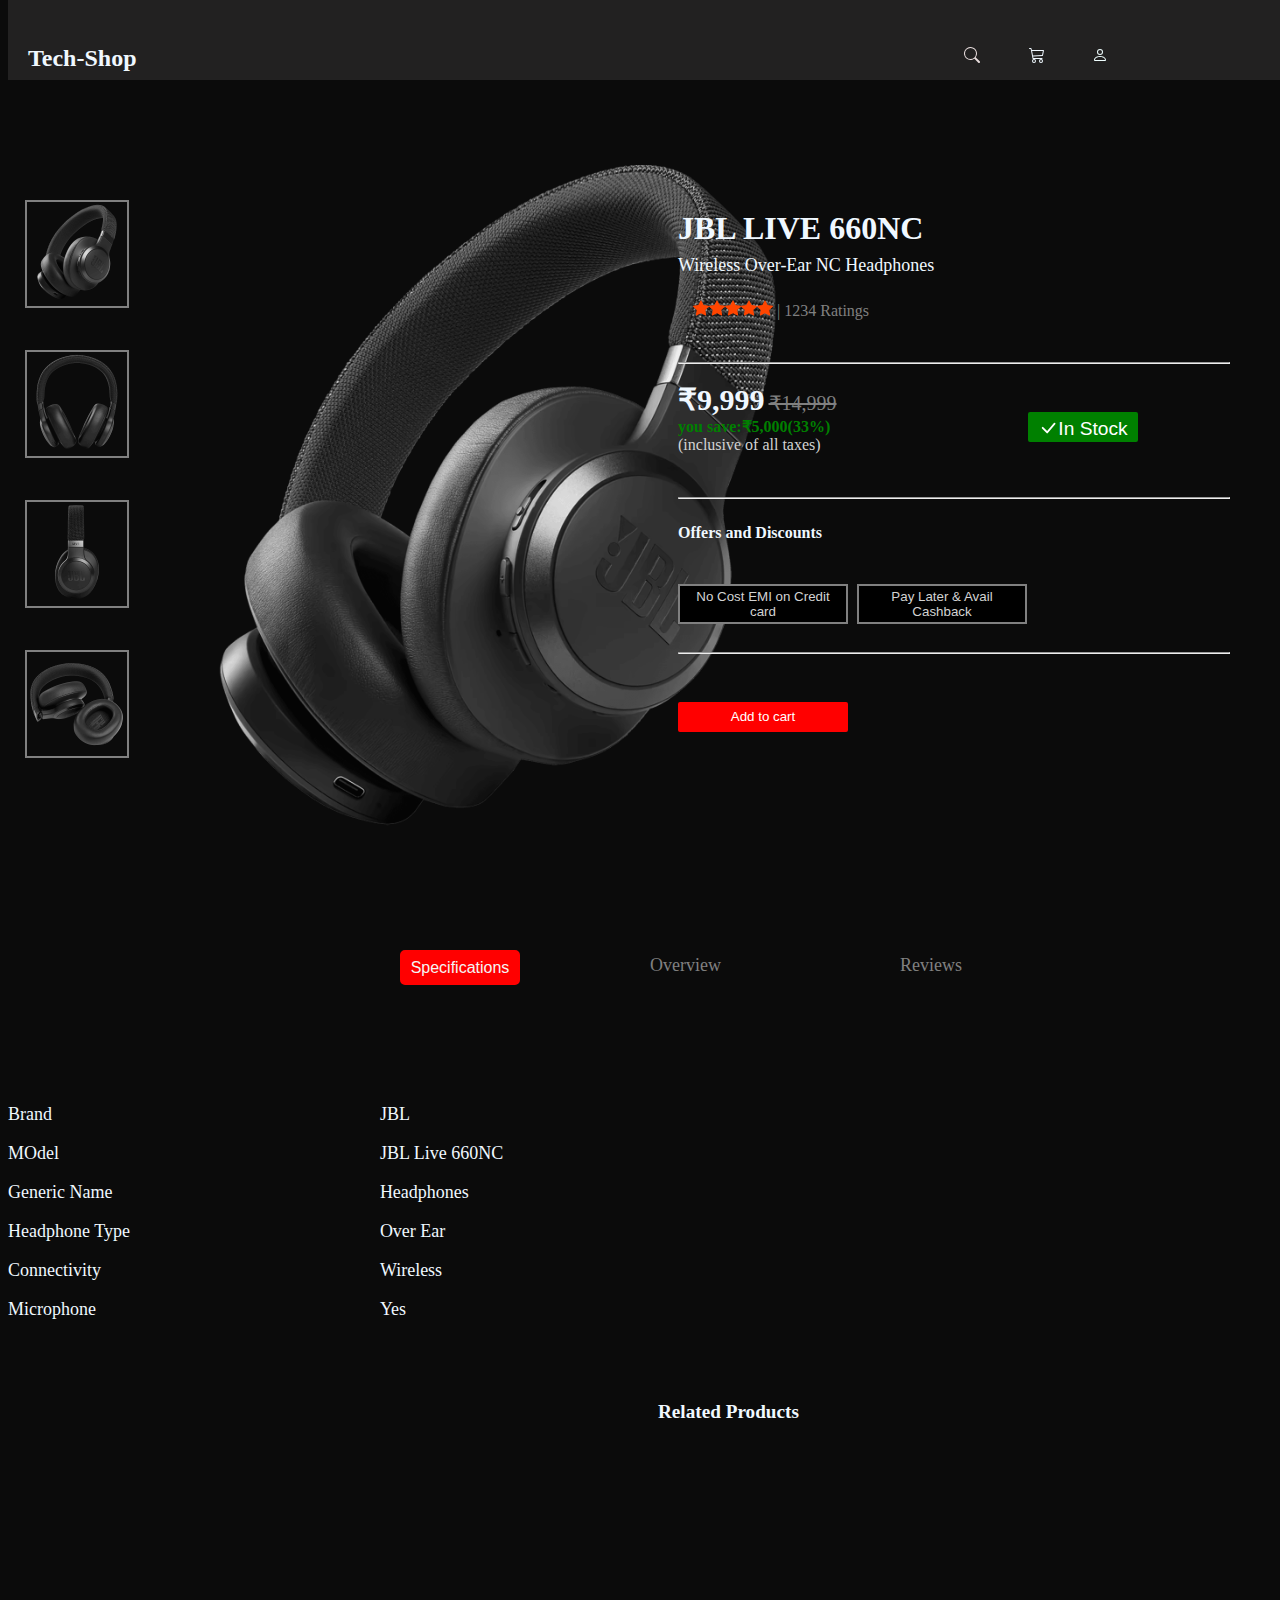
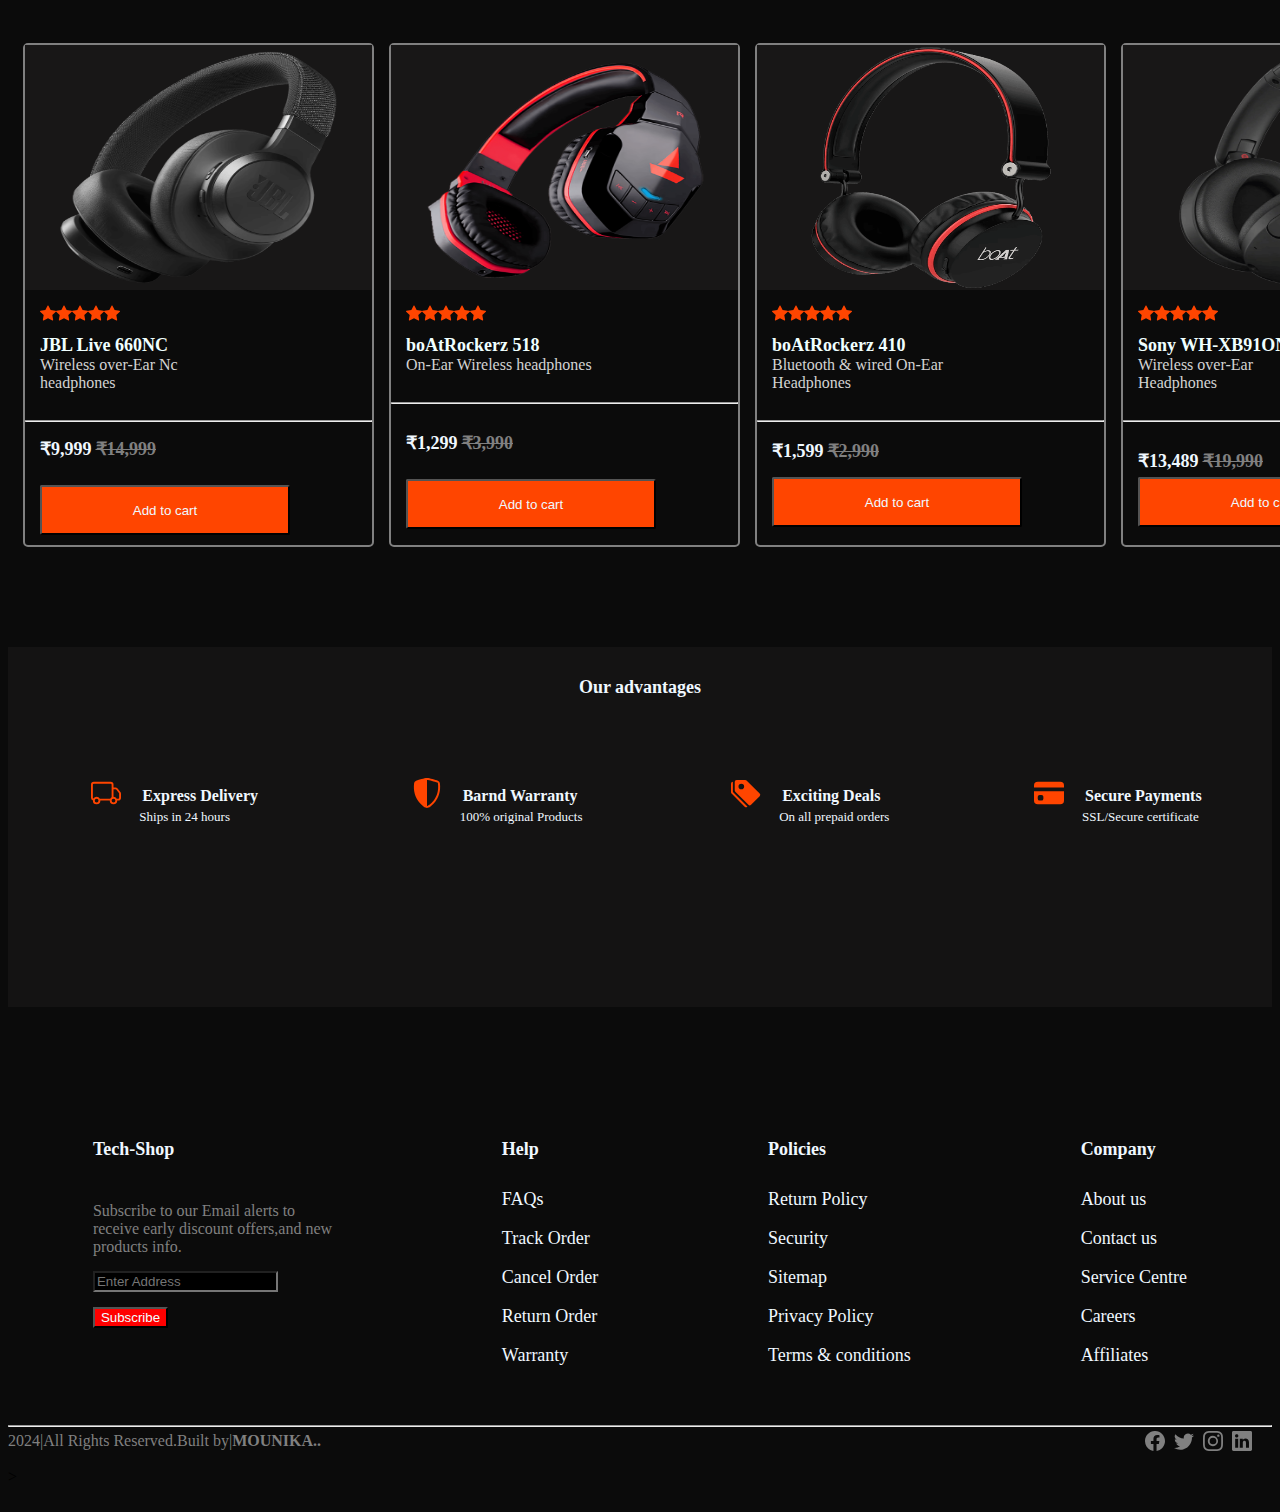
<file: product-details.html>
<!DOCTYPE html>
<html lang="en">
<head>
    <meta charset="UTF-8">
    <meta name="viewport" content="width=device-width, initial-scale=1.0">
    <title>Product-details</title>
    <link rel="stylesheet" href="style.css">
    <link rel="stylesheet" href="product.css">  
</head>
<body>
  <header>
    <div class="head">
      <a style="color: aliceblue; text-decoration: none;" href="../Project/Index.html"><h2 class="header">Tech-Shop</h2></a>
      </div>
      
      <div class="flex">
       <div class="search">
          <svg xmlns="http://www.w3.org/2000/svg" width="16" height="16" fill="currentColor" class="bi bi-search" viewBox="0 0 16 16">
            <path d="M11.742 10.344a6.5 6.5 0 1 0-1.397 1.398h-.001q.044.06.098.115l3.85 3.85a1 1 0 0 0 1.415-1.414l-3.85-3.85a1 1 0 0 0-.115-.1zM12 6.5a5.5 5.5 0 1 1-11 0 5.5 5.5 0 0 1 11 0"/>
          </svg><br>
          <label id="search">search</label>
        </div>
        <div class="cart">
          <svg xmlns="http://www.w3.org/2000/svg" width="16" height="16" fill="currentColor" class="bi bi-cart3" viewBox="0 0 16 16">
            <path d="M0 1.5A.5.5 0 0 1 .5 1H2a.5.5 0 0 1 .485.379L2.89 3H14.5a.5.5 0 0 1 .49.598l-1 5a.5.5 0 0 1-.465.401l-9.397.472L4.415 11H13a.5.5 0 0 1 0 1H4a.5.5 0 0 1-.491-.408L2.01 3.607 1.61 2H.5a.5.5 0 0 1-.5-.5M3.102 4l.84 4.479 9.144-.459L13.89 4zM5 12a2 2 0 1 0 0 4 2 2 0 0 0 0-4m7 0a2 2 0 1 0 0 4 2 2 0 0 0 0-4m-7 1a1 1 0 1 1 0 2 1 1 0 0 1 0-2m7 0a1 1 0 1 1 0 2 1 1 0 0 1 0-2"/>
          </svg><br>
          <label class="carttext">cart</label>
        </div>
        <div id="tooltip">
           <svg xmlns="http://www.w3.org/2000/svg" width="16" height="16" fill="currentColor" class="bi bi-person" viewBox="0 0 16 16">
            <path d="M8 8a3 3 0 1 0 0-6 3 3 0 0 0 0 6m2-3a2 2 0 1 1-4 0 2 2 0 0 1 4 0m4 8c0 1-1 1-1 1H3s-1 0-1-1 1-4 6-4 6 3 6 4m-1-.004c-.001-.246-.154-.986-.832-1.664C11.516 10.68 10.289 10 8 10s-3.516.68-4.168 1.332c-.678.678-.83 1.418-.832 1.664z"/>
          </svg>
          <br>
          <div class="tooltext">
            <h6>HELLO</h6>
            <label style="color: aliceblue;">Access account and manage order</label><br>
          
             <a href="./Signform.html">Login/Signup</a>
            <hr style="color: white;"/>
            <label style="color: aliceblue;">Please Login</label>
          </div>
        </div>
      </div>
    
  </div>
    </header>
  
  
 
  
<div class="jbl">
   <div class="imgone">
    <img src="jbl660nc-1.png" alt="jbl660nc-1" style="height: 100px;width: 100px;" > 
   </div>
   <div class="imgtwo">
    <img src="jbl660nc-2.png" alt="jbl660nc-2" style="height: 100px;width: 100px;">
   </div>
   <div class="imgthree">
   <img src="jbl660nc-3.png" alt="jbl660nc-3" style="height: 100px;width: 100px;">
   </div>
   <div class="imgfour">
  <img src="jbl660nc-4.png" alt="jbl660nc-4" style="height: 100px;width: 100px;">
   </div>

  <div>
    <img id="jbl" src="jbl660nc-1.png" alt="jbl660nc-1">
  </div>
  <div id="content">
    <h1>JBL LIVE 660NC</h1>
    <p>Wireless Over-Ear NC Headphones</p>
    <div class="star">
        <div class="item">
            <svg xmlns="http://www.w3.org/2000/svg" width="16" height="16" fill="currentColor" class="bi bi-star-fill" viewBox="0 0 16 16">
                <path d="M3.612 15.443c-.386.198-.824-.149-.746-.592l.83-4.73L.173 6.765c-.329-.314-.158-.888.283-.95l4.898-.696L7.538.792c.197-.39.73-.39.927 0l2.184 4.327 4.898.696c.441.062.612.636.282.95l-3.522 3.356.83 4.73c.078.443-.36.79-.746.592L8 13.187l-4.389 2.256z"/>
              </svg>
        </div>
        <div class="item">
            <svg xmlns="http://www.w3.org/2000/svg" width="16" height="16" fill="currentColor" class="bi bi-star-fill" viewBox="0 0 16 16">
                <path d="M3.612 15.443c-.386.198-.824-.149-.746-.592l.83-4.73L.173 6.765c-.329-.314-.158-.888.283-.95l4.898-.696L7.538.792c.197-.39.73-.39.927 0l2.184 4.327 4.898.696c.441.062.612.636.282.95l-3.522 3.356.83 4.73c.078.443-.36.79-.746.592L8 13.187l-4.389 2.256z"/>
              </svg>
        </div>
        <div class="item">
            <svg xmlns="http://www.w3.org/2000/svg" width="16" height="16" fill="currentColor" class="bi bi-star-fill" viewBox="0 0 16 16">
                <path d="M3.612 15.443c-.386.198-.824-.149-.746-.592l.83-4.73L.173 6.765c-.329-.314-.158-.888.283-.95l4.898-.696L7.538.792c.197-.39.73-.39.927 0l2.184 4.327 4.898.696c.441.062.612.636.282.95l-3.522 3.356.83 4.73c.078.443-.36.79-.746.592L8 13.187l-4.389 2.256z"/>
              </svg>
        </div>
        <div class="item">
            <svg xmlns="http://www.w3.org/2000/svg" width="16" height="16" fill="currentColor" class="bi bi-star-fill" viewBox="0 0 16 16">
                <path d="M3.612 15.443c-.386.198-.824-.149-.746-.592l.83-4.73L.173 6.765c-.329-.314-.158-.888.283-.95l4.898-.696L7.538.792c.197-.39.73-.39.927 0l2.184 4.327 4.898.696c.441.062.612.636.282.95l-3.522 3.356.83 4.73c.078.443-.36.79-.746.592L8 13.187l-4.389 2.256z"/>
              </svg>
        </div>
        <div class="item">
            <svg xmlns="http://www.w3.org/2000/svg" width="16" height="16" fill="currentColor" class="bi bi-star-fill" viewBox="0 0 16 16">
                <path d="M3.612 15.443c-.386.198-.824-.149-.746-.592l.83-4.73L.173 6.765c-.329-.314-.158-.888.283-.95l4.898-.696L7.538.792c.197-.39.73-.39.927 0l2.184 4.327 4.898.696c.441.062.612.636.282.95l-3.522 3.356.83 4.73c.078.443-.36.79-.746.592L8 13.187l-4.389 2.256z"/>
              </svg>
              <label style="color: grey; font-size: medium;">| 1234 Ratings</label>
        </div>
    </div>
    <div>
        
        <hr style="color: rgb(49, 47, 47);"/>
        <button id="svg"><svg xmlns="http://www.w3.org/2000/svg" width="16" height="16" fill="currentColor" class="bi bi-check-lg" viewBox="0 0 16 16" style="position: relative;top:3px;height: 20px; width:20px;">
            <path d="M12.736 3.97a.733.733 0 0 1 1.047 0c.286.289.29.756.01 1.05L7.88 12.01a.733.733 0 0 1-1.065.02L3.217 8.384a.757.757 0 0 1 0-1.06.733.733 0 0 1 1.047 0l3.052 3.093 5.4-6.425z"/>
          </svg>In Stock</button><br>
    
        <label style="color: aliceblue; font-size: 30px; font-weight: bolder;margin-top: 80px; " >₹9,999</label>
        <del style="color: grey;font-size: 20px;">₹14,999</del><br>
        <label style="color:green;font-size: medium; font-weight: bold;">you save:₹5,000(33%)</label><br>
        <label style="color: lightgray; ">(inclusive of all taxes)</label>
        <hr class="hr" style="color: rgb(68, 63, 63);">
        <h4 style="color: aliceblue;margin-top: 60px; ">Offers and Discounts</h4>
        <button style="color: lightgray;background-color: black; border: 2px solid gray;height: 40px; width: 170px; margin-top: 20px;"> No Cost EMI on Credit card</button>
        <button  style="color: lightgray;background-color: black;border: 2px solid gray; height: 40px; width: 170px; position:relative ; left: 5px;">Pay Later & Avail Cashback</button>
        <hr style="color: rgb(46, 44, 44); width: 550px;">
        <button style="color: white;background-color: red; position: relative; top: 60px;  height: 30px; width:170px;border-radius: 2px; border: 2px solid red;">Add to cart</button>


    </div>

  </div>
</div>
<!-- specifications -->
<div class="speci">

   <button class="one">Specifications</button>
   <label class="two">Overview</label>
   <label class="three">Reviews</label>
   
</div> 

<div class="brand">
 <div class="micr0">
    <p>Brand</p>
    <p>MOdel</p>
    <p>Generic Name</p>
    <p>Headphone Type</p>
    <p>Connectivity</p>
    <p>Microphone</p>
 </div>
 <div class="wire">
    <p>JBL</p>
    <p>JBL Live 660NC</p>
    <p>Headphones</p>
    <p>Over Ear</p>
    <p>Wireless</p>
    <p>Yes</p>
 </div>
</div>


<!-- Related products -->
    <label class="repro">Related Products</label>
    <div class="jblnc">
  
        <div class="box">
          <img id="jblnc" src="jbl660nc-1.png" alt="jbl660nc-1" style="height: 245px; width: 347px; background-color: rgb(24, 23, 23);">
          
          <div class="star">
            <svg xmlns="http://www.w3.org/2000/svg" width="16" height="16" fill="currentColor" class="bi bi-star-fill" viewBox="0 0 16 16">
              <path d="M3.612 15.443c-.386.198-.824-.149-.746-.592l.83-4.73L.173 6.765c-.329-.314-.158-.888.283-.95l4.898-.696L7.538.792c.197-.39.73-.39.927 0l2.184 4.327 4.898.696c.441.062.612.636.282.95l-3.522 3.356.83 4.73c.078.443-.36.79-.746.592L8 13.187l-4.389 2.256z"/>
            </svg>
            <svg xmlns="http://www.w3.org/2000/svg" width="16" height="16" fill="currentColor" class="bi bi-star-fill" viewBox="0 0 16 16">
              <path d="M3.612 15.443c-.386.198-.824-.149-.746-.592l.83-4.73L.173 6.765c-.329-.314-.158-.888.283-.95l4.898-.696L7.538.792c.197-.39.73-.39.927 0l2.184 4.327 4.898.696c.441.062.612.636.282.95l-3.522 3.356.83 4.73c.078.443-.36.79-.746.592L8 13.187l-4.389 2.256z"/>
            </svg>
            <svg xmlns="http://www.w3.org/2000/svg" width="16" height="16" fill="currentColor" class="bi bi-star-fill" viewBox="0 0 16 16">
              <path d="M3.612 15.443c-.386.198-.824-.149-.746-.592l.83-4.73L.173 6.765c-.329-.314-.158-.888.283-.95l4.898-.696L7.538.792c.197-.39.73-.39.927 0l2.184 4.327 4.898.696c.441.062.612.636.282.95l-3.522 3.356.83 4.73c.078.443-.36.79-.746.592L8 13.187l-4.389 2.256z"/>
            </svg><svg xmlns="http://www.w3.org/2000/svg" width="16" height="16" fill="currentColor" class="bi bi-star-fill" viewBox="0 0 16 16">
              <path d="M3.612 15.443c-.386.198-.824-.149-.746-.592l.83-4.73L.173 6.765c-.329-.314-.158-.888.283-.95l4.898-.696L7.538.792c.197-.39.73-.39.927 0l2.184 4.327 4.898.696c.441.062.612.636.282.95l-3.522 3.356.83 4.73c.078.443-.36.79-.746.592L8 13.187l-4.389 2.256z"/>
            </svg>
            <svg xmlns="http://www.w3.org/2000/svg" width="16" height="16" fill="currentColor" class="bi bi-star-fill" viewBox="0 0 16 16">
              <path d="M3.612 15.443c-.386.198-.824-.149-.746-.592l.83-4.73L.173 6.765c-.329-.314-.158-.888.283-.95l4.898-.696L7.538.792c.197-.39.73-.39.927 0l2.184 4.327 4.898.696c.441.062.612.636.282.95l-3.522 3.356.83 4.73c.078.443-.36.79-.746.592L8 13.187l-4.389 2.256z"/>
            </svg>
            </div>
          <label style="color: azure; font-weight:bolder; font-size: large;margin-left: 15px;">JBL Live 660NC</label><br> 
          <label style="color: lightgray;margin-left: 15px;">Wireless over-Ear Nc </label><br>
          <label style="color: lightgrey;margin-left: 15px;"> headphones</label>
          <hr style="color:lightgray;"><br>
          <label style="color: aliceblue; font-weight: bolder; font-size: large;margin-left: 15px;position: relative; top: 10px;">₹9,999</label>
          <del style="color: grey;font-weight: bold;font-size: large; position: relative; top: 10px;">₹14,999</del><br>
          <input  type="button" value="Add to cart" style="color: aliceblue; background-color: orangered;height:50px; width: 250px; margin-left: 15px; border-radius: 2px;margin-top: 35px;"> 
          </div>
      
          <div class="box">
            <img id="jblnc" src="boat518-1.png" alt="boat518-1" style="height: 245px; width: 347px; background-color:  rgb(24, 23, 23);">
            
            <div class="star">
              <svg xmlns="http://www.w3.org/2000/svg" width="16" height="16" fill="currentColor" class="bi bi-star-fill" viewBox="0 0 16 16">
                <path d="M3.612 15.443c-.386.198-.824-.149-.746-.592l.83-4.73L.173 6.765c-.329-.314-.158-.888.283-.95l4.898-.696L7.538.792c.197-.39.73-.39.927 0l2.184 4.327 4.898.696c.441.062.612.636.282.95l-3.522 3.356.83 4.73c.078.443-.36.79-.746.592L8 13.187l-4.389 2.256z"/>
              </svg>
              <svg xmlns="http://www.w3.org/2000/svg" width="16" height="16" fill="currentColor" class="bi bi-star-fill" viewBox="0 0 16 16">
                <path d="M3.612 15.443c-.386.198-.824-.149-.746-.592l.83-4.73L.173 6.765c-.329-.314-.158-.888.283-.95l4.898-.696L7.538.792c.197-.39.73-.39.927 0l2.184 4.327 4.898.696c.441.062.612.636.282.95l-3.522 3.356.83 4.73c.078.443-.36.79-.746.592L8 13.187l-4.389 2.256z"/>
              </svg>
              <svg xmlns="http://www.w3.org/2000/svg" width="16" height="16" fill="currentColor" class="bi bi-star-fill" viewBox="0 0 16 16">
                <path d="M3.612 15.443c-.386.198-.824-.149-.746-.592l.83-4.73L.173 6.765c-.329-.314-.158-.888.283-.95l4.898-.696L7.538.792c.197-.39.73-.39.927 0l2.184 4.327 4.898.696c.441.062.612.636.282.95l-3.522 3.356.83 4.73c.078.443-.36.79-.746.592L8 13.187l-4.389 2.256z"/>
              </svg><svg xmlns="http://www.w3.org/2000/svg" width="16" height="16" fill="currentColor" class="bi bi-star-fill" viewBox="0 0 16 16">
                <path d="M3.612 15.443c-.386.198-.824-.149-.746-.592l.83-4.73L.173 6.765c-.329-.314-.158-.888.283-.95l4.898-.696L7.538.792c.197-.39.73-.39.927 0l2.184 4.327 4.898.696c.441.062.612.636.282.95l-3.522 3.356.83 4.73c.078.443-.36.79-.746.592L8 13.187l-4.389 2.256z"/>
              </svg>
              <svg xmlns="http://www.w3.org/2000/svg" width="16" height="16" fill="currentColor" class="bi bi-star-fill" viewBox="0 0 16 16">
                <path d="M3.612 15.443c-.386.198-.824-.149-.746-.592l.83-4.73L.173 6.765c-.329-.314-.158-.888.283-.95l4.898-.696L7.538.792c.197-.39.73-.39.927 0l2.184 4.327 4.898.696c.441.062.612.636.282.95l-3.522 3.356.83 4.73c.078.443-.36.79-.746.592L8 13.187l-4.389 2.256z"/>
              </svg>
              </div>
            <label style="color: azure; font-weight:bolder; font-size: large;margin-left: 15px; ">boAtRockerz 518</label><br>
            <label style="color: lightgray;margin-left: 15px;">On-Ear Wireless headphones</label>
            <hr style="color:lightgray;">
            <label style="color: aliceblue; font-weight: bolder; font-size: large;margin-left: 15px; position: relative; top: 40px;">₹1,299</label>
            <del style="color: grey;font-weight: bold;font-size: large;position: relative; top: 40px;" >₹3,990</del><br>
            <input  type="button" value="Add to cart" style="color: aliceblue; background-color: orangered;height:50px; width: 250px; margin-left: 15px; border-radius: 2px;margin-top: 65px;"> 
            </div>
            <div class="box">
              <img id="jblnc" src="boat410-1.png" alt="boat410-1" style="height: 245px; width: 347px; background-color:  rgb(24, 23, 23);">
              
              <div class="star">
                <svg xmlns="http://www.w3.org/2000/svg" width="16" height="16" fill="currentColor" class="bi bi-star-fill" viewBox="0 0 16 16">
                  <path d="M3.612 15.443c-.386.198-.824-.149-.746-.592l.83-4.73L.173 6.765c-.329-.314-.158-.888.283-.95l4.898-.696L7.538.792c.197-.39.73-.39.927 0l2.184 4.327 4.898.696c.441.062.612.636.282.95l-3.522 3.356.83 4.73c.078.443-.36.79-.746.592L8 13.187l-4.389 2.256z"/>
                </svg>
                <svg xmlns="http://www.w3.org/2000/svg" width="16" height="16" fill="currentColor" class="bi bi-star-fill" viewBox="0 0 16 16">
                  <path d="M3.612 15.443c-.386.198-.824-.149-.746-.592l.83-4.73L.173 6.765c-.329-.314-.158-.888.283-.95l4.898-.696L7.538.792c.197-.39.73-.39.927 0l2.184 4.327 4.898.696c.441.062.612.636.282.95l-3.522 3.356.83 4.73c.078.443-.36.79-.746.592L8 13.187l-4.389 2.256z"/>
                </svg>
                <svg xmlns="http://www.w3.org/2000/svg" width="16" height="16" fill="currentColor" class="bi bi-star-fill" viewBox="0 0 16 16">
                  <path d="M3.612 15.443c-.386.198-.824-.149-.746-.592l.83-4.73L.173 6.765c-.329-.314-.158-.888.283-.95l4.898-.696L7.538.792c.197-.39.73-.39.927 0l2.184 4.327 4.898.696c.441.062.612.636.282.95l-3.522 3.356.83 4.73c.078.443-.36.79-.746.592L8 13.187l-4.389 2.256z"/>
                </svg><svg xmlns="http://www.w3.org/2000/svg" width="16" height="16" fill="currentColor" class="bi bi-star-fill" viewBox="0 0 16 16">
                  <path d="M3.612 15.443c-.386.198-.824-.149-.746-.592l.83-4.73L.173 6.765c-.329-.314-.158-.888.283-.95l4.898-.696L7.538.792c.197-.39.73-.39.927 0l2.184 4.327 4.898.696c.441.062.612.636.282.95l-3.522 3.356.83 4.73c.078.443-.36.79-.746.592L8 13.187l-4.389 2.256z"/>
                </svg>
                <svg xmlns="http://www.w3.org/2000/svg" width="16" height="16" fill="currentColor" class="bi bi-star-fill" viewBox="0 0 16 16">
                  <path d="M3.612 15.443c-.386.198-.824-.149-.746-.592l.83-4.73L.173 6.765c-.329-.314-.158-.888.283-.95l4.898-.696L7.538.792c.197-.39.73-.39.927 0l2.184 4.327 4.898.696c.441.062.612.636.282.95l-3.522 3.356.83 4.73c.078.443-.36.79-.746.592L8 13.187l-4.389 2.256z"/>
                </svg>
                </div>
              <label style="color: azure; font-weight:bolder; font-size: large;margin-left: 15px; ">boAtRockerz 410</label><br> 
              <label style="color: lightgray;margin-left: 15px;">Bluetooth & wired On-Ear</label><br>
              <label style="color: lightgray;margin-left: 15px;">Headphones</label>
              <hr style="color:lightgray;">
              <label style="color: aliceblue; font-weight: bolder; font-size: large;margin-left: 15px;position: relative; top: 30px;">₹1,599</label>
              <del style="color: gray;font-weight: bold;font-size: large;position: relative; top: 30px;">₹2,990</del><br>
              <input  type="button" value="Add to cart" style="color: aliceblue; background-color: orangered;height:50px; width: 250px; margin-left: 15px; border-radius: 2px;margin-top: 45px;"> 
              </div>
        <div class="box">
          <img id="jblnc" src="sonyXb910n-1.png" alt="sonyXb910n-1" style="height: 245px; width: 347px; background-color:  rgb(24, 23, 23);">
          
          <div class="star">
            <svg xmlns="http://www.w3.org/2000/svg" width="16" height="16" fill="currentColor" class="bi bi-star-fill" viewBox="0 0 16 16">
              <path d="M3.612 15.443c-.386.198-.824-.149-.746-.592l.83-4.73L.173 6.765c-.329-.314-.158-.888.283-.95l4.898-.696L7.538.792c.197-.39.73-.39.927 0l2.184 4.327 4.898.696c.441.062.612.636.282.95l-3.522 3.356.83 4.73c.078.443-.36.79-.746.592L8 13.187l-4.389 2.256z"/>
            </svg>
            <svg xmlns="http://www.w3.org/2000/svg" width="16" height="16" fill="currentColor" class="bi bi-star-fill" viewBox="0 0 16 16">
              <path d="M3.612 15.443c-.386.198-.824-.149-.746-.592l.83-4.73L.173 6.765c-.329-.314-.158-.888.283-.95l4.898-.696L7.538.792c.197-.39.73-.39.927 0l2.184 4.327 4.898.696c.441.062.612.636.282.95l-3.522 3.356.83 4.73c.078.443-.36.79-.746.592L8 13.187l-4.389 2.256z"/>
            </svg>
            <svg xmlns="http://www.w3.org/2000/svg" width="16" height="16" fill="currentColor" class="bi bi-star-fill" viewBox="0 0 16 16">
              <path d="M3.612 15.443c-.386.198-.824-.149-.746-.592l.83-4.73L.173 6.765c-.329-.314-.158-.888.283-.95l4.898-.696L7.538.792c.197-.39.73-.39.927 0l2.184 4.327 4.898.696c.441.062.612.636.282.95l-3.522 3.356.83 4.73c.078.443-.36.79-.746.592L8 13.187l-4.389 2.256z"/>
            </svg><svg xmlns="http://www.w3.org/2000/svg" width="16" height="16" fill="currentColor" class="bi bi-star-fill" viewBox="0 0 16 16">
              <path d="M3.612 15.443c-.386.198-.824-.149-.746-.592l.83-4.73L.173 6.765c-.329-.314-.158-.888.283-.95l4.898-.696L7.538.792c.197-.39.73-.39.927 0l2.184 4.327 4.898.696c.441.062.612.636.282.95l-3.522 3.356.83 4.73c.078.443-.36.79-.746.592L8 13.187l-4.389 2.256z"/>
            </svg>
            <svg xmlns="http://www.w3.org/2000/svg" width="16" height="16" fill="currentColor" class="bi bi-star-fill" viewBox="0 0 16 16">
              <path d="M3.612 15.443c-.386.198-.824-.149-.746-.592l.83-4.73L.173 6.765c-.329-.314-.158-.888.283-.95l4.898-.696L7.538.792c.197-.39.73-.39.927 0l2.184 4.327 4.898.696c.441.062.612.636.282.95l-3.522 3.356.83 4.73c.078.443-.36.79-.746.592L8 13.187l-4.389 2.256z"/>
            </svg>
            </div>
          <label style="color: azure; font-weight:bolder; font-size: large;margin-left: 15px; ">Sony WH-XB91ON</label><br>
          <label style="color: lightgray;margin-left: 15px;">Wireless over-Ear </label><br>
          <label style="color: lightgray;margin-left: 15px;">Headphones</label>
          <hr style="color:lightgray;">
          <label style="color: aliceblue; font-weight: bolder; font-size: large;margin-left: 15px;position: relative; top: 40px;">₹13,489</label>
          <del style="color: gray;font-weight: bold;font-size: large;position: relative; top: 40px;">₹19,990</del><br>
          <input  type="button" value="Add to cart" style="color: aliceblue; background-color: orangered;height:50px; width: 250px; margin-left: 15px; border-radius: 2px;margin-top: 45px;"> 
          </div>
        </div>
<!-- advantages -->
<div class="and">
    <h5>Our advantages</h5>
    <div class="adva" >
      <div style="margin: 50px;">
       
       <svg xmlns="http://www.w3.org/2000/svg" width="16" height="16" fill="currentColor" class="bi bi-truck" viewBox="0 0 16 16" style="color: orangered; height:30px;width:30px;position:relative;right:2px;top: 15px;">
       <path d="M0 3.5A1.5 1.5 0 0 1 1.5 2h9A1.5 1.5 0 0 1 12 3.5V5h1.02a1.5 1.5 0 0 1 1.17.563l1.481 1.85a1.5 1.5 0 0 1 .329.938V10.5a1.5 1.5 0 0 1-1.5 1.5H14a2 2 0 1 1-4 0H5a2 2 0 1 1-3.998-.085A1.5 1.5 0 0 1 0 10.5zm1.294 7.456A2 2 0 0 1 4.732 11h5.536a2 2 0 0 1 .732-.732V3.5a.5.5 0 0 0-.5-.5h-9a.5.5 0 0 0-.5.5v7a.5.5 0 0 0 .294.456M12 10a2 2 0 0 1 1.732 1h.768a.5.5 0 0 0 .5-.5V8.35a.5.5 0 0 0-.11-.312l-1.48-1.85A.5.5 0 0 0 13.02 6H12zm-9 1a1 1 0 1 0 0 2 1 1 0 0 0 0-2m9 0a1 1 0 1 0 0 2 1 1 0 0 0 0-2"/>
      </svg>
      <label class="iconone" style="color: aliceblue;font-size: medium;font-weight: bold; position: relative;left: 15px;top: 8px;">Express Delivery</label><br>
      <label class="icontwo"style="color:aliceblue;font-size: small;position: relative; left: 46px; top: 10px;">Ships in 24 hours</label>
      </div>
      <div style="margin: 50px;">
        <svg xmlns="http://www.w3.org/2000/svg" width="16" height="16" fill="currentColor" class="bi bi-shield-shaded" viewBox="0 0 16 16" style="color: orangered; height:30px;width:30px;position:relative;right:2px;top: 15px;">
          <path fill-rule="evenodd" d="M8 14.933a1 1 0 0 0 .1-.025q.114-.034.294-.118c.24-.113.547-.29.893-.533a10.7 10.7 0 0 0 2.287-2.233c1.527-1.997 2.807-5.031 2.253-9.188a.48.48 0 0 0-.328-.39c-.651-.213-1.75-.56-2.837-.855C9.552 1.29 8.531 1.067 8 1.067zM5.072.56C6.157.265 7.31 0 8 0s1.843.265 2.928.56c1.11.3 2.229.655 2.887.87a1.54 1.54 0 0 1 1.044 1.262c.596 4.477-.787 7.795-2.465 9.99a11.8 11.8 0 0 1-2.517 2.453 7 7 0 0 1-1.048.625c-.28.132-.581.24-.829.24s-.548-.108-.829-.24a7 7 0 0 1-1.048-.625 11.8 11.8 0 0 1-2.517-2.453C1.928 10.487.545 7.169 1.141 2.692A1.54 1.54 0 0 1 2.185 1.43 63 63 0 0 1 5.072.56"/>
        </svg>
        <label class="iconthree" style="color: aliceblue;font-size: medium;font-weight: bold; position: relative;left: 15px;top: 8px;">Barnd Warranty</label><br>
        <label class="iconfour" style="color:aliceblue;font-size: small;position: relative; left: 46px; top: 10px;">100% original Products</label>
      </div>
      <div style="margin: 50px;">
        <svg xmlns="http://www.w3.org/2000/svg" width="16" height="16" fill="currentColor" class="bi bi-tags-fill" viewBox="0 0 16 16" style="color: orangered; height:30px;width:30px;position:relative;right:2px;top: 15px;">
          <path d="M2 2a1 1 0 0 1 1-1h4.586a1 1 0 0 1 .707.293l7 7a1 1 0 0 1 0 1.414l-4.586 4.586a1 1 0 0 1-1.414 0l-7-7A1 1 0 0 1 2 6.586zm3.5 4a1.5 1.5 0 1 0 0-3 1.5 1.5 0 0 0 0 3"/>
          <path d="M1.293 7.793A1 1 0 0 1 1 7.086V2a1 1 0 0 0-1 1v4.586a1 1 0 0 0 .293.707l7 7a1 1 0 0 0 1.414 0l.043-.043z"/>
        </svg>
        <label class="iconfive" style="color: aliceblue;font-size: medium;font-weight: bold; position: relative;left: 15px;top: 8px;" >Exciting Deals</label><br>
        <label class="iconsix"style="color:aliceblue;font-size: small;position: relative; left: 46px; top: 10px;">On all prepaid orders</label>
      </div>
      <div style="margin: 50px;">
        <svg xmlns="http://www.w3.org/2000/svg" width="16" height="16" fill="currentColor" class="bi bi-credit-card-fill" viewBox="0 0 16 16" style="color: orangered; height:30px;width:30px;position:relative;right:2px;top: 15px;">
          <path d="M0 4a2 2 0 0 1 2-2h12a2 2 0 0 1 2 2v1H0zm0 3v5a2 2 0 0 0 2 2h12a2 2 0 0 0 2-2V7zm3 2h1a1 1 0 0 1 1 1v1a1 1 0 0 1-1 1H3a1 1 0 0 1-1-1v-1a1 1 0 0 1 1-1"/>
        </svg>
        <label class="iconseven" style="color: aliceblue;font-size: medium;font-weight: bold; position: relative;left: 15px;top: 8px;">Secure Payments</label><br>
        <label class="iconeight" style="color:aliceblue;font-size: small;position: relative; left: 46px;top: 10px;">SSL/Secure certificate</label>
      </div>
    </div> 
    </div>
    <!-- footer -->
     <footer>
      <div>
        <h6>Tech-Shop</h6>
        <span class="sub" >Subscribe to our Email alerts to</span><br>
        <span class="sub" >receive early discount offers,and new </span><br>
        <span class="sub"  >products info.</span><br>
        <input type="text" placeholder="Enter Address" name="username" style=" background-color: black;"><br>
        <input type="button" value="Subscribe" style="color: azure;background-color: red;">
        
      </div>
      <div>
        <h6> Help</h6>
        <p>FAQs</p>
        <p>Track Order</p>
        <p>Cancel Order</p>
        <p>Return Order</p>
        <p>Warranty</p>
      </div>
      <div>
        <h6>Policies</h6>
        <p>Return Policy</p>
        <p>Security</p>
        <p>Sitemap</p>
        <p>Privacy Policy</p>
        <p>Terms & conditions</p>
      </div>
      <div>
        <h6>Company</h6>
        <p>About us</p>
        <p>Contact us</p>
        <p>Service Centre</p>
        <p>Careers</p>
        <p>Affiliates</p>
      </div>
     </footer>
     
      <hr style="color: darkgray; size: 25%;"/>
    <div class="icon">
      <div class="bottom">
      <label id="six" style="color: grey; position: relative;">2024|All Rights Reserved.Built by|<span style="color: grey;font-weight: bold; font-size: medium;">MOUNIKA..</span></p>
      </div>>
      <div id="seven">
      <svg id="eight" xmlns="http://www.w3.org/2000/svg" width="16" height="16" fill="currentColor" class="bi bi-facebook" viewBox="0 0 16 16" style="color: grey; height:20px;width:20px;">
        <path d="M16 8.049c0-4.446-3.582-8.05-8-8.05C3.58 0-.002 3.603-.002 8.05c0 4.017 2.926 7.347 6.75 7.951v-5.625h-2.03V8.05H6.75V6.275c0-2.017 1.195-3.131 3.022-3.131.876 0 1.791.157 1.791.157v1.98h-1.009c-.993 0-1.303.621-1.303 1.258v1.51h2.218l-.354 2.326H9.25V16c3.824-.604 6.75-3.934 6.75-7.951"/>
      </svg>
      <svg id="nine" xmlns="http://www.w3.org/2000/svg" width="16" height="16" fill="currentColor" class="bi bi-twitter" viewBox="0 0 16 16"style="color: grey; height:20px;width:20px">
        <path d="M5.026 15c6.038 0 9.341-5.003 9.341-9.334q.002-.211-.006-.422A6.7 6.7 0 0 0 16 3.542a6.7 6.7 0 0 1-1.889.518 3.3 3.3 0 0 0 1.447-1.817 6.5 6.5 0 0 1-2.087.793A3.286 3.286 0 0 0 7.875 6.03a9.32 9.32 0 0 1-6.767-3.429 3.29 3.29 0 0 0 1.018 4.382A3.3 3.3 0 0 1 .64 6.575v.045a3.29 3.29 0 0 0 2.632 3.218 3.2 3.2 0 0 1-.865.115 3 3 0 0 1-.614-.057 3.28 3.28 0 0 0 3.067 2.277A6.6 6.6 0 0 1 .78 13.58a6 6 0 0 1-.78-.045A9.34 9.34 0 0 0 5.026 15"/>
      </svg>
      <svg id="ten" xmlns="http://www.w3.org/2000/svg" width="16" height="16" fill="currentColor" class="bi bi-instagram" viewBox="0 0 16 16" style="color: grey; height:20px;width:20px;">
        <path d="M8 0C5.829 0 5.556.01 4.703.048 3.85.088 3.269.222 2.76.42a3.9 3.9 0 0 0-1.417.923A3.9 3.9 0 0 0 .42 2.76C.222 3.268.087 3.85.048 4.7.01 5.555 0 5.827 0 8.001c0 2.172.01 2.444.048 3.297.04.852.174 1.433.372 1.942.205.526.478.972.923 1.417.444.445.89.719 1.416.923.51.198 1.09.333 1.942.372C5.555 15.99 5.827 16 8 16s2.444-.01 3.298-.048c.851-.04 1.434-.174 1.943-.372a3.9 3.9 0 0 0 1.416-.923c.445-.445.718-.891.923-1.417.197-.509.332-1.09.372-1.942C15.99 10.445 16 10.173 16 8s-.01-2.445-.048-3.299c-.04-.851-.175-1.433-.372-1.941a3.9 3.9 0 0 0-.923-1.417A3.9 3.9 0 0 0 13.24.42c-.51-.198-1.092-.333-1.943-.372C10.443.01 10.172 0 7.998 0zm-.717 1.442h.718c2.136 0 2.389.007 3.232.046.78.035 1.204.166 1.486.275.373.145.64.319.92.599s.453.546.598.92c.11.281.24.705.275 1.485.039.843.047 1.096.047 3.231s-.008 2.389-.047 3.232c-.035.78-.166 1.203-.275 1.485a2.5 2.5 0 0 1-.599.919c-.28.28-.546.453-.92.598-.28.11-.704.24-1.485.276-.843.038-1.096.047-3.232.047s-2.39-.009-3.233-.047c-.78-.036-1.203-.166-1.485-.276a2.5 2.5 0 0 1-.92-.598 2.5 2.5 0 0 1-.6-.92c-.109-.281-.24-.705-.275-1.485-.038-.843-.046-1.096-.046-3.233s.008-2.388.046-3.231c.036-.78.166-1.204.276-1.486.145-.373.319-.64.599-.92s.546-.453.92-.598c.282-.11.705-.24 1.485-.276.738-.034 1.024-.044 2.515-.045zm4.988 1.328a.96.96 0 1 0 0 1.92.96.96 0 0 0 0-1.92m-4.27 1.122a4.109 4.109 0 1 0 0 8.217 4.109 4.109 0 0 0 0-8.217m0 1.441a2.667 2.667 0 1 1 0 5.334 2.667 2.667 0 0 1 0-5.334"/>
      </svg>
      <svg id="leven" xmlns="http://www.w3.org/2000/svg" width="16" height="16" fill="currentColor" class="bi bi-linkedin" viewBox="0 0 16 16" style="color: grey;height:20px;width:20px;">
        <path d="M0 1.146C0 .513.526 0 1.175 0h13.65C15.474 0 16 .513 16 1.146v13.708c0 .633-.526 1.146-1.175 1.146H1.175C.526 16 0 15.487 0 14.854zm4.943 12.248V6.169H2.542v7.225zm-1.2-8.212c.837 0 1.358-.554 1.358-1.248-.015-.709-.52-1.248-1.342-1.248S2.4 3.226 2.4 3.934c0 .694.521 1.248 1.327 1.248zm4.908 8.212V9.359c0-.216.016-.432.08-.586.173-.431.568-.878 1.232-.878.869 0 1.216.662 1.216 1.634v3.865h2.401V9.25c0-2.22-1.184-3.252-2.764-3.252-1.274 0-1.845.7-2.165 1.193v.025h-.016l.016-.025V6.169h-2.4c.03.678 0 7.225 0 7.225z"/>
      </svg>
     </div>
    </div>



     
            
             

</body>
</html>
</file>
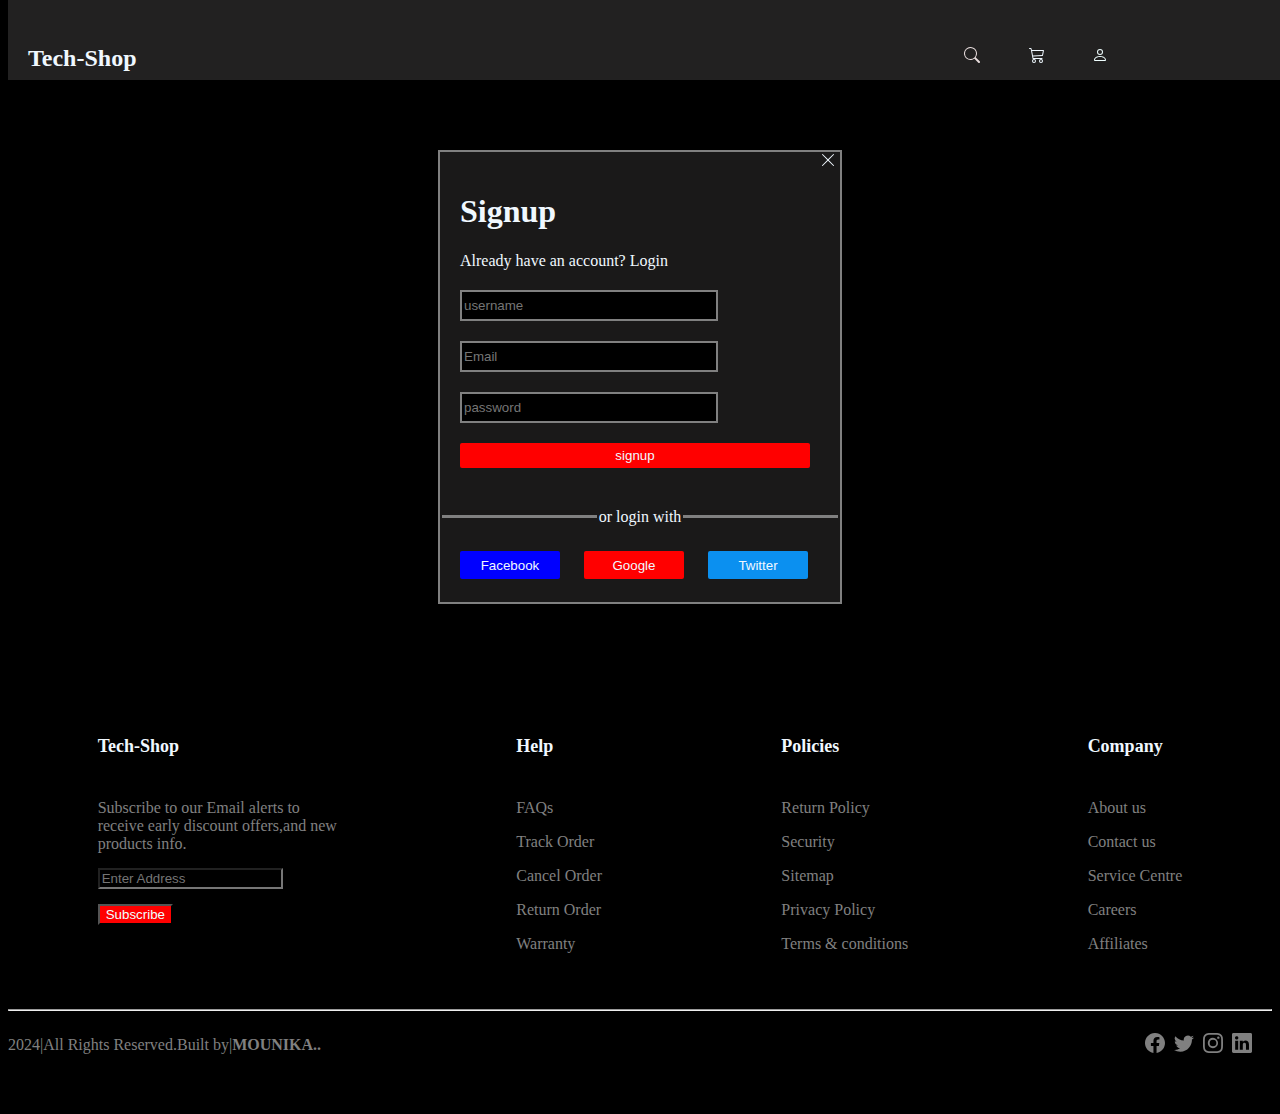
<file: Signform.html>
<!DOCTYPE html>
<html lang="en">
<head>
    <meta charset="UTF-8">
    <meta name="viewport" content="width=device-width, initial-scale=1.0">
    <title>sign in form</title>
    <link rel="stylesheet" href="sign.css">
    <link rel="stylesheet" href="style.css">
  
   
</head>
<body>
    <header>
        <div class="head">
          <a href="../Project/Index.html" style="color: aliceblue; text-decoration: none;"><h2 class="header">Tech-Shop</h2></a>
          </div>
          
          <div class="flex">
           <div class="search">
              <svg xmlns="http://www.w3.org/2000/svg" width="16" height="16" fill="currentColor" class="bi bi-search" viewBox="0 0 16 16">
                <path d="M11.742 10.344a6.5 6.5 0 1 0-1.397 1.398h-.001q.044.06.098.115l3.85 3.85a1 1 0 0 0 1.415-1.414l-3.85-3.85a1 1 0 0 0-.115-.1zM12 6.5a5.5 5.5 0 1 1-11 0 5.5 5.5 0 0 1 11 0"/>
              </svg><br>
              <label id="search">search</label>
            </div>
            <div class="cart">
              <svg xmlns="http://www.w3.org/2000/svg" width="16" height="16" fill="currentColor" class="bi bi-cart3" viewBox="0 0 16 16">
                <path d="M0 1.5A.5.5 0 0 1 .5 1H2a.5.5 0 0 1 .485.379L2.89 3H14.5a.5.5 0 0 1 .49.598l-1 5a.5.5 0 0 1-.465.401l-9.397.472L4.415 11H13a.5.5 0 0 1 0 1H4a.5.5 0 0 1-.491-.408L2.01 3.607 1.61 2H.5a.5.5 0 0 1-.5-.5M3.102 4l.84 4.479 9.144-.459L13.89 4zM5 12a2 2 0 1 0 0 4 2 2 0 0 0 0-4m7 0a2 2 0 1 0 0 4 2 2 0 0 0 0-4m-7 1a1 1 0 1 1 0 2 1 1 0 0 1 0-2m7 0a1 1 0 1 1 0 2 1 1 0 0 1 0-2"/>
              </svg><br>
              <label class="carttext">cart</label>
            </div>
            <div id="tooltip">
               <svg xmlns="http://www.w3.org/2000/svg" width="16" height="16" fill="currentColor" class="bi bi-person" viewBox="0 0 16 16">
                <path d="M8 8a3 3 0 1 0 0-6 3 3 0 0 0 0 6m2-3a2 2 0 1 1-4 0 2 2 0 0 1 4 0m4 8c0 1-1 1-1 1H3s-1 0-1-1 1-4 6-4 6 3 6 4m-1-.004c-.001-.246-.154-.986-.832-1.664C11.516 10.68 10.289 10 8 10s-3.516.68-4.168 1.332c-.678.678-.83 1.418-.832 1.664z"/>
              </svg>
              <br>
              <div class="tooltext">
                <h6>HELLO</h6>
                <label style="color: aliceblue;">Access account and manage order</label><br>
              
                 <a href="./Signform.html">Login/Signup</a>
                <hr style="color: white;"/>
                <label style="color: aliceblue;">Please Login</label>
              </div>
            </div>
          </div>
        
      </div>
        </header>
    <!-- form -->
<form>
    
 <div class="form">
  <svg xmlns="http://www.w3.org/2000/svg" width="16" height="16" fill="currentColor" class="bi bi-x-lg" viewBox="0 0 16 16" style="color: aliceblue; position:relative; left:380px">
    <path d="M2.146 2.854a.5.5 0 1 1 .708-.708L8 7.293l5.146-5.147a.5.5 0 0 1 .708.708L8.707 8l5.147 5.146a.5.5 0 0 1-.708.708L8 8.707l-5.146 5.147a.5.5 0 0 1-.708-.708L7.293 8z"/>
  </svg>
        <h1>Signup</h1>
        <label  class="label">Already have an account? Login </label><br>
         
        <input class="name" type="text" placeholder="username" name="username"><br>
       
        <input class="email" id="email" type="text" placeholder="Email" name="email"><br>
        <span id="emailErr">please enter the Email</span>
        
        <input class="password" type="password" placeholder="password" name="password" id="password"><br>
        <span id="passwordErr">please enter the password</span>
        <input type="button" class="sign" id="signup" name="signup" value="signup">
        <fieldset class="login"><legend>or login with</legend></fieldset>
        <div class="button">
            <button class="Facebook">Facebook</button>
            <button class="Google">Google</button>
            <button class="Twitter">Twitter</button>
        </div>
        
 </div>
    </form>
    <!-- footer -->
 <footer>
    <div>
      <h6>Tech-Shop</h6>
      <span style="color: grey;">Subscribe to our Email alerts to</span><br>
      <span style="color: grey;">receive early discount offers,and new </span><br>
      <span style="color: grey;">products info.</span><br>
      <input type="text" placeholder="Enter Address" name="username" style=" background-color: black;"><br>
      <input type="button" value="Subscribe" style="color: azure;background-color: red;">
      
    </div>
    <div>
      <h6> Help</h6>
      <p>FAQs</p>
      <p>Track Order</p>
      <p>Cancel Order</p>
      <p>Return Order</p>
      <p>Warranty</p>
    </div>
    <div>
      <h6>Policies</h6>
      <p>Return Policy</p>
      <p>Security</p>
      <p>Sitemap</p>
      <p>Privacy Policy</p>
      <p>Terms & conditions</p>
    </div>
    <div>
      <h6>Company</h6>
      <p>About us</p>
      <p>Contact us</p>
      <p>Service Centre</p>
      <p>Careers</p>
      <p>Affiliates</p>
    </div>
   </footer>
   
    <hr style="color: darkgray; size: 25%;"/>
    <div class="bottom">
    <label id="six" style="color: grey; position: relative;">2024|All Rights Reserved.Built by|<span style="color: grey;font-weight: bold; font-size: medium;">MOUNIKA..</span></p>
    </div>>
    <div id="seven">
    <svg id="eight" xmlns="http://www.w3.org/2000/svg" width="16" height="16" fill="currentColor" class="bi bi-facebook" viewBox="0 0 16 16" style="color: grey; height:20px;width:20px;">
      <path d="M16 8.049c0-4.446-3.582-8.05-8-8.05C3.58 0-.002 3.603-.002 8.05c0 4.017 2.926 7.347 6.75 7.951v-5.625h-2.03V8.05H6.75V6.275c0-2.017 1.195-3.131 3.022-3.131.876 0 1.791.157 1.791.157v1.98h-1.009c-.993 0-1.303.621-1.303 1.258v1.51h2.218l-.354 2.326H9.25V16c3.824-.604 6.75-3.934 6.75-7.951"/>
    </svg>
    <svg id="nine" xmlns="http://www.w3.org/2000/svg" width="16" height="16" fill="currentColor" class="bi bi-twitter" viewBox="0 0 16 16"style="color: grey; height:20px;width:20px">
      <path d="M5.026 15c6.038 0 9.341-5.003 9.341-9.334q.002-.211-.006-.422A6.7 6.7 0 0 0 16 3.542a6.7 6.7 0 0 1-1.889.518 3.3 3.3 0 0 0 1.447-1.817 6.5 6.5 0 0 1-2.087.793A3.286 3.286 0 0 0 7.875 6.03a9.32 9.32 0 0 1-6.767-3.429 3.29 3.29 0 0 0 1.018 4.382A3.3 3.3 0 0 1 .64 6.575v.045a3.29 3.29 0 0 0 2.632 3.218 3.2 3.2 0 0 1-.865.115 3 3 0 0 1-.614-.057 3.28 3.28 0 0 0 3.067 2.277A6.6 6.6 0 0 1 .78 13.58a6 6 0 0 1-.78-.045A9.34 9.34 0 0 0 5.026 15"/>
    </svg>
    <svg id="ten" xmlns="http://www.w3.org/2000/svg" width="16" height="16" fill="currentColor" class="bi bi-instagram" viewBox="0 0 16 16" style="color: grey; height:20px;width:20px;">
      <path d="M8 0C5.829 0 5.556.01 4.703.048 3.85.088 3.269.222 2.76.42a3.9 3.9 0 0 0-1.417.923A3.9 3.9 0 0 0 .42 2.76C.222 3.268.087 3.85.048 4.7.01 5.555 0 5.827 0 8.001c0 2.172.01 2.444.048 3.297.04.852.174 1.433.372 1.942.205.526.478.972.923 1.417.444.445.89.719 1.416.923.51.198 1.09.333 1.942.372C5.555 15.99 5.827 16 8 16s2.444-.01 3.298-.048c.851-.04 1.434-.174 1.943-.372a3.9 3.9 0 0 0 1.416-.923c.445-.445.718-.891.923-1.417.197-.509.332-1.09.372-1.942C15.99 10.445 16 10.173 16 8s-.01-2.445-.048-3.299c-.04-.851-.175-1.433-.372-1.941a3.9 3.9 0 0 0-.923-1.417A3.9 3.9 0 0 0 13.24.42c-.51-.198-1.092-.333-1.943-.372C10.443.01 10.172 0 7.998 0zm-.717 1.442h.718c2.136 0 2.389.007 3.232.046.78.035 1.204.166 1.486.275.373.145.64.319.92.599s.453.546.598.92c.11.281.24.705.275 1.485.039.843.047 1.096.047 3.231s-.008 2.389-.047 3.232c-.035.78-.166 1.203-.275 1.485a2.5 2.5 0 0 1-.599.919c-.28.28-.546.453-.92.598-.28.11-.704.24-1.485.276-.843.038-1.096.047-3.232.047s-2.39-.009-3.233-.047c-.78-.036-1.203-.166-1.485-.276a2.5 2.5 0 0 1-.92-.598 2.5 2.5 0 0 1-.6-.92c-.109-.281-.24-.705-.275-1.485-.038-.843-.046-1.096-.046-3.233s.008-2.388.046-3.231c.036-.78.166-1.204.276-1.486.145-.373.319-.64.599-.92s.546-.453.92-.598c.282-.11.705-.24 1.485-.276.738-.034 1.024-.044 2.515-.045zm4.988 1.328a.96.96 0 1 0 0 1.92.96.96 0 0 0 0-1.92m-4.27 1.122a4.109 4.109 0 1 0 0 8.217 4.109 4.109 0 0 0 0-8.217m0 1.441a2.667 2.667 0 1 1 0 5.334 2.667 2.667 0 0 1 0-5.334"/>
    </svg>
    <svg id="leven" xmlns="http://www.w3.org/2000/svg" width="16" height="16" fill="currentColor" class="bi bi-linkedin" viewBox="0 0 16 16" style="color: grey;height:20px;width:20px;">
      <path d="M0 1.146C0 .513.526 0 1.175 0h13.65C15.474 0 16 .513 16 1.146v13.708c0 .633-.526 1.146-1.175 1.146H1.175C.526 16 0 15.487 0 14.854zm4.943 12.248V6.169H2.542v7.225zm-1.2-8.212c.837 0 1.358-.554 1.358-1.248-.015-.709-.52-1.248-1.342-1.248S2.4 3.226 2.4 3.934c0 .694.521 1.248 1.327 1.248zm4.908 8.212V9.359c0-.216.016-.432.08-.586.173-.431.568-.878 1.232-.878.869 0 1.216.662 1.216 1.634v3.865h2.401V9.25c0-2.22-1.184-3.252-2.764-3.252-1.274 0-1.845.7-2.165 1.193v.025h-.016l.016-.025V6.169h-2.4c.03.678 0 7.225 0 7.225z"/>
    </svg>
   </div>
  </body>
</html>
</file>
<file: index.css>
body{
    background-color: black;
    overflow-x: hidden;
   
   }
   .slider{
    margin-top: 30px;
   }
  .one{
     position: absolute;
     left: 15px;
     top:300px;
     color: aliceblue;
     font-weight: 850;
  } 
  .two{
     position: absolute;
     left: 12px;
     top:320px;
     color: aliceblue;
     font-weight: bold;
     font-size: 40px;
     
  }
  .three{
    position: absolute;
    left: 15px;
    top:370px;
    color: aliceblue;
    font-weight: bold;
    font-size: 40px;
 }
 .four{
   position: absolute;
    left: 15px;
    top:450px;
    color: aliceblue;
    
 }
 .five{
   position: absolute;  left: 70px;
   top:450px;
   color: grey; 
}
button{
  position: absolute;
  top:500px ;
}
.six{
  position: absolute;
   left: 15px;
   top:300px;
   color: aliceblue;
   font-weight: 850;
}
.seven{
  position: absolute;
   left: 12px;
   top:320px;
   color: aliceblue;
   font-weight: bold;
   font-size: 40px; 
}
.eight{
  position: absolute;
   left: 15px;
   top:370px;
   color: aliceblue;
   font-weight: bold;
   font-size: 40px;
}
.nine{
   position: absolute;
   left: 15px;
   top:450px;
   color: aliceblue;
}
.ten{
  position: absolute;
   left: 77px;
   top:450px;
   color: grey;
}
.leven{
  position: absolute;
   left: 15px;
   top:300px;
   color: aliceblue;
   font-weight: 850;
}
.tweleve{
  position: absolute;
   left: 12px;
   top:320px;
   color: aliceblue;
   font-weight: bold;
   font-size: 40px;
}
.thirteen{
  position: absolute;
   left: 15px;
   top:370px;
   color: aliceblue;
   font-weight: bold;
   font-size: 40px;
}
.fourteen{
  position: absolute;
   left: 15px;
   top:450px;
   color: aliceblue;
}
.fifteen{
  position: absolute;
   left: 70px;
   top:450px;
   color: grey; 
}
.item{
  display: flex;
  justify-content: space-around; 
}
.jblone{
  position: absolute;
  top: 600px;
}
h5{
  position: relative;
  left: 60px;
}
figcaption{
  font-size: x-large;
  font-weight: bolder;
  font-family: serif;
}
del{
  position: relative;
  left: 12px;
}
.first:hover{
  transform: scale(1.1);

}
.second:hover{
  transform: scale(1.1);

}
.third:hover{
  transform: scale(1.1);

}
.fourth:hover{
  transform: scale(1.1);

}
.fifth:hover{
  transform: scale(1.1);
}
.top{
  display: flex;
  justify-content: space-evenly;
  color: lightgray;
  font-size: x-large;
  margin-top: 130px;
}
.all{
 position: absolute; 
 top: 700px; 
}
.headphone:hover{
  background-color: red;
  color: white;
}
.Earbuds:hover{
  background-color: red;
  color: white;
}
.Earphones:hover{
  background-color: red;
  color: white;
}
.Neckbands:hover{
  background-color: red;
  color: white;
}
.span{
  font-size: x-large;
  font-weight: bold;
  color: lightgray;
  position: relative;
  left: 700px;
  top: 70px;
  margin-top: 100px;
}
span:hover{
  background-color: red;
  color: white;
}
#starone{
  position: relative;
  top: 1500px;
  left: 15px;
}
.groupstar{
  display: flex;
  flex-direction: row; 
}
.star{

font-size: 15px;
}
.checked{
color: orangered;
}
.grid{
display: grid;
grid-template-columns: repeat(4,1fr);
}
.adva{
display: flex;
flex-direction: row;
justify-content: space-around;
margin-top: 40px;  
margin-bottom: 40px;
}
.and{
border: 2px ;
background-color: rgb(28, 27, 27);
height: 350px;

}

h3{
color: lightgray;
margin-left: 600px;
margin-top: 2px;
position: relative;
top: 40px;
font-size: x-large;
font-weight: bolder;

}
h3::selection{
color: aliceblue;
background-color: red;
margin-top: 50px;
}
.iconone:hover{
color: aliceblue;
background-color: red;

}
.icontwo:hover{
color: aliceblue;
background-color: red;

}
.iconthree:hover{
color: aliceblue;
background-color: red;

}
.iconfour:hover{
color: aliceblue;
background-color: red;

}
.iconfive:hover{
color: aliceblue;
background-color: red;

}
.iconsix:hover{
color: aliceblue;
background-color: red;  }
.iconseven:hover{
  color: aliceblue;
  background-color: red;

}
.iconeight:hover{
  
  background-color: red;
  color: white;  
}footer{
    border: 2px black;
    display: flex;
    flex-direction: row;
    margin-top: 90px;
    justify-content: space-around;
  }
  h6{
    color: aliceblue;
    
  }
  h6:hover{
    background-color: red;
    color: whitesmoke;
  }
  p{
    color: grey;
  }
  p:hover{
     color: white;
     background-color: red;
  }
  input{
    margin-top: 15px;
  }
  
  
  #six{
    position: relative;
    left: 0px;
  }
  #seven{
      margin: 0%;
      float: right;
      position: relative;
      top: -47px;
  }
  #eight{
    position: relative;
    right: 25px;
  }
  #nine{
    position: relative;
    right: 20px;
  }
  #ten{
    position: relative;
    right: 15px;
  }
  #leven{
    position: relative;
    right: 10px;
  }
  .box{
 border: 2px solid grey;
 border-radius: 5px;
 margin-top: 80px;
 height: 500px;
 width: 350px;
 margin-left: 15px;
  }
 .star{
  display: flex; flex-direction: row;
  color: orangered;
  margin-top: 10px;
  margin-left: 15px;
 }
 #jblnc:hover{
    transform: scale(0.9);
 }
 .jbl{
  display: flex;
  flex-direction: row;
  justify-content: space-evenly;
 }
 .boat{
  display: flex;
  flex-direction: row;
  justify-content: space-evenly;
  
 }
 .boxone{
  border: 2px solid grey;
 border-radius: 5px;
 margin-top: 20px;
 height: 500px;height: 500px;
 width: 350px;
 margin-left: 15px;
 }
 .roc{
  display: flex;
  flex-direction: row;
  justify-content: space-evenly;
 }  
 .boxtwo{
  border: 2px solid grey;
 border-radius: 5px;
 margin-top: 20px;
 height: 500px;
 width: 350px;
 margin-left: 15px;
 }
 .boxthree{
  color: aliceblue;
  text-align: center;
  align-content: center;
  position: relative;
  top: 200px;
 }
 hr{
  margin:0;
 } 
.item{ 
 width: 90%;
 display: flex;
 justify-content: space-between; 
 margin: auto;
 overflow: hidden;
}
.item .first{
 height: 100%;
 width: 300px;
      
 animation-name: jbl;
 animation-duration: 12s;
 animation-iteration-count: infinite;
 animation-delay: 0s;
 position: relative;
 left: -7%;
 align-self: center;
    
 }
.item .first h3 {
 height: 15%;
 width: 100%;
 text-align: center;
 color: grey;
 align-content: center;
}
.item .first img {
 height: 60%;
 width: 100%;
}
.item .first h2 {
 height: 20%;
 width: 100%;
 color: aliceblue;
 text-align: center;
 align-content: center;
}
@keyframes jbl{
0%{
 left:-7%;
 height: 60%;
            
}
1%{
 left: -35%;
 opacity: 0;
 }
4%{
 left: 85%;
 opacity: 0;
 }
5%{
 opacity: 1;
 left: 85%;
} 
       
19% {
 left: 85%;
 opacity: 1;
 height: 60%;
 }
20% {
 left: 85%;
 opacity: 1;
 height: 60%;
 }
25%{
 left:60%;
 height: 80%;
        
 } 
40%{
 left: 60%;
 height: 80%;
}
45%{
 left: 40%;
 height: 100%;
}

60%{
 left: 40%;
 height: 100%;
 } 
 65%{
 left: 20%;
 height: 80%;
}
80%{
 left: 20%;
 height: 80%;
}
 85%{
 left: -7%;
 height: 60%;
}
100%{
 left: -7%;
 height: 60%;
}
}  
.item .second{
        
 height: 100%;
 width: 300px;
        
 animation-name: boat;
 animation-duration: 12s;
 animation-iteration-count: infinite;
 animation-delay: 0s;
 position: relative;
 left: -10%;
 align-self: center;
}
 .item .second img{
  height: 60%;
  width: 100%;
}
.item .second  h3{
  height: 15%;
  width: 100%;
  color: grey;
  font-size: 25px;
  text-align: center;
  align-content: center;
}
.item .second  h2{
  height: 25%;
  width: 100%;
  color: aliceblue;
  text-align: center;
  align-content: center;
}
@keyframes boat {
0%{
 left: -10%;
 height: 80%;
 }
5%{
 left:-30%;
 height: 60%;
  
}
20%{
 left: -30%;
 opacity: 1;
 height: 60%;
}
21%{
 left: 88%;
 opacity: -1;
}
24%{
 left: 60%;
 height: 60%;
 opacity: 1;
}
25%{
 left:65%;
 opacity: 1;
 height: 60%;
}
40%{
 left: 65%;
 height: 60%;
}
45%{
left: 41%;
height: 80%;
}
60%{
 left: 41%;
 height: 80%;
}
65%{
 left:20%;
 height: 100%;
}
80%{
 left: 20%;
 height: 100%;
}
85%{
 left: -10%;
 height:80% ;
}
100%{
 left: -10%;
 height: 80%;
}
}
.item .third{
 height: 100%;
 width: 300px;
        
 animation-name: boAt;
 animation-duration: 12s;
 animation-iteration-count: infinite;
 animation-delay: 0s;
 position: relative;
 left: 0%;
 align-self: center;
  
}
.item .third img{
 height: 60%;
 width: 100%;
 }
.item .third h3{
 height: 15%;
 color: aliceblue;
 text-align: center;
 font-size: 25px;
 align-content: center;
}
.item .third h2{
 height: 25%;
 color: aliceblue;
 text-align: center;
 align-self: center;
}
@keyframes boAt {
0%{
 left: 0%; 
    }
5%{
 left: -25%;
 height: 80%;
} 
20%{
 left: -25%;
 height: 80%;
}
25%{
 left: -45%;
 height: 60%;
}
40%{
 left: -45%;
 height: 60%;
  opacity: 1;    
} 
41% {
  left: -45%;
  opacity: -1;
}
44% {
  opacity: -1;
}
45%{
 left: 48%;
 height: 60%;
 opacity: 1;
}
60%{
 left: 48%;
 height: 60%; 
}
65%{
 left: 24%;
 height: 80%;
 }
80%{
 left: 24%;
 height: 80%;
  
}
85%{
 left: -5%;
 height: 100%;
}
100%{
 left: -5%;
 height: 100%;
}
  
}
       
.item .fourth{
 height: 100%;
 width: 300px;
  
 animation-name: jbl760;
 animation-duration: 12s;
 animation-iteration-count: infinite;
 animation-delay: 0s;
 position: relative;
 left:0%;
 align-self: center; 
}
.item .fourth img{
 height: 60%;
 width: 100%;
}
.item .fourth h3{
 height: 15% ;
 width: 100% ;
 font-size: 25px;
 color: aliceblue;
 text-align: center;
 align-content: center;
}
.item .fourth h2{
 height: 25%;
 width: 100%;
 color: aliceblue;
 text-align: center;
 align-content: center;
}
@keyframes jbl760 {
 0%{
 left: 0%;
 }
5%{
 left: -20%;
 height: 100%;
}
20%{
 left: -20%;
 height: 100%;
}
25%{
 left: -40%;
 height: 80%;
}
40%{
 left: -40%;
 height: 80%;
}
45%{
 left: -65%;
 height: 60%;
}
60%{
 left: -65%;
 height: 60%;
 opacity: 1;
 }
 61% {
  opacity: -1;
 }
 64% {
  opacity: -1;
 }
65%{
 left: 25%;
 height: 60%;
  opacity: 1;
}
80%{
 left: 25%;
 height: 60%;
}
85%{
 left: 0%;
 height: 80%;
}
100%{
 left: 0%;
 height: 80%;
}
}
.item .fifth{
 height: 100%;
 width: 300px;
        
 animation-name: rokerz;
 animation-duration: 12s;
 animation-iteration-count: infinite;
 animation-delay: 0s;
 position: relative;
 left: 10%;
 align-self: center;
}
.item .fifth img{
 height: 60%;
 width: 100%;
}
.item .fifth h3{
 height: 15% ;
 width: 100% ;
 font-size: 25px;
 color: aliceblue;
 text-align: center;
 align-content: center;
}
.item .fifth h2{
 height: 25%;
 width: 100%;
 color: aliceblue;
 text-align: center;
 align-content: center;
}
@keyframes rokerz {
0%{
 left: 10%;
}
5%{
 left: -20%;
 height: 80%;
}
20%{
 left: -20%;
 height: 80%;
}
25%{
 left: -40%;
 height: 100%;
}
40%{
 left: -40%;
 height: 100%;
}
45%{
 left: -60%;
 height: 80%;
}
60%{
 left: -60%;
 height: 80%;
}
65%{
 left: -85%;
 height: 60%;
}
80%{
 left: -85%;
 height: 60%;
 opacity: 1;
}
81% {
  opacity: -1;
}
84% {
  opacity: -1;
}
85%{
 left: 10%;
 height: 60%;
 opacity: 1;
}
100%{
 left: 10%;
 height: 60%;
}
}
</file>
<file: style.css>
header{
  width: 100%;
  position: fixed;
  top: 0px;
  height: 80px;
  background-color: rgb(34, 33, 33);
  z-index: 1000;
  
  
}
body {
  margin-top: 80px;
}
.head{
    display: flex;
    justify-content: space-between;
    color: aliceblue;
    padding-top: 25px;
    margin-left: 20px;
  }
  .flex{
  display: flex;
  justify-content: flex-end;

  margin-top: -45px;

  }
.header::selection{
   color: rgb(227, 227, 227);
   background-color: red;
          
}
.search{
  color: rgb(231, 220, 220);

} 
#search{
  border: 2px solid lightslategray;
  width: 60px;
 text-align:center;
 visibility: hidden;
} 
.search:hover #search{
 visibility: visible;
 color: aliceblue;
 border-radius: 5px;
}
#tooltip{
  color: azure;
  padding-left: 35px;
 
}
.tooltext{
  border: 3px solid grey;
  margin-left: 50px;
  width: 140px;
  visibility: hidden;
      
}
#tooltip:hover .tooltext{
 visibility: visible;
 color: aliceblue;
 border-radius: 5px;
}
.cart{
  color: aliceblue;
  padding-left: 20px;
}  
.carttext{
  border: 2px solid lightslategray;
  width: 60px;
 text-align:center;
 visibility: hidden;
}
.cart:hover .carttext{
  visibility: visible;
  color: aliceblue;
  border-radius: 5px;
}
   body{
  background-color: black;
  overflow-x: hidden;
   } 
  footer{
    border: 2px black;
    display: flex;
    flex-direction: row;
    margin-top: 90px;
    justify-content: space-around;
  }
  h6{
    color: aliceblue;
    font-size: large;
    font-weight: bold;


  }
  h6:hover{
    background-color: red;
    color: whitesmoke;
  }
  p{
    color: grey;
  }
  p:hover{
     color: white;
     background-color: red;
  }
 
  input{
    margin-top: 15px;
  }
  #six{
    position: relative;
    left: 0px;

  }
  #seven{
      margin: 10px;
      float: right;
      position: relative;
      top: -47px;
  }
  #eight{
    position: relative;
    right: 25px;
  }
  #nine{
    position: relative;
    right: 20px;
  }
  #ten{
    position: relative;
    right: 15px;
  }
  #leven{
    position: relative;
    right: 10px;
  }
 
.bottom{
    margin-top: 25px;
}
.sub:hover{
  color: aliceblue;
  background-color: red;
}
.sub{
  color: grey;
}
 





/*footer{
border: 2px black;
display: flex;
flex-direction: row;
margin-top: 90px;
justify-content: space-around;
}
h6{
color: aliceblue;

}
h6:hover{
background-color: red;
color: whitesmoke;
}
p{
color: grey;
}
p:hover{
 color: white;
 background-color: red;
}
input{
margin-top: 15px;
}


#six{
position: relative;
left: 0px;
}
#seven{
  margin: 0%;
  float: right;
  position: relative;
  top: -47px;
}
#eight{
position: relative;
right: 25px;
}
#nine{
position: relative;
right: 20px;
}
#ten{
position: relative;
right: 15px;
}
#leven{
position: relative;
right: 10px;
}
.box{
border: 2px solid grey;
border-radius: 5px;
margin-top: 80px;
height: 500px;
width: 350px;
margin-left: 15px;
}
.star{
display: flex;
flex-direction: row;
color: orangered;
margin-top: 10px;
margin-left: 15px;
}
#jblnc:hover{
transform: scale(0.9);
}
.jbl{
display: flex;
flex-direction: row;
justify-content: space-evenly;
}
.boat{
display: flex;
flex-direction: row;
justify-content: space-evenly;

}
.boxone{
border: 2px solid rgb(136, 130, 130);
border-radius: 5px;
margin-top: 20px;
height: 500px;
width: 350px;
margin-left: 15px;
}
.roc{
display: flex;
flex-direction: row;
justify-content: space-evenly;
}  
.boxtwo{
border: 2px solid grey;
border-radius: 5px;
margin-top: 20px;
height: 500px;
width: 350px;
margin-left: 15px;
}
.boxthree{
color: aliceblue;
text-align: center;
align-content: center;
position: relative;
top: 200px;
}
hr{
margin:0;
} 
*/
</file>
<file: cart.css>
body{
    background-color: black;
    overflow-x: hidden;
}
.carttextone{
   color: aliceblue;
}
.order{
  color: white;
}
.cartdetail{

height: 600px;
width: 900px;
border: 0px solid rgb(33, 32, 32);
overflow-y: scroll;
overflow-x: hidden
} 

.cartone{
width: 25%;
height: 250px;


}
.cartone img {
width: 100%;
height: 100%;
}
.containerone{
color: rgb(193, 192, 192);


} 
.totalcart{
width: 100%;
height: 300px;
display: flex;
justify-content: space-evenly;
border-bottom: 2px solid gray;
padding-top: 20px;
}  
.ear{
font-size: medium;
font-weight: bold;
}
.headphone{
font-size: medium;
font-weight: bold;
margin-left: 0px;
margin-top: -18px;
}
.num{
font-size: large;
font-weight: bold;
position: relative;
top: 35px;
}
.del{
font-size: large;
font-weight: bold;
position: relative;
top: 35px;
color: grey;
}
.red{
position: relative;
top: 50px;
border: 3px solid grey;
width: 120px;
}
.red{
border: 3px soild grey;
display: flex;
justify-content: space-between;
border-radius: 5px;
margin-top: 20px;
height: 25px;
font-weight: bold;

}
.trash{
color: aliceblue;

}
.items{
color: lightgray;
display: flex;
justify-content: flex-end;


}
h3{
position: absolute;
right: 180px;
top: 200px;
font-weight: bold;


}
.one{
position: absolute;
top: 300px;
right: 300px;
font-weight: bold;
background-color: rgb(18, 17, 17);

}
.price{
position: absolute;
right: 80px;
top: 300px;
font-size: large;
font-weight: bold;
background-color: rgb(18, 17, 17);
}
.discount{
position: absolute;
top: 350px;
right: 330px;
font-weight: bold;
background-color: rgb(18, 17, 17);
}
.cost{
position: absolute;
top: 350px;
right:80px ;
font-weight: bold;
color: green;
background-color: rgb(18, 17, 17);
}
.delivery{
position: absolute;
top: 400px;
right: 330px;
font-weight: bold;
background-color: rgb(18, 17, 17);
}
.free{
position: absolute;
top: 400px;
right: 80px;
font-weight: bold;
color: green
}
.hr{
position: relative;
top: -430px;
width: 400px;

}
.total{
position: absolute;
top: 550px;
font-size: large;
font-weight: bold;
right: 300px;
}
.amnt{
position: absolute;
top: 550px;
right: 80px;
font-size: large;
font-weight: bold;
}
.check{
position: absolute;
top: 600px;
right:100px ;
height: 30px;
width: 280px;
color: aliceblue;
background-color: red;
border: 0cap red;
border-radius: 2px;
}
</file>
<file: product.css>
/* product styles */
body{
    background-color: rgb(11, 11, 11);
  }
  .imgone{
   position: absolute;
   top: 200px;
   border: 2px solid grey;
   left: 25px;
  }
  .imgtwo{
    position: absolute;
    top: 350px;
    border: 2px solid gray;
    left: 25px;
  
   }
  .imgthree{
   position: absolute;
   top: 600px;
   border: 2px solid gray;
   margin-top: 50px;
   left: 25px;
   }
  .imgfour{
   position: absolute;
   top:500px;
   border: 2px solid gray;
   left: 25px;
   }
   #jbl{
   margin-left: 140px;
   margin-top:45px ;
   height: 700px;
   width: 700px;
            
  }
   h1{
   color: aliceblue;
   margin-top: 150px;
   }
  p{
   color: aliceblue;
  font-size: large;
  position: relative;
  top: -13px;
   }
  .star{
   display: flex;
   flex-direction:row;
   color: orangered;
   position: relative;
  top: -14px;
  }
   #svg{
   color: white;
   background-color: green;
   font-size: larger;
   position: relative;
   left: 350px;
   top: 60px;
   height: 30px;
   width: 110px;
   border-radius: 2px;
   border: 2px solid green;
}
.jbl{
  display: flex;
  flex-direction: row;
  margin-top: 100px;
 }
#content{
  position: absolute;
  right: 50px;
  top: 60px;
 }
 hr{
  position: relative;
  top: 20px;
 }
.hr{
  position: relative;
  top: 35px; 
}
       /*specifications  */
.one{
 color: whitesmoke;
 background-color: red;
 border-radius: 5px;
 border: 2px solid red;
 height: 35px;
 width: 120px;
 font-size: medium;
 position: absolute;
 left: 400px;
 top: 950px;
            
            
 }
.two{ color: grey;
    font-size: large;
    position: absolute;
    left:650px;
    top: 955px;
  }
  .three{
    color: grey;
    font-size: large;
    position: absolute;
    left:900px;
    top: 955px;
   }
  .two:hover{
    color: whitesmoke;
     background-color: red;
  }
  .three:hover{
   color:white;
   background-color: red;
  }
  .brand{
    display: flex;
    flex-direction: row;
    position: relative;
    top: 250px;    
    }
   .micro{
    position: relative;
    left: 25px;
    }
   .wire{
    position: relative;
    left: 250px;
   }
   /* related products */
   .repro{
    color: aliceblue;
    position: relative;
    top: 300px;
    left: 650px;
    font-weight: bold;
    font-size: larger;
   }
   .repro:hover{
    color: aliceblue;
    background-color: red;
   }
           
   .jblnc{
    display: flex;
    flex-direction: row;
    justify-content: space-evenly;
    margin-top:0px;
             
   }
    #jblnc:hover{
     transform: scale(0.9);
   }
   .box{
    border: 2px solid grey;
    border-radius: 5px;
    margin-top: 520px;
    height: 500px;
    width: 350px;
    margin-left: 15px;
    }
   .star{
    display: flex;
    flex-direction: row;
    color: orangered;
    margin-top: 25px;
    margin-left: 15px;
    }
   .adva{
    display: flex;
    flex-direction: row;
    justify-content: space-around;
    margin-top: 45px;  
    margin-bottom: 45px;
   } 
   .and{
     border: 2px ;
     background-color: rgb(20, 19, 19);
     height: 360px;
     margin-top: 100px;
    }
    h5{
     color: aliceblue;
     text-align: center;
     font-size: large;
     font-weight: bolder;
     position: relative;
     top: 30px;
   }
   h5::selection{
     color: aliceblue;
     background-color: red;
   }
   .iconone:hover{
     color: aliceblue;
     background-color: red;
       
   }
   .icontwo:hover{
     color: aliceblue;
     background-color: red;
       
   }
   .iconthree:hover{
     color: aliceblue;
     background-color: red;
       
   }
   .iconfour:hover{
     color: aliceblue;
     background-color: red;
       
   }
   .iconfive:hover{
     color: aliceblue;
     background-color: red;
    }
   .iconsix:hover{
     color: aliceblue;
     background-color: red;
       
   }
   .iconseven:hover{
   color: aliceblue;
   background-color: red;
       
   }
   .iconeight:hover{
       
   background-color: red;
   color: white;  
    }
</file>
<file: sign.css>
.form{
    border: 2px solid grey;
    width: 400px;
    margin: auto;
    margin-top: 150px;
    height: 450px;
    background-color: rgb(26, 25, 25);   

}
h1{
    margin-left: 20px;
    color: aliceblue;
}
.label{
    margin-top: 20px;
    color: aliceblue;
    margin-left: 20px;
    
}
.name{
    margin-top: 20px;
    margin-left: 20px;
    width: 250px;
    height: 25px;
    background-color: black;
    color: gray;
    border: 2px solid grey;
}   .email{
    margin-top: 20px;
    margin-left: 20px;
    width: 250px;
    height: 25px;
    background-color: black;
    color: gray;
    border: 2px solid grey;
}
.password{
    margin-top: 20px;
    margin-left: 20px;
    width: 250px;
    height: 25px;
    background-color: black;
    color: gray;
    border: 2px solid grey;
}
.sign{
    margin-top: 20px;
    margin-left: 20px;
    width: 350px;
    height: 25px;
    color: aliceblue; 
    background-color: red;
    border: 0cap solid red;
    border-radius: 2px;
}  
hr{
    margin-top: 40px;

} 
.button{
    margin-top: 10px;
} 
.Facebook{
    background-color:blue;
    color: aliceblue;
    margin-left: 20px;
    height: 28px;
    width: 100px;
    border-radius: 2px;
    border: 0cap solid grey;
}
.Google{
    background-color:red;
    color: aliceblue;
    margin-left: 20px;
    height: 28px;
    border-radius: 2px;
    width: 100px;
    border: 0cap solid grey;
}

.Twitter{
    background-color: rgb(11, 144, 240);
    color: aliceblue;
    margin-left: 20px;
    height: 28px;
    border-radius: 2px;
    width: 100px;
    border: 0cap solid grey;
}
.login{
    border: none;
    border-top: 3px solid gray;
    text-align: center;
    color: aliceblue;
    margin-top: 40px;
}

body{
background-color: rgb(29, 28, 28);
}
#emailErr{
    color: red;
    margin-left: 30px;
    display: none;
}
#passwordErr{
    color: red;
    margin-left: 30px;
    display: none;
}
</file>
